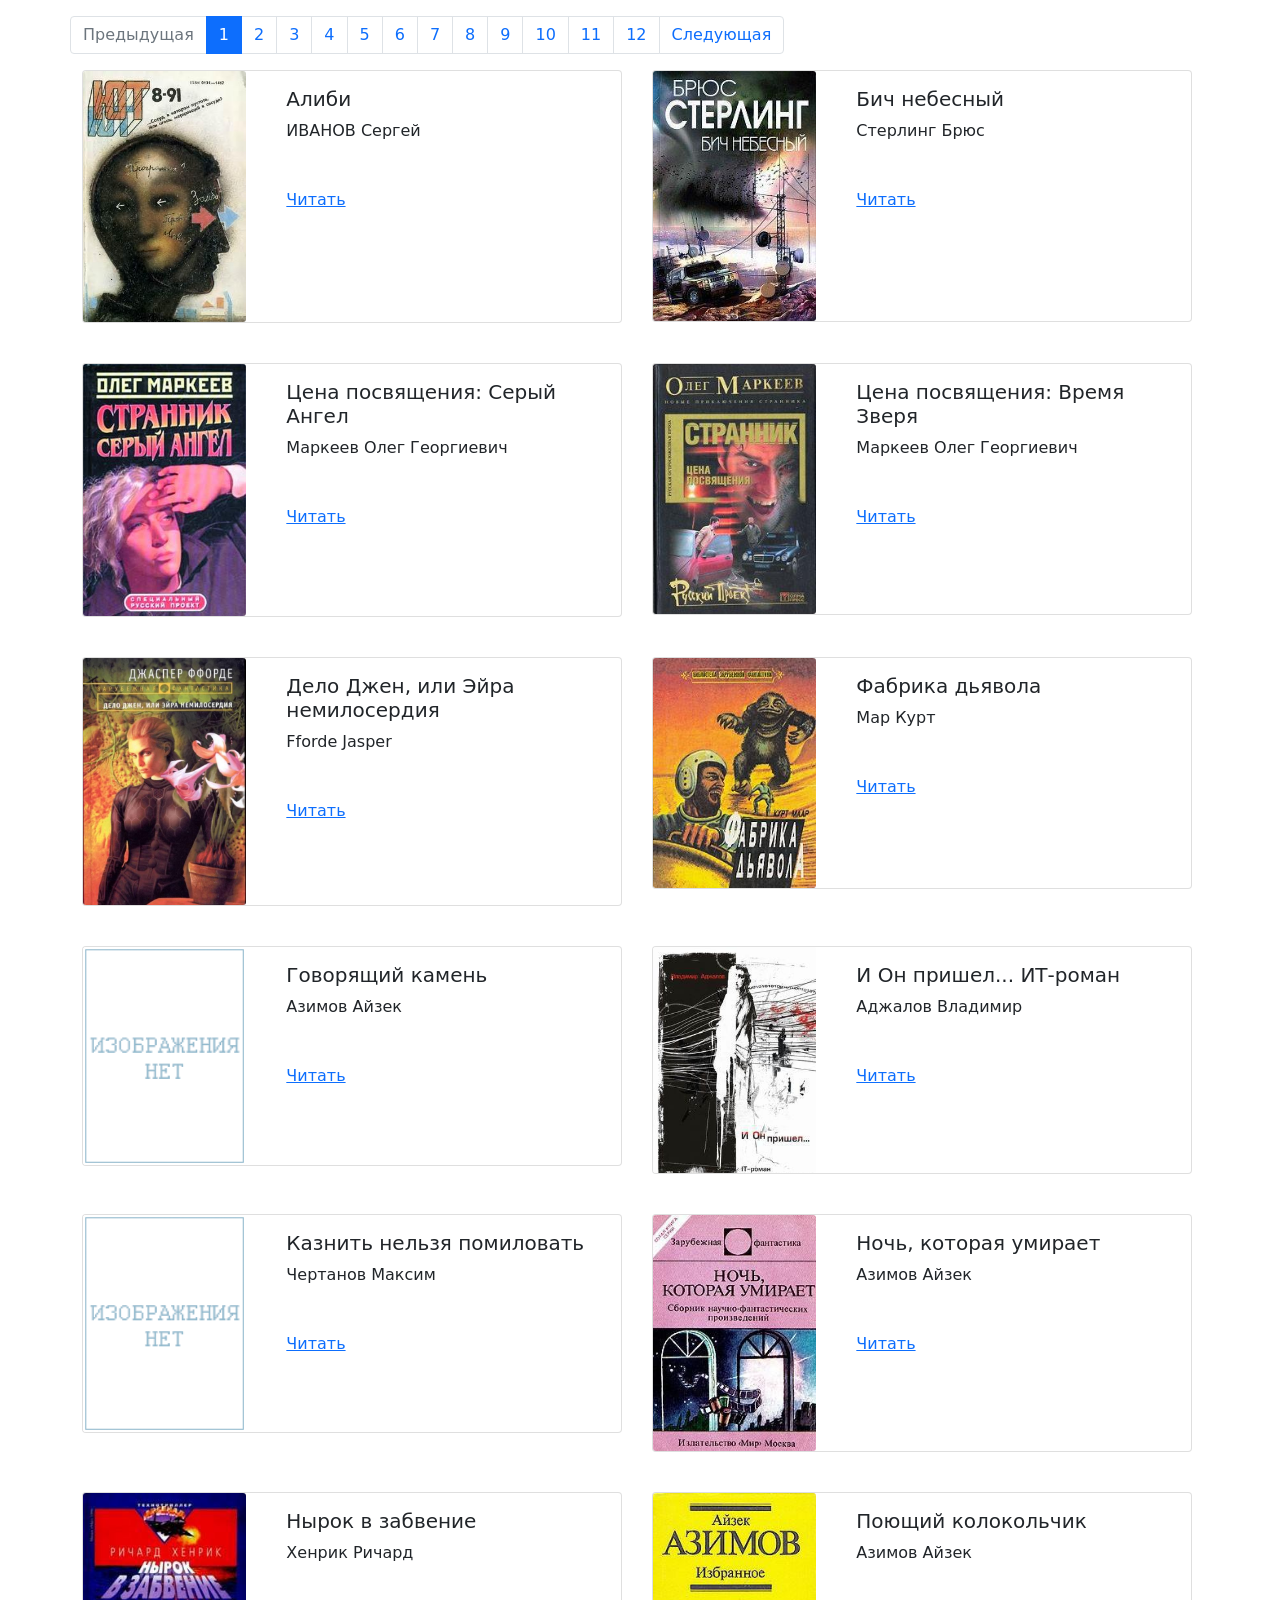
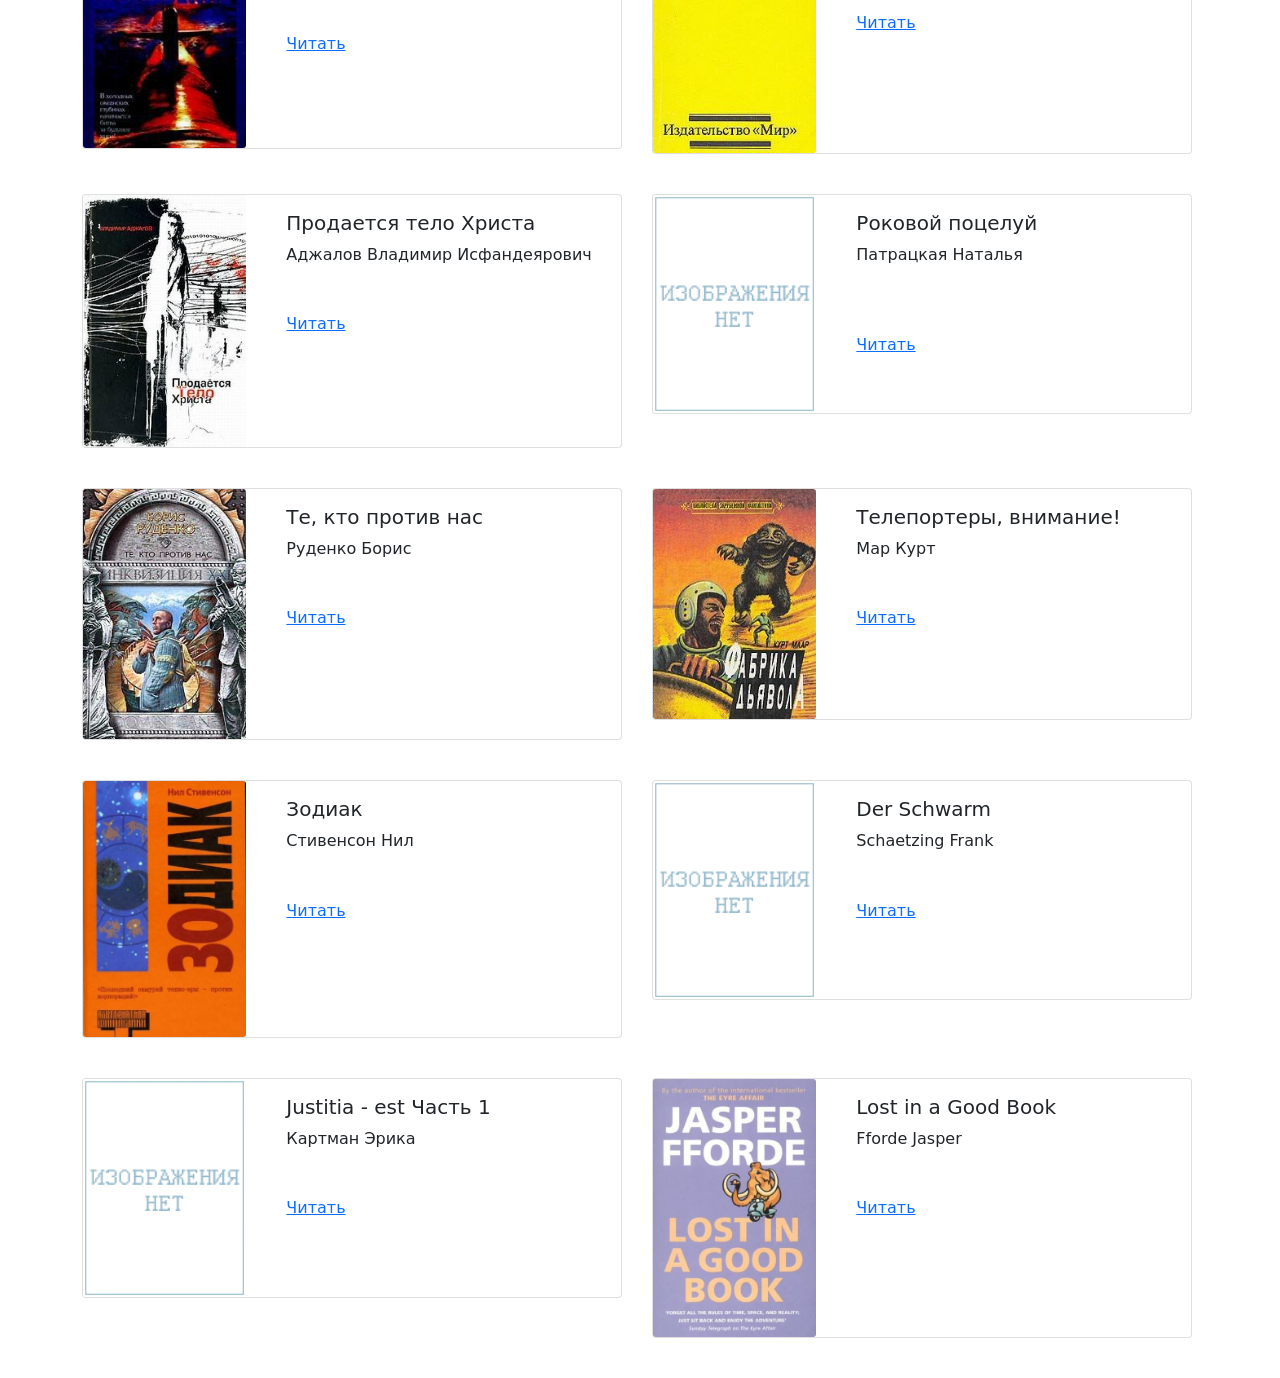
<file: pages/index1.html>
<!DOCTYPE html>
<html lang="ru">
  <head>
      <meta charset="UTF-8">
      <meta name="viewport" content="width=device-width, initial-scale=1.0">
      <title>Document</title>
      <link rel="icon" href="../static/icon.png">
      <link rel="stylesheet" href="../static/bootstrap.min.css">
  </head>
  <body>
    <div class="container">
      <div class="row justify-content-md-center mt-3">
        <ul class="pagination">
          
            <li class="page-item disabled">
              <a class="page-link" href="../pages/index0.html" tabindex="-1">
                <span aria-hidden="true">Предыдущая</span>
              </a>
            </li>
          
          
            
              <li class="page-item active" aria-current="page">
                <a class="page-link" href="../pages/index1.html">
                  1
                  <span class="sr-only"></span></a>
              </li>
            
          
            
              <li class="page-item"><a class="page-link" href="../pages/index2.html">
                2
              </a></li>
            
          
            
              <li class="page-item"><a class="page-link" href="../pages/index3.html">
                3
              </a></li>
            
          
            
              <li class="page-item"><a class="page-link" href="../pages/index4.html">
                4
              </a></li>
            
          
            
              <li class="page-item"><a class="page-link" href="../pages/index5.html">
                5
              </a></li>
            
          
            
              <li class="page-item"><a class="page-link" href="../pages/index6.html">
                6
              </a></li>
            
          
            
              <li class="page-item"><a class="page-link" href="../pages/index7.html">
                7
              </a></li>
            
          
            
              <li class="page-item"><a class="page-link" href="../pages/index8.html">
                8
              </a></li>
            
          
            
              <li class="page-item"><a class="page-link" href="../pages/index9.html">
                9
              </a></li>
            
          
            
              <li class="page-item"><a class="page-link" href="../pages/index10.html">
                10
              </a></li>
            
          
            
              <li class="page-item"><a class="page-link" href="../pages/index11.html">
                11
              </a></li>
            
          
            
              <li class="page-item"><a class="page-link" href="../pages/index12.html">
                12
              </a></li>
            
          
          
            <li class="page-item">
              <a class="page-link" href="../pages/index2.html">
                <span aria-hidden="true">Следующая</span>
              </a>
            </li>
          
        </ul>
      </div>
    </div>
    <div class="container">
      <div class="row">
        
          <div class="col-md-6 mb-4">
            <div class="card mb-3" style="max-width: 540px;">
              <div class="row no-gutters">
                <div class="col-md-4">
                  <img src="../media/image/239.jpg" class="card-img" alt="Алиби">
                </div>
                <div class="col-md-8">
                  <div class="card-body">
                    <h5 class="card-title">
                      Алиби
                    </h5>
                    <p class="card-text">
                      ИВАНОВ Сергей
                    </p>
                    <h6>
                      
                        <span class="badge badge-secondary mr-2">
                          Научная фантастика
                        </span>
                      
                        <span class="badge badge-secondary mr-2">
                          Прочие Детективы
                        </span>
                      
                    </h6>
                    <p class="card-text"><a href="../media/books/%D0%90%D0%BB%D0%B8%D0%B1%D0%B8.txt" target="_blank">Читать</a></p>
                  </div>
                </div>
              </div>
            </div>
          </div>
        
          <div class="col-md-6 mb-4">
            <div class="card mb-3" style="max-width: 540px;">
              <div class="row no-gutters">
                <div class="col-md-4">
                  <img src="../media/image/550.jpg" class="card-img" alt="Бич небесный">
                </div>
                <div class="col-md-8">
                  <div class="card-body">
                    <h5 class="card-title">
                      Бич небесный
                    </h5>
                    <p class="card-text">
                      Стерлинг Брюс
                    </p>
                    <h6>
                      
                        <span class="badge badge-secondary mr-2">
                          Научная фантастика
                        </span>
                      
                        <span class="badge badge-secondary mr-2">
                          Триллеры
                        </span>
                      
                    </h6>
                    <p class="card-text"><a href="../media/books/%D0%91%D0%B8%D1%87%20%D0%BD%D0%B5%D0%B1%D0%B5%D1%81%D0%BD%D1%8B%D0%B9.txt" target="_blank">Читать</a></p>
                  </div>
                </div>
              </div>
            </div>
          </div>
        
          <div class="col-md-6 mb-4">
            <div class="card mb-3" style="max-width: 540px;">
              <div class="row no-gutters">
                <div class="col-md-4">
                  <img src="../media/image/768.jpg" class="card-img" alt="Цена посвящения: Серый Ангел">
                </div>
                <div class="col-md-8">
                  <div class="card-body">
                    <h5 class="card-title">
                      Цена посвящения: Серый Ангел
                    </h5>
                    <p class="card-text">
                      Маркеев Олег Георгиевич
                    </p>
                    <h6>
                      
                        <span class="badge badge-secondary mr-2">
                          Боевики
                        </span>
                      
                        <span class="badge badge-secondary mr-2">
                          Научная фантастика
                        </span>
                      
                    </h6>
                    <p class="card-text"><a href="../media/books/%D0%A6%D0%B5%D0%BD%D0%B0%20%D0%BF%D0%BE%D1%81%D0%B2%D1%8F%D1%89%D0%B5%D0%BD%D0%B8%D1%8F%3A%20%D0%A1%D0%B5%D1%80%D1%8B%D0%B9%20%D0%90%D0%BD%D0%B3%D0%B5%D0%BB.txt" target="_blank">Читать</a></p>
                  </div>
                </div>
              </div>
            </div>
          </div>
        
          <div class="col-md-6 mb-4">
            <div class="card mb-3" style="max-width: 540px;">
              <div class="row no-gutters">
                <div class="col-md-4">
                  <img src="../media/image/769.jpg" class="card-img" alt="Цена посвящения: Время Зверя">
                </div>
                <div class="col-md-8">
                  <div class="card-body">
                    <h5 class="card-title">
                      Цена посвящения: Время Зверя
                    </h5>
                    <p class="card-text">
                      Маркеев Олег Георгиевич
                    </p>
                    <h6>
                      
                        <span class="badge badge-secondary mr-2">
                          Боевики
                        </span>
                      
                        <span class="badge badge-secondary mr-2">
                          Научная фантастика
                        </span>
                      
                    </h6>
                    <p class="card-text"><a href="../media/books/%D0%A6%D0%B5%D0%BD%D0%B0%20%D0%BF%D0%BE%D1%81%D0%B2%D1%8F%D1%89%D0%B5%D0%BD%D0%B8%D1%8F%3A%20%D0%92%D1%80%D0%B5%D0%BC%D1%8F%20%D0%97%D0%B2%D0%B5%D1%80%D1%8F.txt" target="_blank">Читать</a></p>
                  </div>
                </div>
              </div>
            </div>
          </div>
        
          <div class="col-md-6 mb-4">
            <div class="card mb-3" style="max-width: 540px;">
              <div class="row no-gutters">
                <div class="col-md-4">
                  <img src="../media/image/1131.jpg" class="card-img" alt="Дело Джен, или Эйра немилосердия">
                </div>
                <div class="col-md-8">
                  <div class="card-body">
                    <h5 class="card-title">
                      Дело Джен, или Эйра немилосердия
                    </h5>
                    <p class="card-text">
                      Fforde Jasper
                    </p>
                    <h6>
                      
                        <span class="badge badge-secondary mr-2">
                          Научная фантастика
                        </span>
                      
                        <span class="badge badge-secondary mr-2">
                          Прочие Детективы
                        </span>
                      
                    </h6>
                    <p class="card-text"><a href="../media/books/%D0%94%D0%B5%D0%BB%D0%BE%20%D0%94%D0%B6%D0%B5%D0%BD%2C%20%D0%B8%D0%BB%D0%B8%20%D0%AD%D0%B9%D1%80%D0%B0%20%D0%BD%D0%B5%D0%BC%D0%B8%D0%BB%D0%BE%D1%81%D0%B5%D1%80%D0%B4%D0%B8%D1%8F.txt" target="_blank">Читать</a></p>
                  </div>
                </div>
              </div>
            </div>
          </div>
        
          <div class="col-md-6 mb-4">
            <div class="card mb-3" style="max-width: 540px;">
              <div class="row no-gutters">
                <div class="col-md-4">
                  <img src="../media/image/1715.jpg" class="card-img" alt="Фабрика дьявола">
                </div>
                <div class="col-md-8">
                  <div class="card-body">
                    <h5 class="card-title">
                      Фабрика дьявола
                    </h5>
                    <p class="card-text">
                      Мар Курт
                    </p>
                    <h6>
                      
                        <span class="badge badge-secondary mr-2">
                          Научная фантастика
                        </span>
                      
                        <span class="badge badge-secondary mr-2">
                          Триллеры
                        </span>
                      
                    </h6>
                    <p class="card-text"><a href="../media/books/%D0%A4%D0%B0%D0%B1%D1%80%D0%B8%D0%BA%D0%B0%20%D0%B4%D1%8C%D1%8F%D0%B2%D0%BE%D0%BB%D0%B0.txt" target="_blank">Читать</a></p>
                  </div>
                </div>
              </div>
            </div>
          </div>
        
          <div class="col-md-6 mb-4">
            <div class="card mb-3" style="max-width: 540px;">
              <div class="row no-gutters">
                <div class="col-md-4">
                  <img src="../media/image/nopic.gif" class="card-img" alt="Говорящий камень">
                </div>
                <div class="col-md-8">
                  <div class="card-body">
                    <h5 class="card-title">
                      Говорящий камень
                    </h5>
                    <p class="card-text">
                      Азимов Айзек
                    </p>
                    <h6>
                      
                        <span class="badge badge-secondary mr-2">
                          Научная фантастика
                        </span>
                      
                        <span class="badge badge-secondary mr-2">
                          Прочие Детективы
                        </span>
                      
                    </h6>
                    <p class="card-text"><a href="../media/books/%D0%93%D0%BE%D0%B2%D0%BE%D1%80%D1%8F%D1%89%D0%B8%D0%B9%20%D0%BA%D0%B0%D0%BC%D0%B5%D0%BD%D1%8C.txt" target="_blank">Читать</a></p>
                  </div>
                </div>
              </div>
            </div>
          </div>
        
          <div class="col-md-6 mb-4">
            <div class="card mb-3" style="max-width: 540px;">
              <div class="row no-gutters">
                <div class="col-md-4">
                  <img src="../media/image/2043.jpg" class="card-img" alt="И Он пришел... ИТ-роман">
                </div>
                <div class="col-md-8">
                  <div class="card-body">
                    <h5 class="card-title">
                      И Он пришел... ИТ-роман
                    </h5>
                    <p class="card-text">
                      Аджалов Владимир
                    </p>
                    <h6>
                      
                        <span class="badge badge-secondary mr-2">
                          Научная фантастика
                        </span>
                      
                        <span class="badge badge-secondary mr-2">
                          Триллеры
                        </span>
                      
                    </h6>
                    <p class="card-text"><a href="../media/books/%D0%98%20%D0%9E%D0%BD%20%D0%BF%D1%80%D0%B8%D1%88%D0%B5%D0%BB...%20%D0%98%D0%A2-%D1%80%D0%BE%D0%BC%D0%B0%D0%BD.txt" target="_blank">Читать</a></p>
                  </div>
                </div>
              </div>
            </div>
          </div>
        
          <div class="col-md-6 mb-4">
            <div class="card mb-3" style="max-width: 540px;">
              <div class="row no-gutters">
                <div class="col-md-4">
                  <img src="../media/image/nopic.gif" class="card-img" alt="Казнить нельзя помиловать">
                </div>
                <div class="col-md-8">
                  <div class="card-body">
                    <h5 class="card-title">
                      Казнить нельзя помиловать
                    </h5>
                    <p class="card-text">
                      Чертанов Максим
                    </p>
                    <h6>
                      
                        <span class="badge badge-secondary mr-2">
                          Научная фантастика
                        </span>
                      
                        <span class="badge badge-secondary mr-2">
                          Триллеры
                        </span>
                      
                    </h6>
                    <p class="card-text"><a href="../media/books/%D0%9A%D0%B0%D0%B7%D0%BD%D0%B8%D1%82%D1%8C%20%D0%BD%D0%B5%D0%BB%D1%8C%D0%B7%D1%8F%20%D0%BF%D0%BE%D0%BC%D0%B8%D0%BB%D0%BE%D0%B2%D0%B0%D1%82%D1%8C.txt" target="_blank">Читать</a></p>
                  </div>
                </div>
              </div>
            </div>
          </div>
        
          <div class="col-md-6 mb-4">
            <div class="card mb-3" style="max-width: 540px;">
              <div class="row no-gutters">
                <div class="col-md-4">
                  <img src="../media/image/4024.jpg" class="card-img" alt="Ночь, которая умирает">
                </div>
                <div class="col-md-8">
                  <div class="card-body">
                    <h5 class="card-title">
                      Ночь, которая умирает
                    </h5>
                    <p class="card-text">
                      Азимов Айзек
                    </p>
                    <h6>
                      
                        <span class="badge badge-secondary mr-2">
                          Научная фантастика
                        </span>
                      
                        <span class="badge badge-secondary mr-2">
                          Прочие Детективы
                        </span>
                      
                    </h6>
                    <p class="card-text"><a href="../media/books/%D0%9D%D0%BE%D1%87%D1%8C%2C%20%D0%BA%D0%BE%D1%82%D0%BE%D1%80%D0%B0%D1%8F%20%D1%83%D0%BC%D0%B8%D1%80%D0%B0%D0%B5%D1%82.txt" target="_blank">Читать</a></p>
                  </div>
                </div>
              </div>
            </div>
          </div>
        
          <div class="col-md-6 mb-4">
            <div class="card mb-3" style="max-width: 540px;">
              <div class="row no-gutters">
                <div class="col-md-4">
                  <img src="../media/image/4102.jpg" class="card-img" alt="Нырок в забвение">
                </div>
                <div class="col-md-8">
                  <div class="card-body">
                    <h5 class="card-title">
                      Нырок в забвение
                    </h5>
                    <p class="card-text">
                      Хенрик Ричард
                    </p>
                    <h6>
                      
                        <span class="badge badge-secondary mr-2">
                          Научная фантастика
                        </span>
                      
                        <span class="badge badge-secondary mr-2">
                          Политические детективы
                        </span>
                      
                        <span class="badge badge-secondary mr-2">
                          Триллеры
                        </span>
                      
                    </h6>
                    <p class="card-text"><a href="../media/books/%D0%9D%D1%8B%D1%80%D0%BE%D0%BA%20%D0%B2%20%D0%B7%D0%B0%D0%B1%D0%B2%D0%B5%D0%BD%D0%B8%D0%B5.txt" target="_blank">Читать</a></p>
                  </div>
                </div>
              </div>
            </div>
          </div>
        
          <div class="col-md-6 mb-4">
            <div class="card mb-3" style="max-width: 540px;">
              <div class="row no-gutters">
                <div class="col-md-4">
                  <img src="../media/image/4876.jpg" class="card-img" alt="Поющий колокольчик">
                </div>
                <div class="col-md-8">
                  <div class="card-body">
                    <h5 class="card-title">
                      Поющий колокольчик
                    </h5>
                    <p class="card-text">
                      Азимов Айзек
                    </p>
                    <h6>
                      
                        <span class="badge badge-secondary mr-2">
                          Научная фантастика
                        </span>
                      
                        <span class="badge badge-secondary mr-2">
                          Прочие Детективы
                        </span>
                      
                    </h6>
                    <p class="card-text"><a href="../media/books/%D0%9F%D0%BE%D1%8E%D1%89%D0%B8%D0%B9%20%D0%BA%D0%BE%D0%BB%D0%BE%D0%BA%D0%BE%D0%BB%D1%8C%D1%87%D0%B8%D0%BA.txt" target="_blank">Читать</a></p>
                  </div>
                </div>
              </div>
            </div>
          </div>
        
          <div class="col-md-6 mb-4">
            <div class="card mb-3" style="max-width: 540px;">
              <div class="row no-gutters">
                <div class="col-md-4">
                  <img src="../media/image/5299.jpg" class="card-img" alt="Продается тело Христа">
                </div>
                <div class="col-md-8">
                  <div class="card-body">
                    <h5 class="card-title">
                      Продается тело Христа
                    </h5>
                    <p class="card-text">
                      Аджалов Владимир Исфандеярович
                    </p>
                    <h6>
                      
                        <span class="badge badge-secondary mr-2">
                          Научная фантастика
                        </span>
                      
                        <span class="badge badge-secondary mr-2">
                          Триллеры
                        </span>
                      
                    </h6>
                    <p class="card-text"><a href="../media/books/%D0%9F%D1%80%D0%BE%D0%B4%D0%B0%D0%B5%D1%82%D1%81%D1%8F%20%D1%82%D0%B5%D0%BB%D0%BE%20%D0%A5%D1%80%D0%B8%D1%81%D1%82%D0%B0.txt" target="_blank">Читать</a></p>
                  </div>
                </div>
              </div>
            </div>
          </div>
        
          <div class="col-md-6 mb-4">
            <div class="card mb-3" style="max-width: 540px;">
              <div class="row no-gutters">
                <div class="col-md-4">
                  <img src="../media/image/nopic.gif" class="card-img" alt="Роковой поцелуй">
                </div>
                <div class="col-md-8">
                  <div class="card-body">
                    <h5 class="card-title">
                      Роковой поцелуй
                    </h5>
                    <p class="card-text">
                      Патрацкая Наталья
                    </p>
                    <h6>
                      
                        <span class="badge badge-secondary mr-2">
                          Научная фантастика
                        </span>
                      
                        <span class="badge badge-secondary mr-2">
                          Прочие Детективы
                        </span>
                      
                        <span class="badge badge-secondary mr-2">
                          Прочие приключения
                        </span>
                      
                    </h6>
                    <p class="card-text"><a href="../media/books/%D0%A0%D0%BE%D0%BA%D0%BE%D0%B2%D0%BE%D0%B9%20%D0%BF%D0%BE%D1%86%D0%B5%D0%BB%D1%83%D0%B9.txt" target="_blank">Читать</a></p>
                  </div>
                </div>
              </div>
            </div>
          </div>
        
          <div class="col-md-6 mb-4">
            <div class="card mb-3" style="max-width: 540px;">
              <div class="row no-gutters">
                <div class="col-md-4">
                  <img src="../media/image/6758.jpg" class="card-img" alt="Те, кто против нас">
                </div>
                <div class="col-md-8">
                  <div class="card-body">
                    <h5 class="card-title">
                      Те, кто против нас
                    </h5>
                    <p class="card-text">
                      Руденко Борис
                    </p>
                    <h6>
                      
                        <span class="badge badge-secondary mr-2">
                          Научная фантастика
                        </span>
                      
                        <span class="badge badge-secondary mr-2">
                          Триллеры
                        </span>
                      
                    </h6>
                    <p class="card-text"><a href="../media/books/%D0%A2%D0%B5%2C%20%D0%BA%D1%82%D0%BE%20%D0%BF%D1%80%D0%BE%D1%82%D0%B8%D0%B2%20%D0%BD%D0%B0%D1%81.txt" target="_blank">Читать</a></p>
                  </div>
                </div>
              </div>
            </div>
          </div>
        
          <div class="col-md-6 mb-4">
            <div class="card mb-3" style="max-width: 540px;">
              <div class="row no-gutters">
                <div class="col-md-4">
                  <img src="../media/image/6766.jpg" class="card-img" alt="Телепортеры, внимание!">
                </div>
                <div class="col-md-8">
                  <div class="card-body">
                    <h5 class="card-title">
                      Телепортеры, внимание!
                    </h5>
                    <p class="card-text">
                      Мар Курт
                    </p>
                    <h6>
                      
                        <span class="badge badge-secondary mr-2">
                          Научная фантастика
                        </span>
                      
                        <span class="badge badge-secondary mr-2">
                          Триллеры
                        </span>
                      
                    </h6>
                    <p class="card-text"><a href="../media/books/%D0%A2%D0%B5%D0%BB%D0%B5%D0%BF%D0%BE%D1%80%D1%82%D0%B5%D1%80%D1%8B%2C%20%D0%B2%D0%BD%D0%B8%D0%BC%D0%B0%D0%BD%D0%B8%D0%B5%21.txt" target="_blank">Читать</a></p>
                  </div>
                </div>
              </div>
            </div>
          </div>
        
          <div class="col-md-6 mb-4">
            <div class="card mb-3" style="max-width: 540px;">
              <div class="row no-gutters">
                <div class="col-md-4">
                  <img src="../media/image/8283.jpg" class="card-img" alt="Зодиак">
                </div>
                <div class="col-md-8">
                  <div class="card-body">
                    <h5 class="card-title">
                      Зодиак
                    </h5>
                    <p class="card-text">
                      Стивенсон Нил
                    </p>
                    <h6>
                      
                        <span class="badge badge-secondary mr-2">
                          Научная фантастика
                        </span>
                      
                        <span class="badge badge-secondary mr-2">
                          Триллеры
                        </span>
                      
                    </h6>
                    <p class="card-text"><a href="../media/books/%D0%97%D0%BE%D0%B4%D0%B8%D0%B0%D0%BA.txt" target="_blank">Читать</a></p>
                  </div>
                </div>
              </div>
            </div>
          </div>
        
          <div class="col-md-6 mb-4">
            <div class="card mb-3" style="max-width: 540px;">
              <div class="row no-gutters">
                <div class="col-md-4">
                  <img src="../media/image/nopic.gif" class="card-img" alt="Der Schwarm">
                </div>
                <div class="col-md-8">
                  <div class="card-body">
                    <h5 class="card-title">
                      Der Schwarm
                    </h5>
                    <p class="card-text">
                      Schaetzing Frank
                    </p>
                    <h6>
                      
                        <span class="badge badge-secondary mr-2">
                          Научная фантастика
                        </span>
                      
                        <span class="badge badge-secondary mr-2">
                          Триллеры
                        </span>
                      
                    </h6>
                    <p class="card-text"><a href="../media/books/Der%20Schwarm.txt" target="_blank">Читать</a></p>
                  </div>
                </div>
              </div>
            </div>
          </div>
        
          <div class="col-md-6 mb-4">
            <div class="card mb-3" style="max-width: 540px;">
              <div class="row no-gutters">
                <div class="col-md-4">
                  <img src="../media/image/nopic.gif" class="card-img" alt="Justitia - est Часть 1">
                </div>
                <div class="col-md-8">
                  <div class="card-body">
                    <h5 class="card-title">
                      Justitia - est Часть 1
                    </h5>
                    <p class="card-text">
                      Картман Эрика
                    </p>
                    <h6>
                      
                        <span class="badge badge-secondary mr-2">
                          Научная фантастика
                        </span>
                      
                        <span class="badge badge-secondary mr-2">
                          Прочие Детективы
                        </span>
                      
                    </h6>
                    <p class="card-text"><a href="../media/books/Justitia%20-%20est%20%D0%A7%D0%B0%D1%81%D1%82%D1%8C%201.txt" target="_blank">Читать</a></p>
                  </div>
                </div>
              </div>
            </div>
          </div>
        
          <div class="col-md-6 mb-4">
            <div class="card mb-3" style="max-width: 540px;">
              <div class="row no-gutters">
                <div class="col-md-4">
                  <img src="../media/image/8595.jpg" class="card-img" alt="Lost in a Good Book">
                </div>
                <div class="col-md-8">
                  <div class="card-body">
                    <h5 class="card-title">
                      Lost in a Good Book
                    </h5>
                    <p class="card-text">
                      Fforde Jasper
                    </p>
                    <h6>
                      
                        <span class="badge badge-secondary mr-2">
                          Научная фантастика
                        </span>
                      
                        <span class="badge badge-secondary mr-2">
                          Прочие Детективы
                        </span>
                      
                    </h6>
                    <p class="card-text"><a href="../media/books/Lost%20in%20a%20Good%20Book.txt" target="_blank">Читать</a></p>
                  </div>
                </div>
              </div>
            </div>
          </div>
        
      </div>
    </div>
  </body>
</html>
</file>
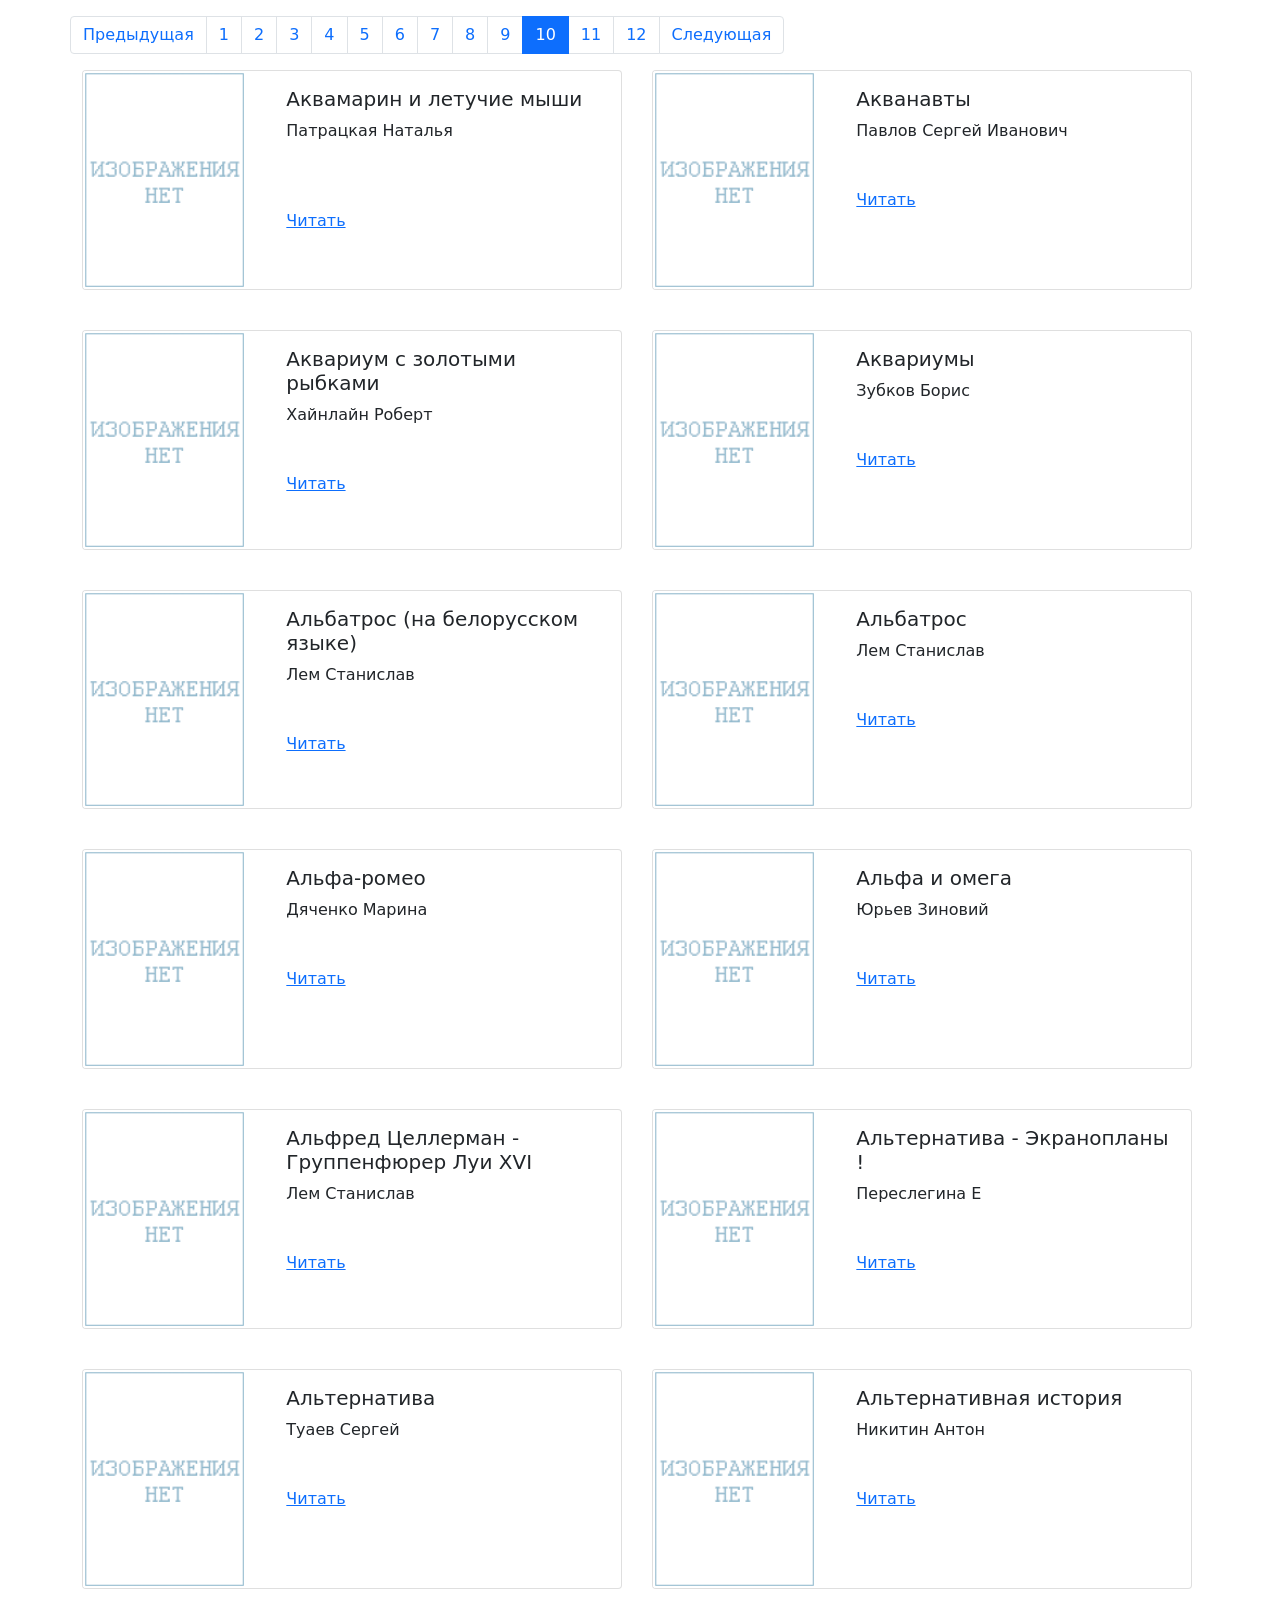
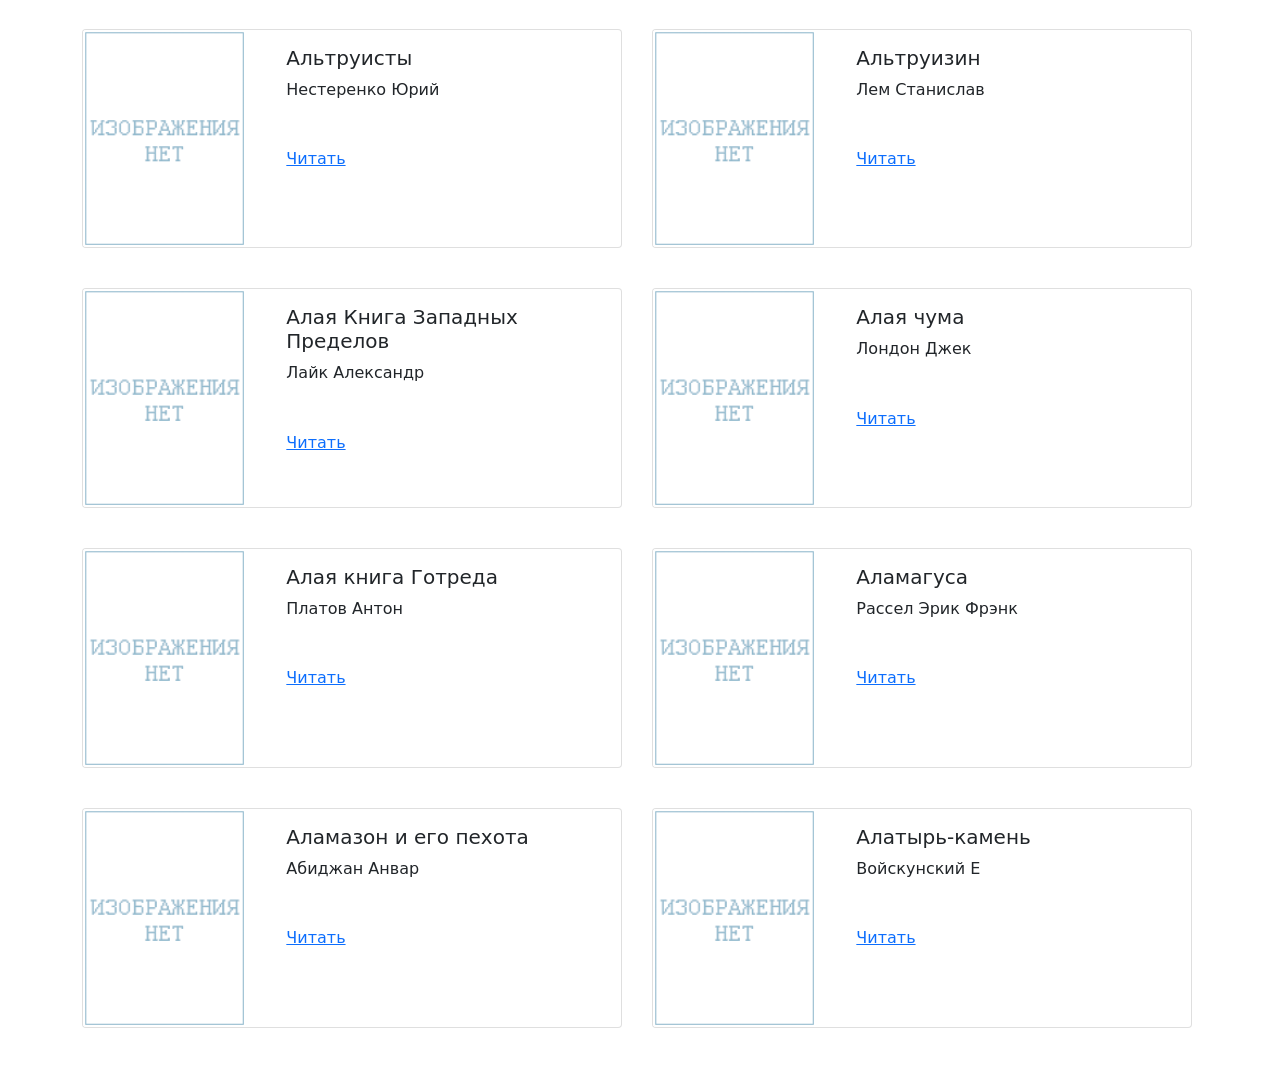
<file: pages/index10.html>
<!DOCTYPE html>
<html lang="ru">
  <head>
      <meta charset="UTF-8">
      <meta name="viewport" content="width=device-width, initial-scale=1.0">
      <title>Document</title>
      <link rel="icon" href="../static/icon.png">
      <link rel="stylesheet" href="../static/bootstrap.min.css">
  </head>
  <body>
    <div class="container">
      <div class="row justify-content-md-center mt-3">
        <ul class="pagination">
          
            <li class="page-item">
              <a class="page-link" href="../pages/index9.html">
                <span aria-hidden="true">Предыдущая</span>
              </a>
            </li>
          
          
            
              <li class="page-item"><a class="page-link" href="../pages/index1.html">
                1
              </a></li>
            
          
            
              <li class="page-item"><a class="page-link" href="../pages/index2.html">
                2
              </a></li>
            
          
            
              <li class="page-item"><a class="page-link" href="../pages/index3.html">
                3
              </a></li>
            
          
            
              <li class="page-item"><a class="page-link" href="../pages/index4.html">
                4
              </a></li>
            
          
            
              <li class="page-item"><a class="page-link" href="../pages/index5.html">
                5
              </a></li>
            
          
            
              <li class="page-item"><a class="page-link" href="../pages/index6.html">
                6
              </a></li>
            
          
            
              <li class="page-item"><a class="page-link" href="../pages/index7.html">
                7
              </a></li>
            
          
            
              <li class="page-item"><a class="page-link" href="../pages/index8.html">
                8
              </a></li>
            
          
            
              <li class="page-item"><a class="page-link" href="../pages/index9.html">
                9
              </a></li>
            
          
            
              <li class="page-item active" aria-current="page">
                <a class="page-link" href="../pages/index10.html">
                  10
                  <span class="sr-only"></span></a>
              </li>
            
          
            
              <li class="page-item"><a class="page-link" href="../pages/index11.html">
                11
              </a></li>
            
          
            
              <li class="page-item"><a class="page-link" href="../pages/index12.html">
                12
              </a></li>
            
          
          
            <li class="page-item">
              <a class="page-link" href="../pages/index11.html">
                <span aria-hidden="true">Следующая</span>
              </a>
            </li>
          
        </ul>
      </div>
    </div>
    <div class="container">
      <div class="row">
        
          <div class="col-md-6 mb-4">
            <div class="card mb-3" style="max-width: 540px;">
              <div class="row no-gutters">
                <div class="col-md-4">
                  <img src="../media/image/nopic.gif" class="card-img" alt="Аквамарин и летучие мыши">
                </div>
                <div class="col-md-8">
                  <div class="card-body">
                    <h5 class="card-title">
                      Аквамарин и летучие мыши
                    </h5>
                    <p class="card-text">
                      Патрацкая Наталья
                    </p>
                    <h6>
                      
                        <span class="badge badge-secondary mr-2">
                          Научная фантастика
                        </span>
                      
                        <span class="badge badge-secondary mr-2">
                          Прочие приключения
                        </span>
                      
                    </h6>
                    <p class="card-text"><a href="../media/books/%D0%90%D0%BA%D0%B2%D0%B0%D0%BC%D0%B0%D1%80%D0%B8%D0%BD%20%D0%B8%20%D0%BB%D0%B5%D1%82%D1%83%D1%87%D0%B8%D0%B5%20%D0%BC%D1%8B%D1%88%D0%B8.txt" target="_blank">Читать</a></p>
                  </div>
                </div>
              </div>
            </div>
          </div>
        
          <div class="col-md-6 mb-4">
            <div class="card mb-3" style="max-width: 540px;">
              <div class="row no-gutters">
                <div class="col-md-4">
                  <img src="../media/image/nopic.gif" class="card-img" alt="Акванавты">
                </div>
                <div class="col-md-8">
                  <div class="card-body">
                    <h5 class="card-title">
                      Акванавты
                    </h5>
                    <p class="card-text">
                      Павлов Сергей Иванович
                    </p>
                    <h6>
                      
                        <span class="badge badge-secondary mr-2">
                          Научная фантастика
                        </span>
                      
                    </h6>
                    <p class="card-text"><a href="../media/books/%D0%90%D0%BA%D0%B2%D0%B0%D0%BD%D0%B0%D0%B2%D1%82%D1%8B.txt" target="_blank">Читать</a></p>
                  </div>
                </div>
              </div>
            </div>
          </div>
        
          <div class="col-md-6 mb-4">
            <div class="card mb-3" style="max-width: 540px;">
              <div class="row no-gutters">
                <div class="col-md-4">
                  <img src="../media/image/nopic.gif" class="card-img" alt="Аквариум с золотыми рыбками">
                </div>
                <div class="col-md-8">
                  <div class="card-body">
                    <h5 class="card-title">
                      Аквариум с золотыми рыбками
                    </h5>
                    <p class="card-text">
                      Хайнлайн Роберт
                    </p>
                    <h6>
                      
                        <span class="badge badge-secondary mr-2">
                          Научная фантастика
                        </span>
                      
                    </h6>
                    <p class="card-text"><a href="../media/books/%D0%90%D0%BA%D0%B2%D0%B0%D1%80%D0%B8%D1%83%D0%BC%20%D1%81%20%D0%B7%D0%BE%D0%BB%D0%BE%D1%82%D1%8B%D0%BC%D0%B8%20%D1%80%D1%8B%D0%B1%D0%BA%D0%B0%D0%BC%D0%B8.txt" target="_blank">Читать</a></p>
                  </div>
                </div>
              </div>
            </div>
          </div>
        
          <div class="col-md-6 mb-4">
            <div class="card mb-3" style="max-width: 540px;">
              <div class="row no-gutters">
                <div class="col-md-4">
                  <img src="../media/image/nopic.gif" class="card-img" alt="Аквариумы">
                </div>
                <div class="col-md-8">
                  <div class="card-body">
                    <h5 class="card-title">
                      Аквариумы
                    </h5>
                    <p class="card-text">
                      Зубков Борис
                    </p>
                    <h6>
                      
                        <span class="badge badge-secondary mr-2">
                          Научная фантастика
                        </span>
                      
                    </h6>
                    <p class="card-text"><a href="../media/books/%D0%90%D0%BA%D0%B2%D0%B0%D1%80%D0%B8%D1%83%D0%BC%D1%8B.txt" target="_blank">Читать</a></p>
                  </div>
                </div>
              </div>
            </div>
          </div>
        
          <div class="col-md-6 mb-4">
            <div class="card mb-3" style="max-width: 540px;">
              <div class="row no-gutters">
                <div class="col-md-4">
                  <img src="../media/image/nopic.gif" class="card-img" alt="Альбатрос (на белорусском языке)">
                </div>
                <div class="col-md-8">
                  <div class="card-body">
                    <h5 class="card-title">
                      Альбатрос (на белорусском языке)
                    </h5>
                    <p class="card-text">
                      Лем Станислав
                    </p>
                    <h6>
                      
                        <span class="badge badge-secondary mr-2">
                          Научная фантастика
                        </span>
                      
                    </h6>
                    <p class="card-text"><a href="../media/books/%D0%90%D0%BB%D1%8C%D0%B1%D0%B0%D1%82%D1%80%D0%BE%D1%81%20%28%D0%BD%D0%B0%20%D0%B1%D0%B5%D0%BB%D0%BE%D1%80%D1%83%D1%81%D1%81%D0%BA%D0%BE%D0%BC%20%D1%8F%D0%B7%D1%8B%D0%BA%D0%B5%29.txt" target="_blank">Читать</a></p>
                  </div>
                </div>
              </div>
            </div>
          </div>
        
          <div class="col-md-6 mb-4">
            <div class="card mb-3" style="max-width: 540px;">
              <div class="row no-gutters">
                <div class="col-md-4">
                  <img src="../media/image/nopic.gif" class="card-img" alt="Альбатрос">
                </div>
                <div class="col-md-8">
                  <div class="card-body">
                    <h5 class="card-title">
                      Альбатрос
                    </h5>
                    <p class="card-text">
                      Лем Станислав
                    </p>
                    <h6>
                      
                        <span class="badge badge-secondary mr-2">
                          Научная фантастика
                        </span>
                      
                    </h6>
                    <p class="card-text"><a href="../media/books/%D0%90%D0%BB%D1%8C%D0%B1%D0%B0%D1%82%D1%80%D0%BE%D1%81.txt" target="_blank">Читать</a></p>
                  </div>
                </div>
              </div>
            </div>
          </div>
        
          <div class="col-md-6 mb-4">
            <div class="card mb-3" style="max-width: 540px;">
              <div class="row no-gutters">
                <div class="col-md-4">
                  <img src="../media/image/nopic.gif" class="card-img" alt="Альфа-ромео">
                </div>
                <div class="col-md-8">
                  <div class="card-body">
                    <h5 class="card-title">
                      Альфа-ромео
                    </h5>
                    <p class="card-text">
                      Дяченко Марина
                    </p>
                    <h6>
                      
                        <span class="badge badge-secondary mr-2">
                          Научная фантастика
                        </span>
                      
                    </h6>
                    <p class="card-text"><a href="../media/books/%D0%90%D0%BB%D1%8C%D1%84%D0%B0-%D1%80%D0%BE%D0%BC%D0%B5%D0%BE.txt" target="_blank">Читать</a></p>
                  </div>
                </div>
              </div>
            </div>
          </div>
        
          <div class="col-md-6 mb-4">
            <div class="card mb-3" style="max-width: 540px;">
              <div class="row no-gutters">
                <div class="col-md-4">
                  <img src="../media/image/nopic.gif" class="card-img" alt="Альфа и омега">
                </div>
                <div class="col-md-8">
                  <div class="card-body">
                    <h5 class="card-title">
                      Альфа и омега
                    </h5>
                    <p class="card-text">
                      Юрьев Зиновий
                    </p>
                    <h6>
                      
                        <span class="badge badge-secondary mr-2">
                          Научная фантастика
                        </span>
                      
                    </h6>
                    <p class="card-text"><a href="../media/books/%D0%90%D0%BB%D1%8C%D1%84%D0%B0%20%D0%B8%20%D0%BE%D0%BC%D0%B5%D0%B3%D0%B0.txt" target="_blank">Читать</a></p>
                  </div>
                </div>
              </div>
            </div>
          </div>
        
          <div class="col-md-6 mb-4">
            <div class="card mb-3" style="max-width: 540px;">
              <div class="row no-gutters">
                <div class="col-md-4">
                  <img src="../media/image/nopic.gif" class="card-img" alt="Альфред Целлерман - Группенфюрер Луи XVI">
                </div>
                <div class="col-md-8">
                  <div class="card-body">
                    <h5 class="card-title">
                      Альфред Целлерман - Группенфюрер Луи XVI
                    </h5>
                    <p class="card-text">
                      Лем Станислав
                    </p>
                    <h6>
                      
                        <span class="badge badge-secondary mr-2">
                          Научная фантастика
                        </span>
                      
                    </h6>
                    <p class="card-text"><a href="../media/books/%D0%90%D0%BB%D1%8C%D1%84%D1%80%D0%B5%D0%B4%20%D0%A6%D0%B5%D0%BB%D0%BB%D0%B5%D1%80%D0%BC%D0%B0%D0%BD%20-%20%D0%93%D1%80%D1%83%D0%BF%D0%BF%D0%B5%D0%BD%D1%84%D1%8E%D1%80%D0%B5%D1%80%20%D0%9B%D1%83%D0%B8%20XVI.txt" target="_blank">Читать</a></p>
                  </div>
                </div>
              </div>
            </div>
          </div>
        
          <div class="col-md-6 mb-4">
            <div class="card mb-3" style="max-width: 540px;">
              <div class="row no-gutters">
                <div class="col-md-4">
                  <img src="../media/image/nopic.gif" class="card-img" alt="Альтернатива - Экранопланы !">
                </div>
                <div class="col-md-8">
                  <div class="card-body">
                    <h5 class="card-title">
                      Альтернатива - Экранопланы !
                    </h5>
                    <p class="card-text">
                      Переслегина Е
                    </p>
                    <h6>
                      
                        <span class="badge badge-secondary mr-2">
                          Научная фантастика
                        </span>
                      
                    </h6>
                    <p class="card-text"><a href="../media/books/%D0%90%D0%BB%D1%8C%D1%82%D0%B5%D1%80%D0%BD%D0%B0%D1%82%D0%B8%D0%B2%D0%B0%20-%20%D0%AD%D0%BA%D1%80%D0%B0%D0%BD%D0%BE%D0%BF%D0%BB%D0%B0%D0%BD%D1%8B%20%21.txt" target="_blank">Читать</a></p>
                  </div>
                </div>
              </div>
            </div>
          </div>
        
          <div class="col-md-6 mb-4">
            <div class="card mb-3" style="max-width: 540px;">
              <div class="row no-gutters">
                <div class="col-md-4">
                  <img src="../media/image/nopic.gif" class="card-img" alt="Альтернатива">
                </div>
                <div class="col-md-8">
                  <div class="card-body">
                    <h5 class="card-title">
                      Альтернатива
                    </h5>
                    <p class="card-text">
                      Туаев Сергей
                    </p>
                    <h6>
                      
                        <span class="badge badge-secondary mr-2">
                          Научная фантастика
                        </span>
                      
                    </h6>
                    <p class="card-text"><a href="../media/books/%D0%90%D0%BB%D1%8C%D1%82%D0%B5%D1%80%D0%BD%D0%B0%D1%82%D0%B8%D0%B2%D0%B0.txt" target="_blank">Читать</a></p>
                  </div>
                </div>
              </div>
            </div>
          </div>
        
          <div class="col-md-6 mb-4">
            <div class="card mb-3" style="max-width: 540px;">
              <div class="row no-gutters">
                <div class="col-md-4">
                  <img src="../media/image/nopic.gif" class="card-img" alt="Альтернативная история">
                </div>
                <div class="col-md-8">
                  <div class="card-body">
                    <h5 class="card-title">
                      Альтернативная история
                    </h5>
                    <p class="card-text">
                      Никитин Антон
                    </p>
                    <h6>
                      
                        <span class="badge badge-secondary mr-2">
                          Научная фантастика
                        </span>
                      
                    </h6>
                    <p class="card-text"><a href="../media/books/%D0%90%D0%BB%D1%8C%D1%82%D0%B5%D1%80%D0%BD%D0%B0%D1%82%D0%B8%D0%B2%D0%BD%D0%B0%D1%8F%20%D0%B8%D1%81%D1%82%D0%BE%D1%80%D0%B8%D1%8F.txt" target="_blank">Читать</a></p>
                  </div>
                </div>
              </div>
            </div>
          </div>
        
          <div class="col-md-6 mb-4">
            <div class="card mb-3" style="max-width: 540px;">
              <div class="row no-gutters">
                <div class="col-md-4">
                  <img src="../media/image/nopic.gif" class="card-img" alt="Альтруисты">
                </div>
                <div class="col-md-8">
                  <div class="card-body">
                    <h5 class="card-title">
                      Альтруисты
                    </h5>
                    <p class="card-text">
                      Нестеренко Юрий
                    </p>
                    <h6>
                      
                        <span class="badge badge-secondary mr-2">
                          Научная фантастика
                        </span>
                      
                    </h6>
                    <p class="card-text"><a href="../media/books/%D0%90%D0%BB%D1%8C%D1%82%D1%80%D1%83%D0%B8%D1%81%D1%82%D1%8B.txt" target="_blank">Читать</a></p>
                  </div>
                </div>
              </div>
            </div>
          </div>
        
          <div class="col-md-6 mb-4">
            <div class="card mb-3" style="max-width: 540px;">
              <div class="row no-gutters">
                <div class="col-md-4">
                  <img src="../media/image/nopic.gif" class="card-img" alt="Альтруизин">
                </div>
                <div class="col-md-8">
                  <div class="card-body">
                    <h5 class="card-title">
                      Альтруизин
                    </h5>
                    <p class="card-text">
                      Лем Станислав
                    </p>
                    <h6>
                      
                        <span class="badge badge-secondary mr-2">
                          Научная фантастика
                        </span>
                      
                    </h6>
                    <p class="card-text"><a href="../media/books/%D0%90%D0%BB%D1%8C%D1%82%D1%80%D1%83%D0%B8%D0%B7%D0%B8%D0%BD.txt" target="_blank">Читать</a></p>
                  </div>
                </div>
              </div>
            </div>
          </div>
        
          <div class="col-md-6 mb-4">
            <div class="card mb-3" style="max-width: 540px;">
              <div class="row no-gutters">
                <div class="col-md-4">
                  <img src="../media/image/nopic.gif" class="card-img" alt="Алая Книга Западных Пределов">
                </div>
                <div class="col-md-8">
                  <div class="card-body">
                    <h5 class="card-title">
                      Алая Книга Западных Пределов
                    </h5>
                    <p class="card-text">
                      Лайк Александр
                    </p>
                    <h6>
                      
                        <span class="badge badge-secondary mr-2">
                          Научная фантастика
                        </span>
                      
                    </h6>
                    <p class="card-text"><a href="../media/books/%D0%90%D0%BB%D0%B0%D1%8F%20%D0%9A%D0%BD%D0%B8%D0%B3%D0%B0%20%D0%97%D0%B0%D0%BF%D0%B0%D0%B4%D0%BD%D1%8B%D1%85%20%D0%9F%D1%80%D0%B5%D0%B4%D0%B5%D0%BB%D0%BE%D0%B2.txt" target="_blank">Читать</a></p>
                  </div>
                </div>
              </div>
            </div>
          </div>
        
          <div class="col-md-6 mb-4">
            <div class="card mb-3" style="max-width: 540px;">
              <div class="row no-gutters">
                <div class="col-md-4">
                  <img src="../media/image/nopic.gif" class="card-img" alt="Алая чума">
                </div>
                <div class="col-md-8">
                  <div class="card-body">
                    <h5 class="card-title">
                      Алая чума
                    </h5>
                    <p class="card-text">
                      Лондон Джек
                    </p>
                    <h6>
                      
                        <span class="badge badge-secondary mr-2">
                          Научная фантастика
                        </span>
                      
                    </h6>
                    <p class="card-text"><a href="../media/books/%D0%90%D0%BB%D0%B0%D1%8F%20%D1%87%D1%83%D0%BC%D0%B0.txt" target="_blank">Читать</a></p>
                  </div>
                </div>
              </div>
            </div>
          </div>
        
          <div class="col-md-6 mb-4">
            <div class="card mb-3" style="max-width: 540px;">
              <div class="row no-gutters">
                <div class="col-md-4">
                  <img src="../media/image/nopic.gif" class="card-img" alt="Алая книга Готреда">
                </div>
                <div class="col-md-8">
                  <div class="card-body">
                    <h5 class="card-title">
                      Алая книга Готреда
                    </h5>
                    <p class="card-text">
                      Платов Антон
                    </p>
                    <h6>
                      
                        <span class="badge badge-secondary mr-2">
                          Научная фантастика
                        </span>
                      
                    </h6>
                    <p class="card-text"><a href="../media/books/%D0%90%D0%BB%D0%B0%D1%8F%20%D0%BA%D0%BD%D0%B8%D0%B3%D0%B0%20%D0%93%D0%BE%D1%82%D1%80%D0%B5%D0%B4%D0%B0.txt" target="_blank">Читать</a></p>
                  </div>
                </div>
              </div>
            </div>
          </div>
        
          <div class="col-md-6 mb-4">
            <div class="card mb-3" style="max-width: 540px;">
              <div class="row no-gutters">
                <div class="col-md-4">
                  <img src="../media/image/nopic.gif" class="card-img" alt="Аламагуса">
                </div>
                <div class="col-md-8">
                  <div class="card-body">
                    <h5 class="card-title">
                      Аламагуса
                    </h5>
                    <p class="card-text">
                      Рассел Эрик Фрэнк
                    </p>
                    <h6>
                      
                        <span class="badge badge-secondary mr-2">
                          Научная фантастика
                        </span>
                      
                    </h6>
                    <p class="card-text"><a href="../media/books/%D0%90%D0%BB%D0%B0%D0%BC%D0%B0%D0%B3%D1%83%D1%81%D0%B0.txt" target="_blank">Читать</a></p>
                  </div>
                </div>
              </div>
            </div>
          </div>
        
          <div class="col-md-6 mb-4">
            <div class="card mb-3" style="max-width: 540px;">
              <div class="row no-gutters">
                <div class="col-md-4">
                  <img src="../media/image/nopic.gif" class="card-img" alt="Аламазон и его пехота">
                </div>
                <div class="col-md-8">
                  <div class="card-body">
                    <h5 class="card-title">
                      Аламазон и его пехота
                    </h5>
                    <p class="card-text">
                      Абиджан Анвар
                    </p>
                    <h6>
                      
                        <span class="badge badge-secondary mr-2">
                          Научная фантастика
                        </span>
                      
                    </h6>
                    <p class="card-text"><a href="../media/books/%D0%90%D0%BB%D0%B0%D0%BC%D0%B0%D0%B7%D0%BE%D0%BD%20%D0%B8%20%D0%B5%D0%B3%D0%BE%20%D0%BF%D0%B5%D1%85%D0%BE%D1%82%D0%B0.txt" target="_blank">Читать</a></p>
                  </div>
                </div>
              </div>
            </div>
          </div>
        
          <div class="col-md-6 mb-4">
            <div class="card mb-3" style="max-width: 540px;">
              <div class="row no-gutters">
                <div class="col-md-4">
                  <img src="../media/image/nopic.gif" class="card-img" alt="Алатырь-камень">
                </div>
                <div class="col-md-8">
                  <div class="card-body">
                    <h5 class="card-title">
                      Алатырь-камень
                    </h5>
                    <p class="card-text">
                      Войскунский Е
                    </p>
                    <h6>
                      
                        <span class="badge badge-secondary mr-2">
                          Научная фантастика
                        </span>
                      
                    </h6>
                    <p class="card-text"><a href="../media/books/%D0%90%D0%BB%D0%B0%D1%82%D1%8B%D1%80%D1%8C-%D0%BA%D0%B0%D0%BC%D0%B5%D0%BD%D1%8C.txt" target="_blank">Читать</a></p>
                  </div>
                </div>
              </div>
            </div>
          </div>
        
      </div>
    </div>
  </body>
</html>
</file>
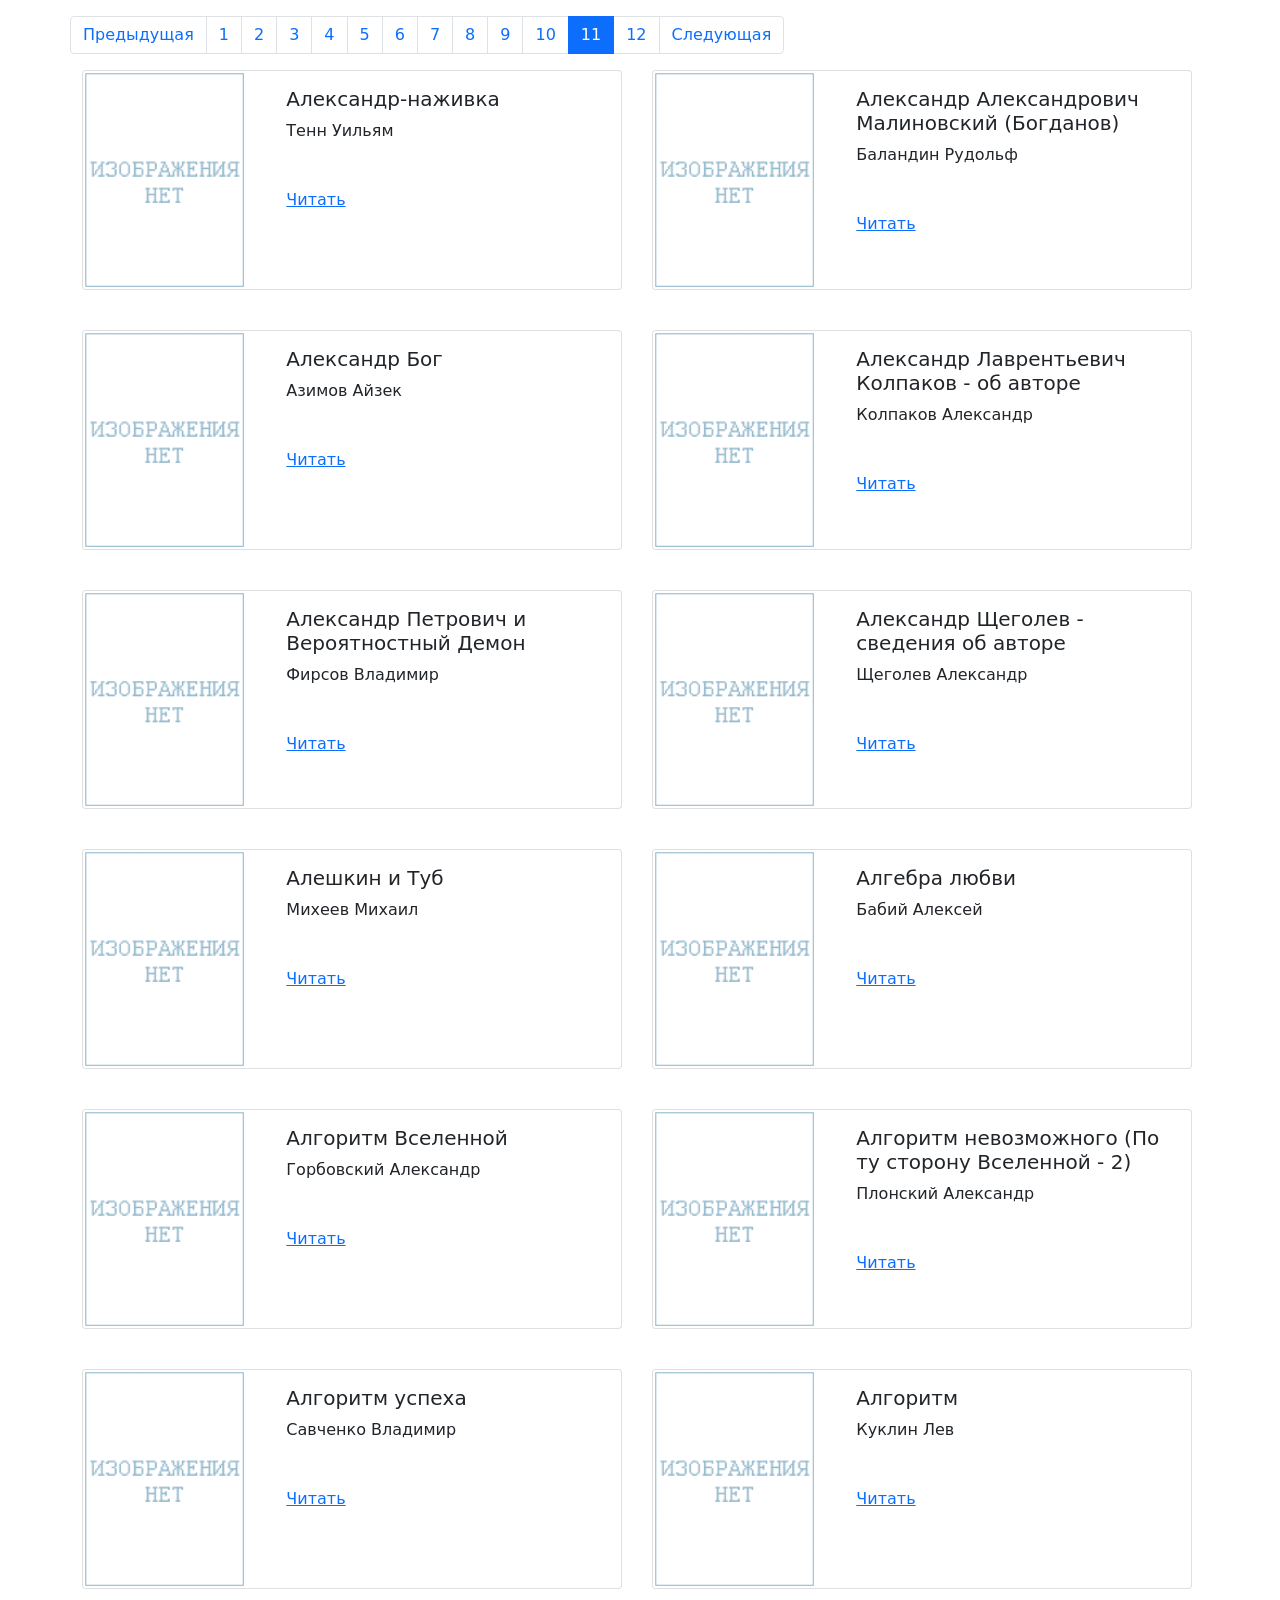
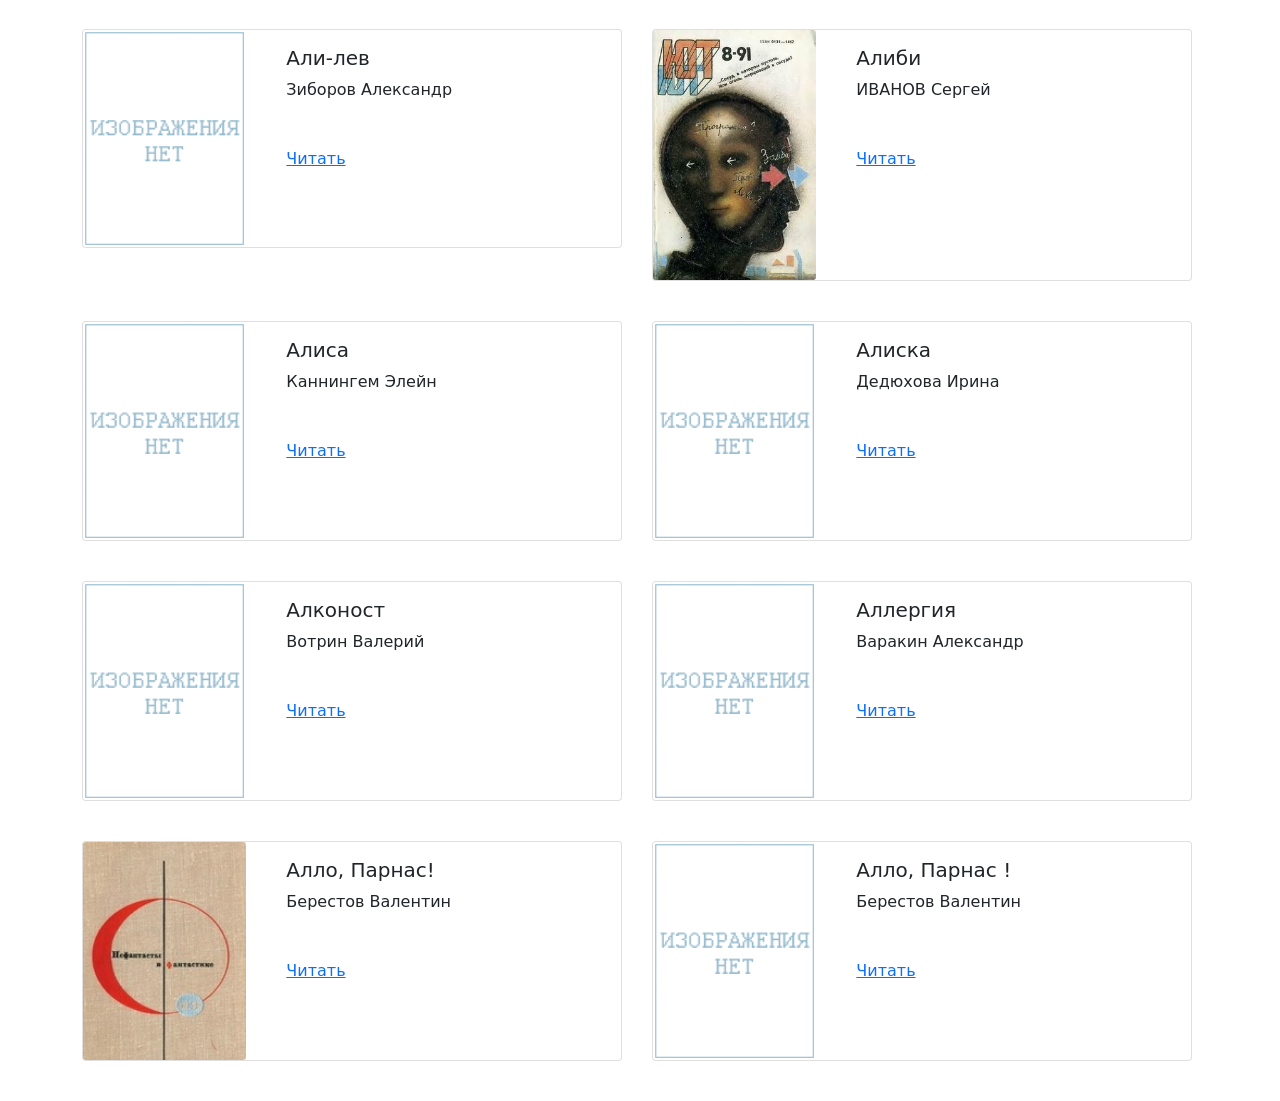
<file: pages/index11.html>
<!DOCTYPE html>
<html lang="ru">
  <head>
      <meta charset="UTF-8">
      <meta name="viewport" content="width=device-width, initial-scale=1.0">
      <title>Document</title>
      <link rel="icon" href="../static/icon.png">
      <link rel="stylesheet" href="../static/bootstrap.min.css">
  </head>
  <body>
    <div class="container">
      <div class="row justify-content-md-center mt-3">
        <ul class="pagination">
          
            <li class="page-item">
              <a class="page-link" href="../pages/index10.html">
                <span aria-hidden="true">Предыдущая</span>
              </a>
            </li>
          
          
            
              <li class="page-item"><a class="page-link" href="../pages/index1.html">
                1
              </a></li>
            
          
            
              <li class="page-item"><a class="page-link" href="../pages/index2.html">
                2
              </a></li>
            
          
            
              <li class="page-item"><a class="page-link" href="../pages/index3.html">
                3
              </a></li>
            
          
            
              <li class="page-item"><a class="page-link" href="../pages/index4.html">
                4
              </a></li>
            
          
            
              <li class="page-item"><a class="page-link" href="../pages/index5.html">
                5
              </a></li>
            
          
            
              <li class="page-item"><a class="page-link" href="../pages/index6.html">
                6
              </a></li>
            
          
            
              <li class="page-item"><a class="page-link" href="../pages/index7.html">
                7
              </a></li>
            
          
            
              <li class="page-item"><a class="page-link" href="../pages/index8.html">
                8
              </a></li>
            
          
            
              <li class="page-item"><a class="page-link" href="../pages/index9.html">
                9
              </a></li>
            
          
            
              <li class="page-item"><a class="page-link" href="../pages/index10.html">
                10
              </a></li>
            
          
            
              <li class="page-item active" aria-current="page">
                <a class="page-link" href="../pages/index11.html">
                  11
                  <span class="sr-only"></span></a>
              </li>
            
          
            
              <li class="page-item"><a class="page-link" href="../pages/index12.html">
                12
              </a></li>
            
          
          
            <li class="page-item">
              <a class="page-link" href="../pages/index12.html">
                <span aria-hidden="true">Следующая</span>
              </a>
            </li>
          
        </ul>
      </div>
    </div>
    <div class="container">
      <div class="row">
        
          <div class="col-md-6 mb-4">
            <div class="card mb-3" style="max-width: 540px;">
              <div class="row no-gutters">
                <div class="col-md-4">
                  <img src="../media/image/nopic.gif" class="card-img" alt="Александр-наживка">
                </div>
                <div class="col-md-8">
                  <div class="card-body">
                    <h5 class="card-title">
                      Александр-наживка
                    </h5>
                    <p class="card-text">
                      Тенн Уильям
                    </p>
                    <h6>
                      
                        <span class="badge badge-secondary mr-2">
                          Научная фантастика
                        </span>
                      
                    </h6>
                    <p class="card-text"><a href="../media/books/%D0%90%D0%BB%D0%B5%D0%BA%D1%81%D0%B0%D0%BD%D0%B4%D1%80-%D0%BD%D0%B0%D0%B6%D0%B8%D0%B2%D0%BA%D0%B0.txt" target="_blank">Читать</a></p>
                  </div>
                </div>
              </div>
            </div>
          </div>
        
          <div class="col-md-6 mb-4">
            <div class="card mb-3" style="max-width: 540px;">
              <div class="row no-gutters">
                <div class="col-md-4">
                  <img src="../media/image/nopic.gif" class="card-img" alt="Александр Александрович Малиновский (Богданов)">
                </div>
                <div class="col-md-8">
                  <div class="card-body">
                    <h5 class="card-title">
                      Александр Александрович Малиновский (Богданов)
                    </h5>
                    <p class="card-text">
                      Баландин Рудольф
                    </p>
                    <h6>
                      
                        <span class="badge badge-secondary mr-2">
                          Научная фантастика
                        </span>
                      
                    </h6>
                    <p class="card-text"><a href="../media/books/%D0%90%D0%BB%D0%B5%D0%BA%D1%81%D0%B0%D0%BD%D0%B4%D1%80%20%D0%90%D0%BB%D0%B5%D0%BA%D1%81%D0%B0%D0%BD%D0%B4%D1%80%D0%BE%D0%B2%D0%B8%D1%87%20%D0%9C%D0%B0%D0%BB%D0%B8%D0%BD%D0%BE%D0%B2%D1%81%D0%BA%D0%B8%D0%B9%20%28%D0%91%D0%BE%D0%B3%D0%B4%D0%B0%D0%BD%D0%BE%D0%B2%29.txt" target="_blank">Читать</a></p>
                  </div>
                </div>
              </div>
            </div>
          </div>
        
          <div class="col-md-6 mb-4">
            <div class="card mb-3" style="max-width: 540px;">
              <div class="row no-gutters">
                <div class="col-md-4">
                  <img src="../media/image/nopic.gif" class="card-img" alt="Александр Бог">
                </div>
                <div class="col-md-8">
                  <div class="card-body">
                    <h5 class="card-title">
                      Александр Бог
                    </h5>
                    <p class="card-text">
                      Азимов Айзек
                    </p>
                    <h6>
                      
                        <span class="badge badge-secondary mr-2">
                          Научная фантастика
                        </span>
                      
                    </h6>
                    <p class="card-text"><a href="../media/books/%D0%90%D0%BB%D0%B5%D0%BA%D1%81%D0%B0%D0%BD%D0%B4%D1%80%20%D0%91%D0%BE%D0%B3.txt" target="_blank">Читать</a></p>
                  </div>
                </div>
              </div>
            </div>
          </div>
        
          <div class="col-md-6 mb-4">
            <div class="card mb-3" style="max-width: 540px;">
              <div class="row no-gutters">
                <div class="col-md-4">
                  <img src="../media/image/nopic.gif" class="card-img" alt="Александр Лаврентьевич Колпаков - об авторе">
                </div>
                <div class="col-md-8">
                  <div class="card-body">
                    <h5 class="card-title">
                      Александр Лаврентьевич Колпаков - об авторе
                    </h5>
                    <p class="card-text">
                      Колпаков Александр
                    </p>
                    <h6>
                      
                        <span class="badge badge-secondary mr-2">
                          Научная фантастика
                        </span>
                      
                    </h6>
                    <p class="card-text"><a href="../media/books/%D0%90%D0%BB%D0%B5%D0%BA%D1%81%D0%B0%D0%BD%D0%B4%D1%80%20%D0%9B%D0%B0%D0%B2%D1%80%D0%B5%D0%BD%D1%82%D1%8C%D0%B5%D0%B2%D0%B8%D1%87%20%D0%9A%D0%BE%D0%BB%D0%BF%D0%B0%D0%BA%D0%BE%D0%B2%20-%20%D0%BE%D0%B1%20%D0%B0%D0%B2%D1%82%D0%BE%D1%80%D0%B5.txt" target="_blank">Читать</a></p>
                  </div>
                </div>
              </div>
            </div>
          </div>
        
          <div class="col-md-6 mb-4">
            <div class="card mb-3" style="max-width: 540px;">
              <div class="row no-gutters">
                <div class="col-md-4">
                  <img src="../media/image/nopic.gif" class="card-img" alt="Александр Петрович и Вероятностный Демон">
                </div>
                <div class="col-md-8">
                  <div class="card-body">
                    <h5 class="card-title">
                      Александр Петрович и Вероятностный Демон
                    </h5>
                    <p class="card-text">
                      Фирсов Владимир
                    </p>
                    <h6>
                      
                        <span class="badge badge-secondary mr-2">
                          Научная фантастика
                        </span>
                      
                    </h6>
                    <p class="card-text"><a href="../media/books/%D0%90%D0%BB%D0%B5%D0%BA%D1%81%D0%B0%D0%BD%D0%B4%D1%80%20%D0%9F%D0%B5%D1%82%D1%80%D0%BE%D0%B2%D0%B8%D1%87%20%D0%B8%20%D0%92%D0%B5%D1%80%D0%BE%D1%8F%D1%82%D0%BD%D0%BE%D1%81%D1%82%D0%BD%D1%8B%D0%B9%20%D0%94%D0%B5%D0%BC%D0%BE%D0%BD.txt" target="_blank">Читать</a></p>
                  </div>
                </div>
              </div>
            </div>
          </div>
        
          <div class="col-md-6 mb-4">
            <div class="card mb-3" style="max-width: 540px;">
              <div class="row no-gutters">
                <div class="col-md-4">
                  <img src="../media/image/nopic.gif" class="card-img" alt="Александр Щеголев - сведения об авторе">
                </div>
                <div class="col-md-8">
                  <div class="card-body">
                    <h5 class="card-title">
                      Александр Щеголев - сведения об авторе
                    </h5>
                    <p class="card-text">
                      Щеголев Александр
                    </p>
                    <h6>
                      
                        <span class="badge badge-secondary mr-2">
                          Научная фантастика
                        </span>
                      
                    </h6>
                    <p class="card-text"><a href="../media/books/%D0%90%D0%BB%D0%B5%D0%BA%D1%81%D0%B0%D0%BD%D0%B4%D1%80%20%D0%A9%D0%B5%D0%B3%D0%BE%D0%BB%D0%B5%D0%B2%20-%20%D1%81%D0%B2%D0%B5%D0%B4%D0%B5%D0%BD%D0%B8%D1%8F%20%D0%BE%D0%B1%20%D0%B0%D0%B2%D1%82%D0%BE%D1%80%D0%B5.txt" target="_blank">Читать</a></p>
                  </div>
                </div>
              </div>
            </div>
          </div>
        
          <div class="col-md-6 mb-4">
            <div class="card mb-3" style="max-width: 540px;">
              <div class="row no-gutters">
                <div class="col-md-4">
                  <img src="../media/image/nopic.gif" class="card-img" alt="Алешкин и Туб">
                </div>
                <div class="col-md-8">
                  <div class="card-body">
                    <h5 class="card-title">
                      Алешкин и Туб
                    </h5>
                    <p class="card-text">
                      Михеев Михаил
                    </p>
                    <h6>
                      
                        <span class="badge badge-secondary mr-2">
                          Научная фантастика
                        </span>
                      
                    </h6>
                    <p class="card-text"><a href="../media/books/%D0%90%D0%BB%D0%B5%D1%88%D0%BA%D0%B8%D0%BD%20%D0%B8%20%D0%A2%D1%83%D0%B1.txt" target="_blank">Читать</a></p>
                  </div>
                </div>
              </div>
            </div>
          </div>
        
          <div class="col-md-6 mb-4">
            <div class="card mb-3" style="max-width: 540px;">
              <div class="row no-gutters">
                <div class="col-md-4">
                  <img src="../media/image/nopic.gif" class="card-img" alt="Алгебра любви">
                </div>
                <div class="col-md-8">
                  <div class="card-body">
                    <h5 class="card-title">
                      Алгебра любви
                    </h5>
                    <p class="card-text">
                      Бабий Алексей
                    </p>
                    <h6>
                      
                        <span class="badge badge-secondary mr-2">
                          Научная фантастика
                        </span>
                      
                    </h6>
                    <p class="card-text"><a href="../media/books/%D0%90%D0%BB%D0%B3%D0%B5%D0%B1%D1%80%D0%B0%20%D0%BB%D1%8E%D0%B1%D0%B2%D0%B8.txt" target="_blank">Читать</a></p>
                  </div>
                </div>
              </div>
            </div>
          </div>
        
          <div class="col-md-6 mb-4">
            <div class="card mb-3" style="max-width: 540px;">
              <div class="row no-gutters">
                <div class="col-md-4">
                  <img src="../media/image/nopic.gif" class="card-img" alt="Алгоритм Вселенной">
                </div>
                <div class="col-md-8">
                  <div class="card-body">
                    <h5 class="card-title">
                      Алгоритм Вселенной
                    </h5>
                    <p class="card-text">
                      Горбовский Александр
                    </p>
                    <h6>
                      
                        <span class="badge badge-secondary mr-2">
                          Научная фантастика
                        </span>
                      
                    </h6>
                    <p class="card-text"><a href="../media/books/%D0%90%D0%BB%D0%B3%D0%BE%D1%80%D0%B8%D1%82%D0%BC%20%D0%92%D1%81%D0%B5%D0%BB%D0%B5%D0%BD%D0%BD%D0%BE%D0%B9.txt" target="_blank">Читать</a></p>
                  </div>
                </div>
              </div>
            </div>
          </div>
        
          <div class="col-md-6 mb-4">
            <div class="card mb-3" style="max-width: 540px;">
              <div class="row no-gutters">
                <div class="col-md-4">
                  <img src="../media/image/nopic.gif" class="card-img" alt="Алгоритм невозможного (По ту сторону Вселенной - 2)">
                </div>
                <div class="col-md-8">
                  <div class="card-body">
                    <h5 class="card-title">
                      Алгоритм невозможного (По ту сторону Вселенной - 2)
                    </h5>
                    <p class="card-text">
                      Плонский Александр
                    </p>
                    <h6>
                      
                        <span class="badge badge-secondary mr-2">
                          Научная фантастика
                        </span>
                      
                    </h6>
                    <p class="card-text"><a href="../media/books/%D0%90%D0%BB%D0%B3%D0%BE%D1%80%D0%B8%D1%82%D0%BC%20%D0%BD%D0%B5%D0%B2%D0%BE%D0%B7%D0%BC%D0%BE%D0%B6%D0%BD%D0%BE%D0%B3%D0%BE%20%28%D0%9F%D0%BE%20%D1%82%D1%83%20%D1%81%D1%82%D0%BE%D1%80%D0%BE%D0%BD%D1%83%20%D0%92%D1%81%D0%B5%D0%BB%D0%B5%D0%BD%D0%BD%D0%BE%D0%B9%20-%202%29.txt" target="_blank">Читать</a></p>
                  </div>
                </div>
              </div>
            </div>
          </div>
        
          <div class="col-md-6 mb-4">
            <div class="card mb-3" style="max-width: 540px;">
              <div class="row no-gutters">
                <div class="col-md-4">
                  <img src="../media/image/nopic.gif" class="card-img" alt="Алгоритм успеха">
                </div>
                <div class="col-md-8">
                  <div class="card-body">
                    <h5 class="card-title">
                      Алгоритм успеха
                    </h5>
                    <p class="card-text">
                      Савченко Владимир
                    </p>
                    <h6>
                      
                        <span class="badge badge-secondary mr-2">
                          Научная фантастика
                        </span>
                      
                    </h6>
                    <p class="card-text"><a href="../media/books/%D0%90%D0%BB%D0%B3%D0%BE%D1%80%D0%B8%D1%82%D0%BC%20%D1%83%D1%81%D0%BF%D0%B5%D1%85%D0%B0.txt" target="_blank">Читать</a></p>
                  </div>
                </div>
              </div>
            </div>
          </div>
        
          <div class="col-md-6 mb-4">
            <div class="card mb-3" style="max-width: 540px;">
              <div class="row no-gutters">
                <div class="col-md-4">
                  <img src="../media/image/nopic.gif" class="card-img" alt="Алгоритм">
                </div>
                <div class="col-md-8">
                  <div class="card-body">
                    <h5 class="card-title">
                      Алгоритм
                    </h5>
                    <p class="card-text">
                      Куклин Лев
                    </p>
                    <h6>
                      
                        <span class="badge badge-secondary mr-2">
                          Научная фантастика
                        </span>
                      
                    </h6>
                    <p class="card-text"><a href="../media/books/%D0%90%D0%BB%D0%B3%D0%BE%D1%80%D0%B8%D1%82%D0%BC.txt" target="_blank">Читать</a></p>
                  </div>
                </div>
              </div>
            </div>
          </div>
        
          <div class="col-md-6 mb-4">
            <div class="card mb-3" style="max-width: 540px;">
              <div class="row no-gutters">
                <div class="col-md-4">
                  <img src="../media/image/nopic.gif" class="card-img" alt="Али-лев">
                </div>
                <div class="col-md-8">
                  <div class="card-body">
                    <h5 class="card-title">
                      Али-лев
                    </h5>
                    <p class="card-text">
                      Зиборов Александр
                    </p>
                    <h6>
                      
                        <span class="badge badge-secondary mr-2">
                          Научная фантастика
                        </span>
                      
                    </h6>
                    <p class="card-text"><a href="../media/books/%D0%90%D0%BB%D0%B8-%D0%BB%D0%B5%D0%B2.txt" target="_blank">Читать</a></p>
                  </div>
                </div>
              </div>
            </div>
          </div>
        
          <div class="col-md-6 mb-4">
            <div class="card mb-3" style="max-width: 540px;">
              <div class="row no-gutters">
                <div class="col-md-4">
                  <img src="../media/image/19155.jpg" class="card-img" alt="Алиби">
                </div>
                <div class="col-md-8">
                  <div class="card-body">
                    <h5 class="card-title">
                      Алиби
                    </h5>
                    <p class="card-text">
                      ИВАНОВ Сергей
                    </p>
                    <h6>
                      
                        <span class="badge badge-secondary mr-2">
                          Научная фантастика
                        </span>
                      
                        <span class="badge badge-secondary mr-2">
                          Прочие Детективы
                        </span>
                      
                    </h6>
                    <p class="card-text"><a href="../media/books/%D0%90%D0%BB%D0%B8%D0%B1%D0%B8.txt" target="_blank">Читать</a></p>
                  </div>
                </div>
              </div>
            </div>
          </div>
        
          <div class="col-md-6 mb-4">
            <div class="card mb-3" style="max-width: 540px;">
              <div class="row no-gutters">
                <div class="col-md-4">
                  <img src="../media/image/nopic.gif" class="card-img" alt="Алиса">
                </div>
                <div class="col-md-8">
                  <div class="card-body">
                    <h5 class="card-title">
                      Алиса
                    </h5>
                    <p class="card-text">
                      Каннингем Элейн
                    </p>
                    <h6>
                      
                        <span class="badge badge-secondary mr-2">
                          Научная фантастика
                        </span>
                      
                    </h6>
                    <p class="card-text"><a href="../media/books/%D0%90%D0%BB%D0%B8%D1%81%D0%B0.txt" target="_blank">Читать</a></p>
                  </div>
                </div>
              </div>
            </div>
          </div>
        
          <div class="col-md-6 mb-4">
            <div class="card mb-3" style="max-width: 540px;">
              <div class="row no-gutters">
                <div class="col-md-4">
                  <img src="../media/image/nopic.gif" class="card-img" alt="Алиска">
                </div>
                <div class="col-md-8">
                  <div class="card-body">
                    <h5 class="card-title">
                      Алиска
                    </h5>
                    <p class="card-text">
                      Дедюхова Ирина
                    </p>
                    <h6>
                      
                        <span class="badge badge-secondary mr-2">
                          Научная фантастика
                        </span>
                      
                    </h6>
                    <p class="card-text"><a href="../media/books/%D0%90%D0%BB%D0%B8%D1%81%D0%BA%D0%B0.txt" target="_blank">Читать</a></p>
                  </div>
                </div>
              </div>
            </div>
          </div>
        
          <div class="col-md-6 mb-4">
            <div class="card mb-3" style="max-width: 540px;">
              <div class="row no-gutters">
                <div class="col-md-4">
                  <img src="../media/image/nopic.gif" class="card-img" alt="Алконост">
                </div>
                <div class="col-md-8">
                  <div class="card-body">
                    <h5 class="card-title">
                      Алконост
                    </h5>
                    <p class="card-text">
                      Вотрин Валерий
                    </p>
                    <h6>
                      
                        <span class="badge badge-secondary mr-2">
                          Научная фантастика
                        </span>
                      
                    </h6>
                    <p class="card-text"><a href="../media/books/%D0%90%D0%BB%D0%BA%D0%BE%D0%BD%D0%BE%D1%81%D1%82.txt" target="_blank">Читать</a></p>
                  </div>
                </div>
              </div>
            </div>
          </div>
        
          <div class="col-md-6 mb-4">
            <div class="card mb-3" style="max-width: 540px;">
              <div class="row no-gutters">
                <div class="col-md-4">
                  <img src="../media/image/nopic.gif" class="card-img" alt="Аллергия">
                </div>
                <div class="col-md-8">
                  <div class="card-body">
                    <h5 class="card-title">
                      Аллергия
                    </h5>
                    <p class="card-text">
                      Варакин Александр
                    </p>
                    <h6>
                      
                        <span class="badge badge-secondary mr-2">
                          Научная фантастика
                        </span>
                      
                    </h6>
                    <p class="card-text"><a href="../media/books/%D0%90%D0%BB%D0%BB%D0%B5%D1%80%D0%B3%D0%B8%D1%8F.txt" target="_blank">Читать</a></p>
                  </div>
                </div>
              </div>
            </div>
          </div>
        
          <div class="col-md-6 mb-4">
            <div class="card mb-3" style="max-width: 540px;">
              <div class="row no-gutters">
                <div class="col-md-4">
                  <img src="../media/image/19161.jpg" class="card-img" alt="Алло, Парнас!">
                </div>
                <div class="col-md-8">
                  <div class="card-body">
                    <h5 class="card-title">
                      Алло, Парнас!
                    </h5>
                    <p class="card-text">
                      Берестов Валентин
                    </p>
                    <h6>
                      
                        <span class="badge badge-secondary mr-2">
                          Научная фантастика
                        </span>
                      
                    </h6>
                    <p class="card-text"><a href="../media/books/%D0%90%D0%BB%D0%BB%D0%BE%2C%20%D0%9F%D0%B0%D1%80%D0%BD%D0%B0%D1%81%21.txt" target="_blank">Читать</a></p>
                  </div>
                </div>
              </div>
            </div>
          </div>
        
          <div class="col-md-6 mb-4">
            <div class="card mb-3" style="max-width: 540px;">
              <div class="row no-gutters">
                <div class="col-md-4">
                  <img src="../media/image/nopic.gif" class="card-img" alt="Алло, Парнас !">
                </div>
                <div class="col-md-8">
                  <div class="card-body">
                    <h5 class="card-title">
                      Алло, Парнас !
                    </h5>
                    <p class="card-text">
                      Берестов Валентин
                    </p>
                    <h6>
                      
                        <span class="badge badge-secondary mr-2">
                          Научная фантастика
                        </span>
                      
                    </h6>
                    <p class="card-text"><a href="../media/books/%D0%90%D0%BB%D0%BB%D0%BE%2C%20%D0%9F%D0%B0%D1%80%D0%BD%D0%B0%D1%81%20%21.txt" target="_blank">Читать</a></p>
                  </div>
                </div>
              </div>
            </div>
          </div>
        
      </div>
    </div>
  </body>
</html>
</file>
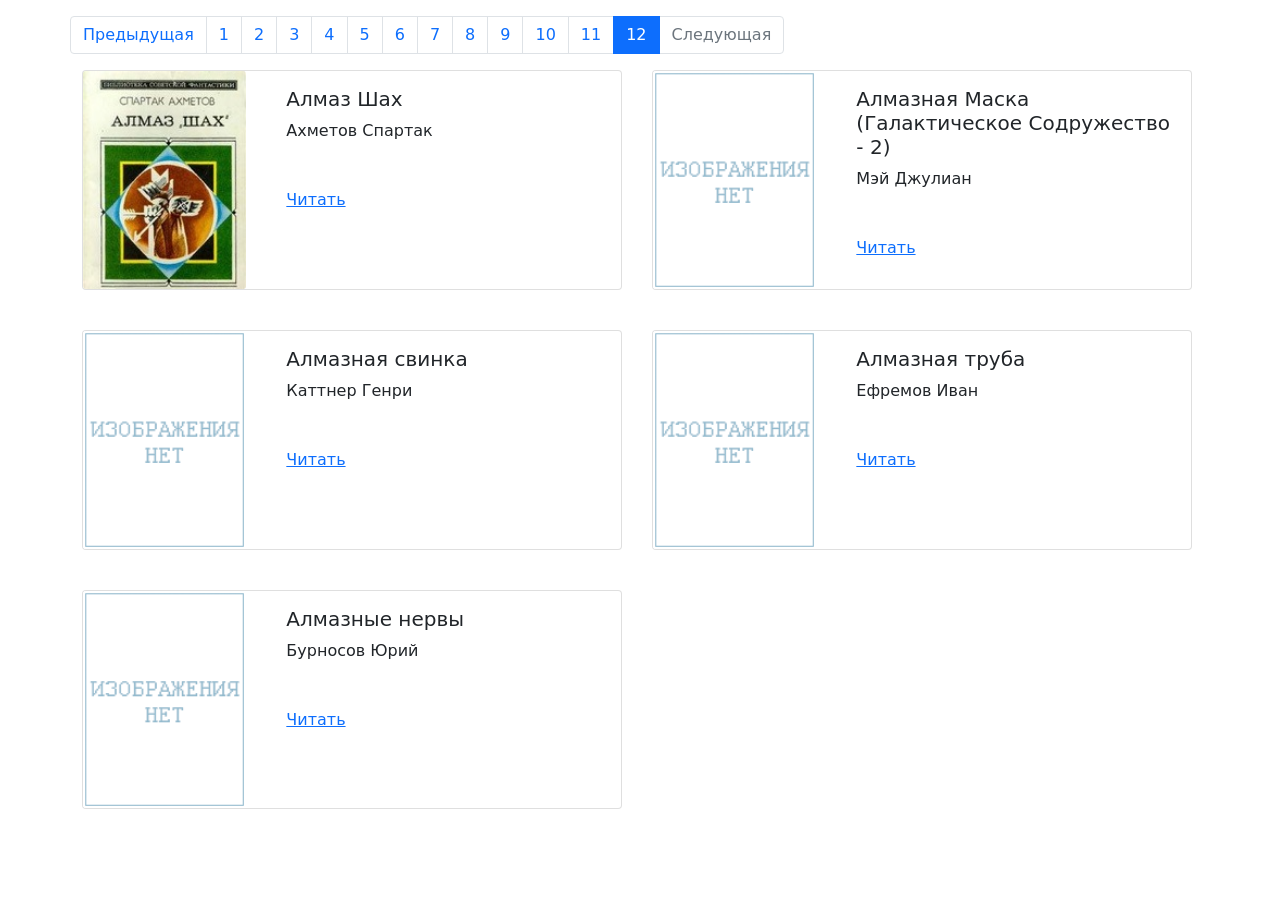
<file: pages/index12.html>
<!DOCTYPE html>
<html lang="ru">
  <head>
      <meta charset="UTF-8">
      <meta name="viewport" content="width=device-width, initial-scale=1.0">
      <title>Document</title>
      <link rel="icon" href="../static/icon.png">
      <link rel="stylesheet" href="../static/bootstrap.min.css">
  </head>
  <body>
    <div class="container">
      <div class="row justify-content-md-center mt-3">
        <ul class="pagination">
          
            <li class="page-item">
              <a class="page-link" href="../pages/index11.html">
                <span aria-hidden="true">Предыдущая</span>
              </a>
            </li>
          
          
            
              <li class="page-item"><a class="page-link" href="../pages/index1.html">
                1
              </a></li>
            
          
            
              <li class="page-item"><a class="page-link" href="../pages/index2.html">
                2
              </a></li>
            
          
            
              <li class="page-item"><a class="page-link" href="../pages/index3.html">
                3
              </a></li>
            
          
            
              <li class="page-item"><a class="page-link" href="../pages/index4.html">
                4
              </a></li>
            
          
            
              <li class="page-item"><a class="page-link" href="../pages/index5.html">
                5
              </a></li>
            
          
            
              <li class="page-item"><a class="page-link" href="../pages/index6.html">
                6
              </a></li>
            
          
            
              <li class="page-item"><a class="page-link" href="../pages/index7.html">
                7
              </a></li>
            
          
            
              <li class="page-item"><a class="page-link" href="../pages/index8.html">
                8
              </a></li>
            
          
            
              <li class="page-item"><a class="page-link" href="../pages/index9.html">
                9
              </a></li>
            
          
            
              <li class="page-item"><a class="page-link" href="../pages/index10.html">
                10
              </a></li>
            
          
            
              <li class="page-item"><a class="page-link" href="../pages/index11.html">
                11
              </a></li>
            
          
            
              <li class="page-item active" aria-current="page">
                <a class="page-link" href="../pages/index12.html">
                  12
                  <span class="sr-only"></span></a>
              </li>
            
          
          
            <li class="page-item disabled">
              <a class="page-link" href="../pages/index13.html" tabindex="-1">
                <span aria-hidden="true">Следующая</span>
              </a>
            </li>
          
        </ul>
      </div>
    </div>
    <div class="container">
      <div class="row">
        
          <div class="col-md-6 mb-4">
            <div class="card mb-3" style="max-width: 540px;">
              <div class="row no-gutters">
                <div class="col-md-4">
                  <img src="../media/image/19163.jpg" class="card-img" alt="Алмаз Шах">
                </div>
                <div class="col-md-8">
                  <div class="card-body">
                    <h5 class="card-title">
                      Алмаз Шах
                    </h5>
                    <p class="card-text">
                      Ахметов Спартак
                    </p>
                    <h6>
                      
                        <span class="badge badge-secondary mr-2">
                          Научная фантастика
                        </span>
                      
                    </h6>
                    <p class="card-text"><a href="../media/books/%D0%90%D0%BB%D0%BC%D0%B0%D0%B7%20%D0%A8%D0%B0%D1%85.txt" target="_blank">Читать</a></p>
                  </div>
                </div>
              </div>
            </div>
          </div>
        
          <div class="col-md-6 mb-4">
            <div class="card mb-3" style="max-width: 540px;">
              <div class="row no-gutters">
                <div class="col-md-4">
                  <img src="../media/image/nopic.gif" class="card-img" alt="Алмазная Маска (Галактическое Содружество - 2)">
                </div>
                <div class="col-md-8">
                  <div class="card-body">
                    <h5 class="card-title">
                      Алмазная Маска (Галактическое Содружество - 2)
                    </h5>
                    <p class="card-text">
                      Мэй Джулиан
                    </p>
                    <h6>
                      
                        <span class="badge badge-secondary mr-2">
                          Научная фантастика
                        </span>
                      
                    </h6>
                    <p class="card-text"><a href="../media/books/%D0%90%D0%BB%D0%BC%D0%B0%D0%B7%D0%BD%D0%B0%D1%8F%20%D0%9C%D0%B0%D1%81%D0%BA%D0%B0%20%28%D0%93%D0%B0%D0%BB%D0%B0%D0%BA%D1%82%D0%B8%D1%87%D0%B5%D1%81%D0%BA%D0%BE%D0%B5%20%D0%A1%D0%BE%D0%B4%D1%80%D1%83%D0%B6%D0%B5%D1%81%D1%82%D0%B2%D0%BE%20-%202%29.txt" target="_blank">Читать</a></p>
                  </div>
                </div>
              </div>
            </div>
          </div>
        
          <div class="col-md-6 mb-4">
            <div class="card mb-3" style="max-width: 540px;">
              <div class="row no-gutters">
                <div class="col-md-4">
                  <img src="../media/image/nopic.gif" class="card-img" alt="Алмазная свинка">
                </div>
                <div class="col-md-8">
                  <div class="card-body">
                    <h5 class="card-title">
                      Алмазная свинка
                    </h5>
                    <p class="card-text">
                      Каттнер Генри
                    </p>
                    <h6>
                      
                        <span class="badge badge-secondary mr-2">
                          Научная фантастика
                        </span>
                      
                    </h6>
                    <p class="card-text"><a href="../media/books/%D0%90%D0%BB%D0%BC%D0%B0%D0%B7%D0%BD%D0%B0%D1%8F%20%D1%81%D0%B2%D0%B8%D0%BD%D0%BA%D0%B0.txt" target="_blank">Читать</a></p>
                  </div>
                </div>
              </div>
            </div>
          </div>
        
          <div class="col-md-6 mb-4">
            <div class="card mb-3" style="max-width: 540px;">
              <div class="row no-gutters">
                <div class="col-md-4">
                  <img src="../media/image/nopic.gif" class="card-img" alt="Алмазная труба">
                </div>
                <div class="col-md-8">
                  <div class="card-body">
                    <h5 class="card-title">
                      Алмазная труба
                    </h5>
                    <p class="card-text">
                      Ефремов Иван
                    </p>
                    <h6>
                      
                        <span class="badge badge-secondary mr-2">
                          Научная фантастика
                        </span>
                      
                    </h6>
                    <p class="card-text"><a href="../media/books/%D0%90%D0%BB%D0%BC%D0%B0%D0%B7%D0%BD%D0%B0%D1%8F%20%D1%82%D1%80%D1%83%D0%B1%D0%B0.txt" target="_blank">Читать</a></p>
                  </div>
                </div>
              </div>
            </div>
          </div>
        
          <div class="col-md-6 mb-4">
            <div class="card mb-3" style="max-width: 540px;">
              <div class="row no-gutters">
                <div class="col-md-4">
                  <img src="../media/image/nopic.gif" class="card-img" alt="Алмазные нервы">
                </div>
                <div class="col-md-8">
                  <div class="card-body">
                    <h5 class="card-title">
                      Алмазные нервы
                    </h5>
                    <p class="card-text">
                      Бурносов Юрий
                    </p>
                    <h6>
                      
                        <span class="badge badge-secondary mr-2">
                          Научная фантастика
                        </span>
                      
                    </h6>
                    <p class="card-text"><a href="../media/books/%D0%90%D0%BB%D0%BC%D0%B0%D0%B7%D0%BD%D1%8B%D0%B5%20%D0%BD%D0%B5%D1%80%D0%B2%D1%8B.txt" target="_blank">Читать</a></p>
                  </div>
                </div>
              </div>
            </div>
          </div>
        
      </div>
    </div>
  </body>
</html>
</file>
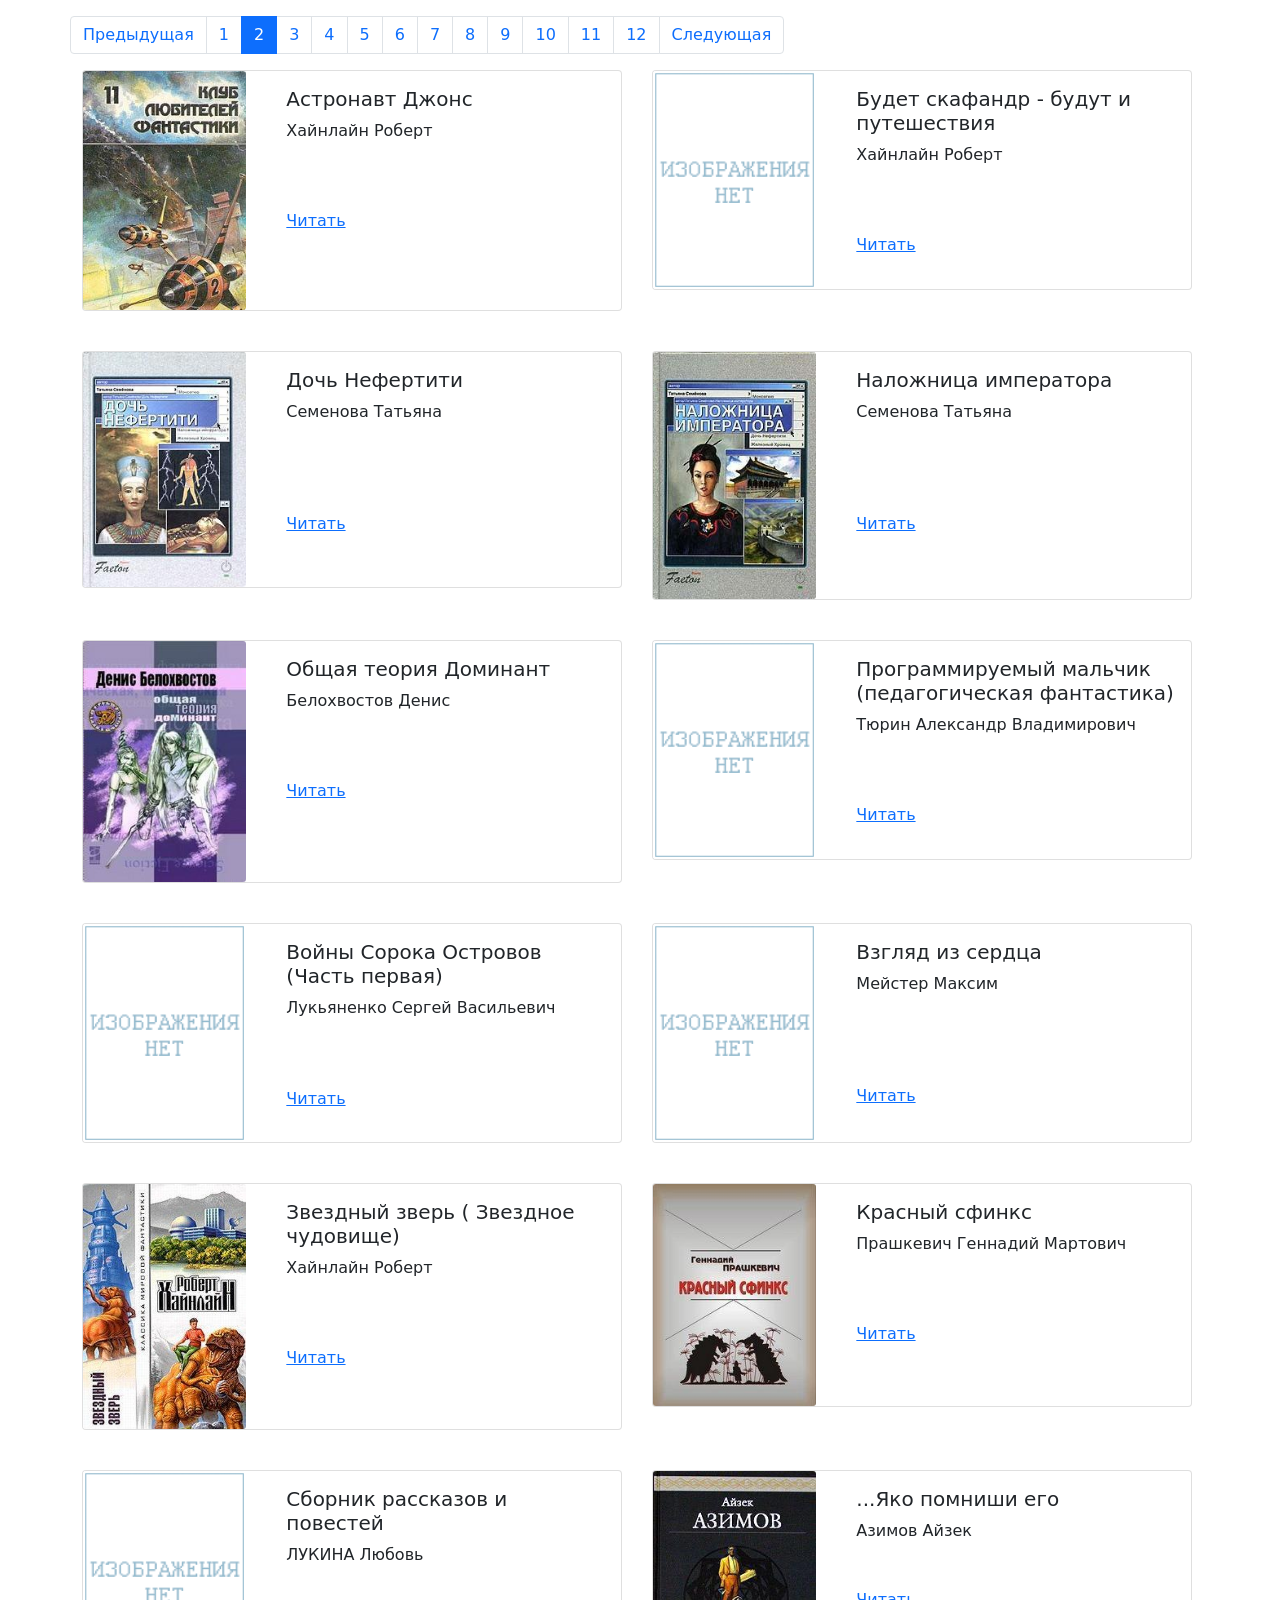
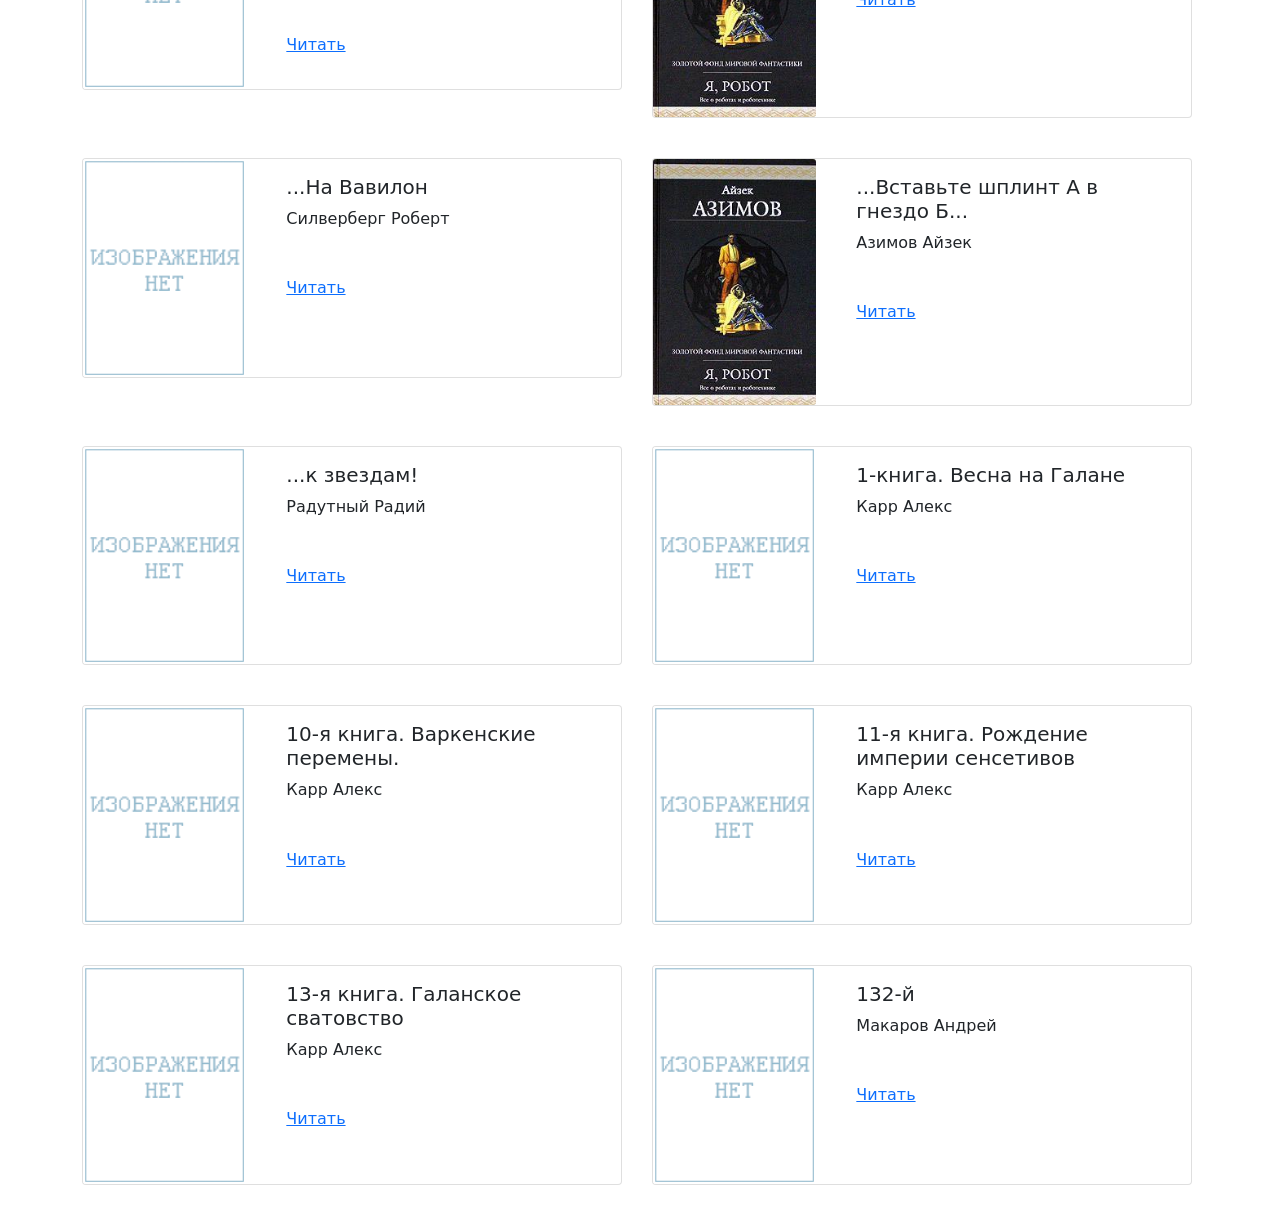
<file: pages/index2.html>
<!DOCTYPE html>
<html lang="ru">
  <head>
      <meta charset="UTF-8">
      <meta name="viewport" content="width=device-width, initial-scale=1.0">
      <title>Document</title>
      <link rel="icon" href="../static/icon.png">
      <link rel="stylesheet" href="../static/bootstrap.min.css">
  </head>
  <body>
    <div class="container">
      <div class="row justify-content-md-center mt-3">
        <ul class="pagination">
          
            <li class="page-item">
              <a class="page-link" href="../pages/index1.html">
                <span aria-hidden="true">Предыдущая</span>
              </a>
            </li>
          
          
            
              <li class="page-item"><a class="page-link" href="../pages/index1.html">
                1
              </a></li>
            
          
            
              <li class="page-item active" aria-current="page">
                <a class="page-link" href="../pages/index2.html">
                  2
                  <span class="sr-only"></span></a>
              </li>
            
          
            
              <li class="page-item"><a class="page-link" href="../pages/index3.html">
                3
              </a></li>
            
          
            
              <li class="page-item"><a class="page-link" href="../pages/index4.html">
                4
              </a></li>
            
          
            
              <li class="page-item"><a class="page-link" href="../pages/index5.html">
                5
              </a></li>
            
          
            
              <li class="page-item"><a class="page-link" href="../pages/index6.html">
                6
              </a></li>
            
          
            
              <li class="page-item"><a class="page-link" href="../pages/index7.html">
                7
              </a></li>
            
          
            
              <li class="page-item"><a class="page-link" href="../pages/index8.html">
                8
              </a></li>
            
          
            
              <li class="page-item"><a class="page-link" href="../pages/index9.html">
                9
              </a></li>
            
          
            
              <li class="page-item"><a class="page-link" href="../pages/index10.html">
                10
              </a></li>
            
          
            
              <li class="page-item"><a class="page-link" href="../pages/index11.html">
                11
              </a></li>
            
          
            
              <li class="page-item"><a class="page-link" href="../pages/index12.html">
                12
              </a></li>
            
          
          
            <li class="page-item">
              <a class="page-link" href="../pages/index3.html">
                <span aria-hidden="true">Следующая</span>
              </a>
            </li>
          
        </ul>
      </div>
    </div>
    <div class="container">
      <div class="row">
        
          <div class="col-md-6 mb-4">
            <div class="card mb-3" style="max-width: 540px;">
              <div class="row no-gutters">
                <div class="col-md-4">
                  <img src="../media/image/8902.jpg" class="card-img" alt="Астронавт Джонс">
                </div>
                <div class="col-md-8">
                  <div class="card-body">
                    <h5 class="card-title">
                      Астронавт Джонс
                    </h5>
                    <p class="card-text">
                      Хайнлайн Роберт
                    </p>
                    <h6>
                      
                        <span class="badge badge-secondary mr-2">
                          Детская фантастика
                        </span>
                      
                        <span class="badge badge-secondary mr-2">
                          Научная фантастика
                        </span>
                      
                    </h6>
                    <p class="card-text"><a href="../media/books/%D0%90%D1%81%D1%82%D1%80%D0%BE%D0%BD%D0%B0%D0%B2%D1%82%20%D0%94%D0%B6%D0%BE%D0%BD%D1%81.txt" target="_blank">Читать</a></p>
                  </div>
                </div>
              </div>
            </div>
          </div>
        
          <div class="col-md-6 mb-4">
            <div class="card mb-3" style="max-width: 540px;">
              <div class="row no-gutters">
                <div class="col-md-4">
                  <img src="../media/image/nopic.gif" class="card-img" alt="Будет скафандр - будут и путешествия">
                </div>
                <div class="col-md-8">
                  <div class="card-body">
                    <h5 class="card-title">
                      Будет скафандр - будут и путешествия
                    </h5>
                    <p class="card-text">
                      Хайнлайн Роберт
                    </p>
                    <h6>
                      
                        <span class="badge badge-secondary mr-2">
                          Детская фантастика
                        </span>
                      
                        <span class="badge badge-secondary mr-2">
                          Научная фантастика
                        </span>
                      
                    </h6>
                    <p class="card-text"><a href="../media/books/%D0%91%D1%83%D0%B4%D0%B5%D1%82%20%D1%81%D0%BA%D0%B0%D1%84%D0%B0%D0%BD%D0%B4%D1%80%20-%20%D0%B1%D1%83%D0%B4%D1%83%D1%82%20%D0%B8%20%D0%BF%D1%83%D1%82%D0%B5%D1%88%D0%B5%D1%81%D1%82%D0%B2%D0%B8%D1%8F.txt" target="_blank">Читать</a></p>
                  </div>
                </div>
              </div>
            </div>
          </div>
        
          <div class="col-md-6 mb-4">
            <div class="card mb-3" style="max-width: 540px;">
              <div class="row no-gutters">
                <div class="col-md-4">
                  <img src="../media/image/9402.jpg" class="card-img" alt="Дочь Нефертити">
                </div>
                <div class="col-md-8">
                  <div class="card-body">
                    <h5 class="card-title">
                      Дочь Нефертити
                    </h5>
                    <p class="card-text">
                      Семенова Татьяна
                    </p>
                    <h6>
                      
                        <span class="badge badge-secondary mr-2">
                          Детская образовательная литература
                        </span>
                      
                        <span class="badge badge-secondary mr-2">
                          Детская фантастика
                        </span>
                      
                        <span class="badge badge-secondary mr-2">
                          Научная фантастика
                        </span>
                      
                    </h6>
                    <p class="card-text"><a href="../media/books/%D0%94%D0%BE%D1%87%D1%8C%20%D0%9D%D0%B5%D1%84%D0%B5%D1%80%D1%82%D0%B8%D1%82%D0%B8.txt" target="_blank">Читать</a></p>
                  </div>
                </div>
              </div>
            </div>
          </div>
        
          <div class="col-md-6 mb-4">
            <div class="card mb-3" style="max-width: 540px;">
              <div class="row no-gutters">
                <div class="col-md-4">
                  <img src="../media/image/10768.jpg" class="card-img" alt="Наложница императора">
                </div>
                <div class="col-md-8">
                  <div class="card-body">
                    <h5 class="card-title">
                      Наложница императора
                    </h5>
                    <p class="card-text">
                      Семенова Татьяна
                    </p>
                    <h6>
                      
                        <span class="badge badge-secondary mr-2">
                          Детская образовательная литература
                        </span>
                      
                        <span class="badge badge-secondary mr-2">
                          Детская фантастика
                        </span>
                      
                        <span class="badge badge-secondary mr-2">
                          Научная фантастика
                        </span>
                      
                    </h6>
                    <p class="card-text"><a href="../media/books/%D0%9D%D0%B0%D0%BB%D0%BE%D0%B6%D0%BD%D0%B8%D1%86%D0%B0%20%D0%B8%D0%BC%D0%BF%D0%B5%D1%80%D0%B0%D1%82%D0%BE%D1%80%D0%B0.txt" target="_blank">Читать</a></p>
                  </div>
                </div>
              </div>
            </div>
          </div>
        
          <div class="col-md-6 mb-4">
            <div class="card mb-3" style="max-width: 540px;">
              <div class="row no-gutters">
                <div class="col-md-4">
                  <img src="../media/image/10923.jpg" class="card-img" alt="Общая теория Доминант">
                </div>
                <div class="col-md-8">
                  <div class="card-body">
                    <h5 class="card-title">
                      Общая теория Доминант
                    </h5>
                    <p class="card-text">
                      Белохвостов Денис
                    </p>
                    <h6>
                      
                        <span class="badge badge-secondary mr-2">
                          Детская фантастика
                        </span>
                      
                        <span class="badge badge-secondary mr-2">
                          Научная фантастика
                        </span>
                      
                    </h6>
                    <p class="card-text"><a href="../media/books/%D0%9E%D0%B1%D1%89%D0%B0%D1%8F%20%D1%82%D0%B5%D0%BE%D1%80%D0%B8%D1%8F%20%D0%94%D0%BE%D0%BC%D0%B8%D0%BD%D0%B0%D0%BD%D1%82.txt" target="_blank">Читать</a></p>
                  </div>
                </div>
              </div>
            </div>
          </div>
        
          <div class="col-md-6 mb-4">
            <div class="card mb-3" style="max-width: 540px;">
              <div class="row no-gutters">
                <div class="col-md-4">
                  <img src="../media/image/nopic.gif" class="card-img" alt="Программируемый мальчик (педагогическая фантастика)">
                </div>
                <div class="col-md-8">
                  <div class="card-body">
                    <h5 class="card-title">
                      Программируемый мальчик (педагогическая фантастика)
                    </h5>
                    <p class="card-text">
                      Тюрин Александр Владимирович
                    </p>
                    <h6>
                      
                        <span class="badge badge-secondary mr-2">
                          Детская фантастика
                        </span>
                      
                        <span class="badge badge-secondary mr-2">
                          Киберпанк
                        </span>
                      
                        <span class="badge badge-secondary mr-2">
                          Научная фантастика
                        </span>
                      
                    </h6>
                    <p class="card-text"><a href="../media/books/%D0%9F%D1%80%D0%BE%D0%B3%D1%80%D0%B0%D0%BC%D0%BC%D0%B8%D1%80%D1%83%D0%B5%D0%BC%D1%8B%D0%B9%20%D0%BC%D0%B0%D0%BB%D1%8C%D1%87%D0%B8%D0%BA%20%28%D0%BF%D0%B5%D0%B4%D0%B0%D0%B3%D0%BE%D0%B3%D0%B8%D1%87%D0%B5%D1%81%D0%BA%D0%B0%D1%8F%20%D1%84%D0%B0%D0%BD%D1%82%D0%B0%D1%81%D1%82%D0%B8%D0%BA%D0%B0%29.txt" target="_blank">Читать</a></p>
                  </div>
                </div>
              </div>
            </div>
          </div>
        
          <div class="col-md-6 mb-4">
            <div class="card mb-3" style="max-width: 540px;">
              <div class="row no-gutters">
                <div class="col-md-4">
                  <img src="../media/image/nopic.gif" class="card-img" alt="Войны Сорока Островов (Часть первая)">
                </div>
                <div class="col-md-8">
                  <div class="card-body">
                    <h5 class="card-title">
                      Войны Сорока Островов (Часть первая)
                    </h5>
                    <p class="card-text">
                      Лукьяненко Сергей Васильевич
                    </p>
                    <h6>
                      
                        <span class="badge badge-secondary mr-2">
                          Детская фантастика
                        </span>
                      
                        <span class="badge badge-secondary mr-2">
                          Научная фантастика
                        </span>
                      
                    </h6>
                    <p class="card-text"><a href="../media/books/%D0%92%D0%BE%D0%B9%D0%BD%D1%8B%20%D0%A1%D0%BE%D1%80%D0%BE%D0%BA%D0%B0%20%D0%9E%D1%81%D1%82%D1%80%D0%BE%D0%B2%D0%BE%D0%B2%20%28%D0%A7%D0%B0%D1%81%D1%82%D1%8C%20%D0%BF%D0%B5%D1%80%D0%B2%D0%B0%D1%8F%29.txt" target="_blank">Читать</a></p>
                  </div>
                </div>
              </div>
            </div>
          </div>
        
          <div class="col-md-6 mb-4">
            <div class="card mb-3" style="max-width: 540px;">
              <div class="row no-gutters">
                <div class="col-md-4">
                  <img src="../media/image/nopic.gif" class="card-img" alt="Взгляд из сердца">
                </div>
                <div class="col-md-8">
                  <div class="card-body">
                    <h5 class="card-title">
                      Взгляд из сердца
                    </h5>
                    <p class="card-text">
                      Мейстер Максим
                    </p>
                    <h6>
                      
                        <span class="badge badge-secondary mr-2">
                          Детская проза
                        </span>
                      
                        <span class="badge badge-secondary mr-2">
                          Детская фантастика
                        </span>
                      
                        <span class="badge badge-secondary mr-2">
                          Научная фантастика
                        </span>
                      
                        <span class="badge badge-secondary mr-2">
                          Прочая детская литература
                        </span>
                      
                        <span class="badge badge-secondary mr-2">
                          Эзотерика
                        </span>
                      
                    </h6>
                    <p class="card-text"><a href="../media/books/%D0%92%D0%B7%D0%B3%D0%BB%D1%8F%D0%B4%20%D0%B8%D0%B7%20%D1%81%D0%B5%D1%80%D0%B4%D1%86%D0%B0.txt" target="_blank">Читать</a></p>
                  </div>
                </div>
              </div>
            </div>
          </div>
        
          <div class="col-md-6 mb-4">
            <div class="card mb-3" style="max-width: 540px;">
              <div class="row no-gutters">
                <div class="col-md-4">
                  <img src="../media/image/13038.jpg" class="card-img" alt="Звездный зверь ( Звездное чудовище)">
                </div>
                <div class="col-md-8">
                  <div class="card-body">
                    <h5 class="card-title">
                      Звездный зверь ( Звездное чудовище)
                    </h5>
                    <p class="card-text">
                      Хайнлайн Роберт
                    </p>
                    <h6>
                      
                        <span class="badge badge-secondary mr-2">
                          Детская фантастика
                        </span>
                      
                        <span class="badge badge-secondary mr-2">
                          Научная фантастика
                        </span>
                      
                    </h6>
                    <p class="card-text"><a href="../media/books/%D0%97%D0%B2%D0%B5%D0%B7%D0%B4%D0%BD%D1%8B%D0%B9%20%D0%B7%D0%B2%D0%B5%D1%80%D1%8C%20%28%20%D0%97%D0%B2%D0%B5%D0%B7%D0%B4%D0%BD%D0%BE%D0%B5%20%D1%87%D1%83%D0%B4%D0%BE%D0%B2%D0%B8%D1%89%D0%B5%29.txt" target="_blank">Читать</a></p>
                  </div>
                </div>
              </div>
            </div>
          </div>
        
          <div class="col-md-6 mb-4">
            <div class="card mb-3" style="max-width: 540px;">
              <div class="row no-gutters">
                <div class="col-md-4">
                  <img src="../media/image/14480.jpg" class="card-img" alt="Красный сфинкс">
                </div>
                <div class="col-md-8">
                  <div class="card-body">
                    <h5 class="card-title">
                      Красный сфинкс
                    </h5>
                    <p class="card-text">
                      Прашкевич Геннадий Мартович
                    </p>
                    <h6>
                      
                        <span class="badge badge-secondary mr-2">
                          Научная фантастика
                        </span>
                      
                        <span class="badge badge-secondary mr-2">
                          Прочая документальная литература
                        </span>
                      
                    </h6>
                    <p class="card-text"><a href="../media/books/%D0%9A%D1%80%D0%B0%D1%81%D0%BD%D1%8B%D0%B9%20%D1%81%D1%84%D0%B8%D0%BD%D0%BA%D1%81.txt" target="_blank">Читать</a></p>
                  </div>
                </div>
              </div>
            </div>
          </div>
        
          <div class="col-md-6 mb-4">
            <div class="card mb-3" style="max-width: 540px;">
              <div class="row no-gutters">
                <div class="col-md-4">
                  <img src="../media/image/nopic.gif" class="card-img" alt="Сборник рассказов и повестей">
                </div>
                <div class="col-md-8">
                  <div class="card-body">
                    <h5 class="card-title">
                      Сборник рассказов и повестей
                    </h5>
                    <p class="card-text">
                      ЛУКИНА Любовь
                    </p>
                    <h6>
                      
                        <span class="badge badge-secondary mr-2">
                          Научная фантастика
                        </span>
                      
                        <span class="badge badge-secondary mr-2">
                          Публицистика
                        </span>
                      
                        <span class="badge badge-secondary mr-2">
                          Юмористическая фантастика
                        </span>
                      
                    </h6>
                    <p class="card-text"><a href="../media/books/%D0%A1%D0%B1%D0%BE%D1%80%D0%BD%D0%B8%D0%BA%20%D1%80%D0%B0%D1%81%D1%81%D0%BA%D0%B0%D0%B7%D0%BE%D0%B2%20%D0%B8%20%D0%BF%D0%BE%D0%B2%D0%B5%D1%81%D1%82%D0%B5%D0%B9.txt" target="_blank">Читать</a></p>
                  </div>
                </div>
              </div>
            </div>
          </div>
        
          <div class="col-md-6 mb-4">
            <div class="card mb-3" style="max-width: 540px;">
              <div class="row no-gutters">
                <div class="col-md-4">
                  <img src="../media/image/18919.jpg" class="card-img" alt="...Яко помниши его">
                </div>
                <div class="col-md-8">
                  <div class="card-body">
                    <h5 class="card-title">
                      ...Яко помниши его
                    </h5>
                    <p class="card-text">
                      Азимов Айзек
                    </p>
                    <h6>
                      
                        <span class="badge badge-secondary mr-2">
                          Научная фантастика
                        </span>
                      
                    </h6>
                    <p class="card-text"><a href="../media/books/...%D0%AF%D0%BA%D0%BE%20%D0%BF%D0%BE%D0%BC%D0%BD%D0%B8%D1%88%D0%B8%20%D0%B5%D0%B3%D0%BE.txt" target="_blank">Читать</a></p>
                  </div>
                </div>
              </div>
            </div>
          </div>
        
          <div class="col-md-6 mb-4">
            <div class="card mb-3" style="max-width: 540px;">
              <div class="row no-gutters">
                <div class="col-md-4">
                  <img src="../media/image/nopic.gif" class="card-img" alt="...На Вавилон">
                </div>
                <div class="col-md-8">
                  <div class="card-body">
                    <h5 class="card-title">
                      ...На Вавилон
                    </h5>
                    <p class="card-text">
                      Силверберг Роберт
                    </p>
                    <h6>
                      
                        <span class="badge badge-secondary mr-2">
                          Научная фантастика
                        </span>
                      
                    </h6>
                    <p class="card-text"><a href="../media/books/...%D0%9D%D0%B0%20%D0%92%D0%B0%D0%B2%D0%B8%D0%BB%D0%BE%D0%BD.txt" target="_blank">Читать</a></p>
                  </div>
                </div>
              </div>
            </div>
          </div>
        
          <div class="col-md-6 mb-4">
            <div class="card mb-3" style="max-width: 540px;">
              <div class="row no-gutters">
                <div class="col-md-4">
                  <img src="../media/image/18921.jpg" class="card-img" alt="...Вставьте шплинт А в гнездо Б...">
                </div>
                <div class="col-md-8">
                  <div class="card-body">
                    <h5 class="card-title">
                      ...Вставьте шплинт А в гнездо Б...
                    </h5>
                    <p class="card-text">
                      Азимов Айзек
                    </p>
                    <h6>
                      
                        <span class="badge badge-secondary mr-2">
                          Научная фантастика
                        </span>
                      
                    </h6>
                    <p class="card-text"><a href="../media/books/...%D0%92%D1%81%D1%82%D0%B0%D0%B2%D1%8C%D1%82%D0%B5%20%D1%88%D0%BF%D0%BB%D0%B8%D0%BD%D1%82%20%D0%90%20%D0%B2%20%D0%B3%D0%BD%D0%B5%D0%B7%D0%B4%D0%BE%20%D0%91....txt" target="_blank">Читать</a></p>
                  </div>
                </div>
              </div>
            </div>
          </div>
        
          <div class="col-md-6 mb-4">
            <div class="card mb-3" style="max-width: 540px;">
              <div class="row no-gutters">
                <div class="col-md-4">
                  <img src="../media/image/nopic.gif" class="card-img" alt="...к звездам!">
                </div>
                <div class="col-md-8">
                  <div class="card-body">
                    <h5 class="card-title">
                      ...к звездам!
                    </h5>
                    <p class="card-text">
                      Радутный Радий
                    </p>
                    <h6>
                      
                        <span class="badge badge-secondary mr-2">
                          Научная фантастика
                        </span>
                      
                    </h6>
                    <p class="card-text"><a href="../media/books/...%D0%BA%20%D0%B7%D0%B2%D0%B5%D0%B7%D0%B4%D0%B0%D0%BC%21.txt" target="_blank">Читать</a></p>
                  </div>
                </div>
              </div>
            </div>
          </div>
        
          <div class="col-md-6 mb-4">
            <div class="card mb-3" style="max-width: 540px;">
              <div class="row no-gutters">
                <div class="col-md-4">
                  <img src="../media/image/nopic.gif" class="card-img" alt="1-книга. Весна на Галане">
                </div>
                <div class="col-md-8">
                  <div class="card-body">
                    <h5 class="card-title">
                      1-книга. Весна на Галане
                    </h5>
                    <p class="card-text">
                      Карр Алекс
                    </p>
                    <h6>
                      
                        <span class="badge badge-secondary mr-2">
                          Научная фантастика
                        </span>
                      
                    </h6>
                    <p class="card-text"><a href="../media/books/1-%D0%BA%D0%BD%D0%B8%D0%B3%D0%B0.%20%D0%92%D0%B5%D1%81%D0%BD%D0%B0%20%D0%BD%D0%B0%20%D0%93%D0%B0%D0%BB%D0%B0%D0%BD%D0%B5.txt" target="_blank">Читать</a></p>
                  </div>
                </div>
              </div>
            </div>
          </div>
        
          <div class="col-md-6 mb-4">
            <div class="card mb-3" style="max-width: 540px;">
              <div class="row no-gutters">
                <div class="col-md-4">
                  <img src="../media/image/nopic.gif" class="card-img" alt="10-я книга. Варкенские перемены.">
                </div>
                <div class="col-md-8">
                  <div class="card-body">
                    <h5 class="card-title">
                      10-я книга. Варкенские перемены.
                    </h5>
                    <p class="card-text">
                      Карр Алекс
                    </p>
                    <h6>
                      
                        <span class="badge badge-secondary mr-2">
                          Научная фантастика
                        </span>
                      
                    </h6>
                    <p class="card-text"><a href="../media/books/10-%D1%8F%20%D0%BA%D0%BD%D0%B8%D0%B3%D0%B0.%20%D0%92%D0%B0%D1%80%D0%BA%D0%B5%D0%BD%D1%81%D0%BA%D0%B8%D0%B5%20%D0%BF%D0%B5%D1%80%D0%B5%D0%BC%D0%B5%D0%BD%D1%8B..txt" target="_blank">Читать</a></p>
                  </div>
                </div>
              </div>
            </div>
          </div>
        
          <div class="col-md-6 mb-4">
            <div class="card mb-3" style="max-width: 540px;">
              <div class="row no-gutters">
                <div class="col-md-4">
                  <img src="../media/image/nopic.gif" class="card-img" alt="11-я книга. Рождение империи сенсетивов">
                </div>
                <div class="col-md-8">
                  <div class="card-body">
                    <h5 class="card-title">
                      11-я книга. Рождение империи сенсетивов
                    </h5>
                    <p class="card-text">
                      Карр Алекс
                    </p>
                    <h6>
                      
                        <span class="badge badge-secondary mr-2">
                          Научная фантастика
                        </span>
                      
                    </h6>
                    <p class="card-text"><a href="../media/books/11-%D1%8F%20%D0%BA%D0%BD%D0%B8%D0%B3%D0%B0.%20%D0%A0%D0%BE%D0%B6%D0%B4%D0%B5%D0%BD%D0%B8%D0%B5%20%D0%B8%D0%BC%D0%BF%D0%B5%D1%80%D0%B8%D0%B8%20%D1%81%D0%B5%D0%BD%D1%81%D0%B5%D1%82%D0%B8%D0%B2%D0%BE%D0%B2.txt" target="_blank">Читать</a></p>
                  </div>
                </div>
              </div>
            </div>
          </div>
        
          <div class="col-md-6 mb-4">
            <div class="card mb-3" style="max-width: 540px;">
              <div class="row no-gutters">
                <div class="col-md-4">
                  <img src="../media/image/nopic.gif" class="card-img" alt="13-я книга. Галанское сватовство">
                </div>
                <div class="col-md-8">
                  <div class="card-body">
                    <h5 class="card-title">
                      13-я книга. Галанское сватовство
                    </h5>
                    <p class="card-text">
                      Карр Алекс
                    </p>
                    <h6>
                      
                        <span class="badge badge-secondary mr-2">
                          Научная фантастика
                        </span>
                      
                    </h6>
                    <p class="card-text"><a href="../media/books/13-%D1%8F%20%D0%BA%D0%BD%D0%B8%D0%B3%D0%B0.%20%D0%93%D0%B0%D0%BB%D0%B0%D0%BD%D1%81%D0%BA%D0%BE%D0%B5%20%D1%81%D0%B2%D0%B0%D1%82%D0%BE%D0%B2%D1%81%D1%82%D0%B2%D0%BE.txt" target="_blank">Читать</a></p>
                  </div>
                </div>
              </div>
            </div>
          </div>
        
          <div class="col-md-6 mb-4">
            <div class="card mb-3" style="max-width: 540px;">
              <div class="row no-gutters">
                <div class="col-md-4">
                  <img src="../media/image/nopic.gif" class="card-img" alt="132-й">
                </div>
                <div class="col-md-8">
                  <div class="card-body">
                    <h5 class="card-title">
                      132-й
                    </h5>
                    <p class="card-text">
                      Макаров Андрей
                    </p>
                    <h6>
                      
                        <span class="badge badge-secondary mr-2">
                          Научная фантастика
                        </span>
                      
                    </h6>
                    <p class="card-text"><a href="../media/books/132-%D0%B9.txt" target="_blank">Читать</a></p>
                  </div>
                </div>
              </div>
            </div>
          </div>
        
      </div>
    </div>
  </body>
</html>
</file>
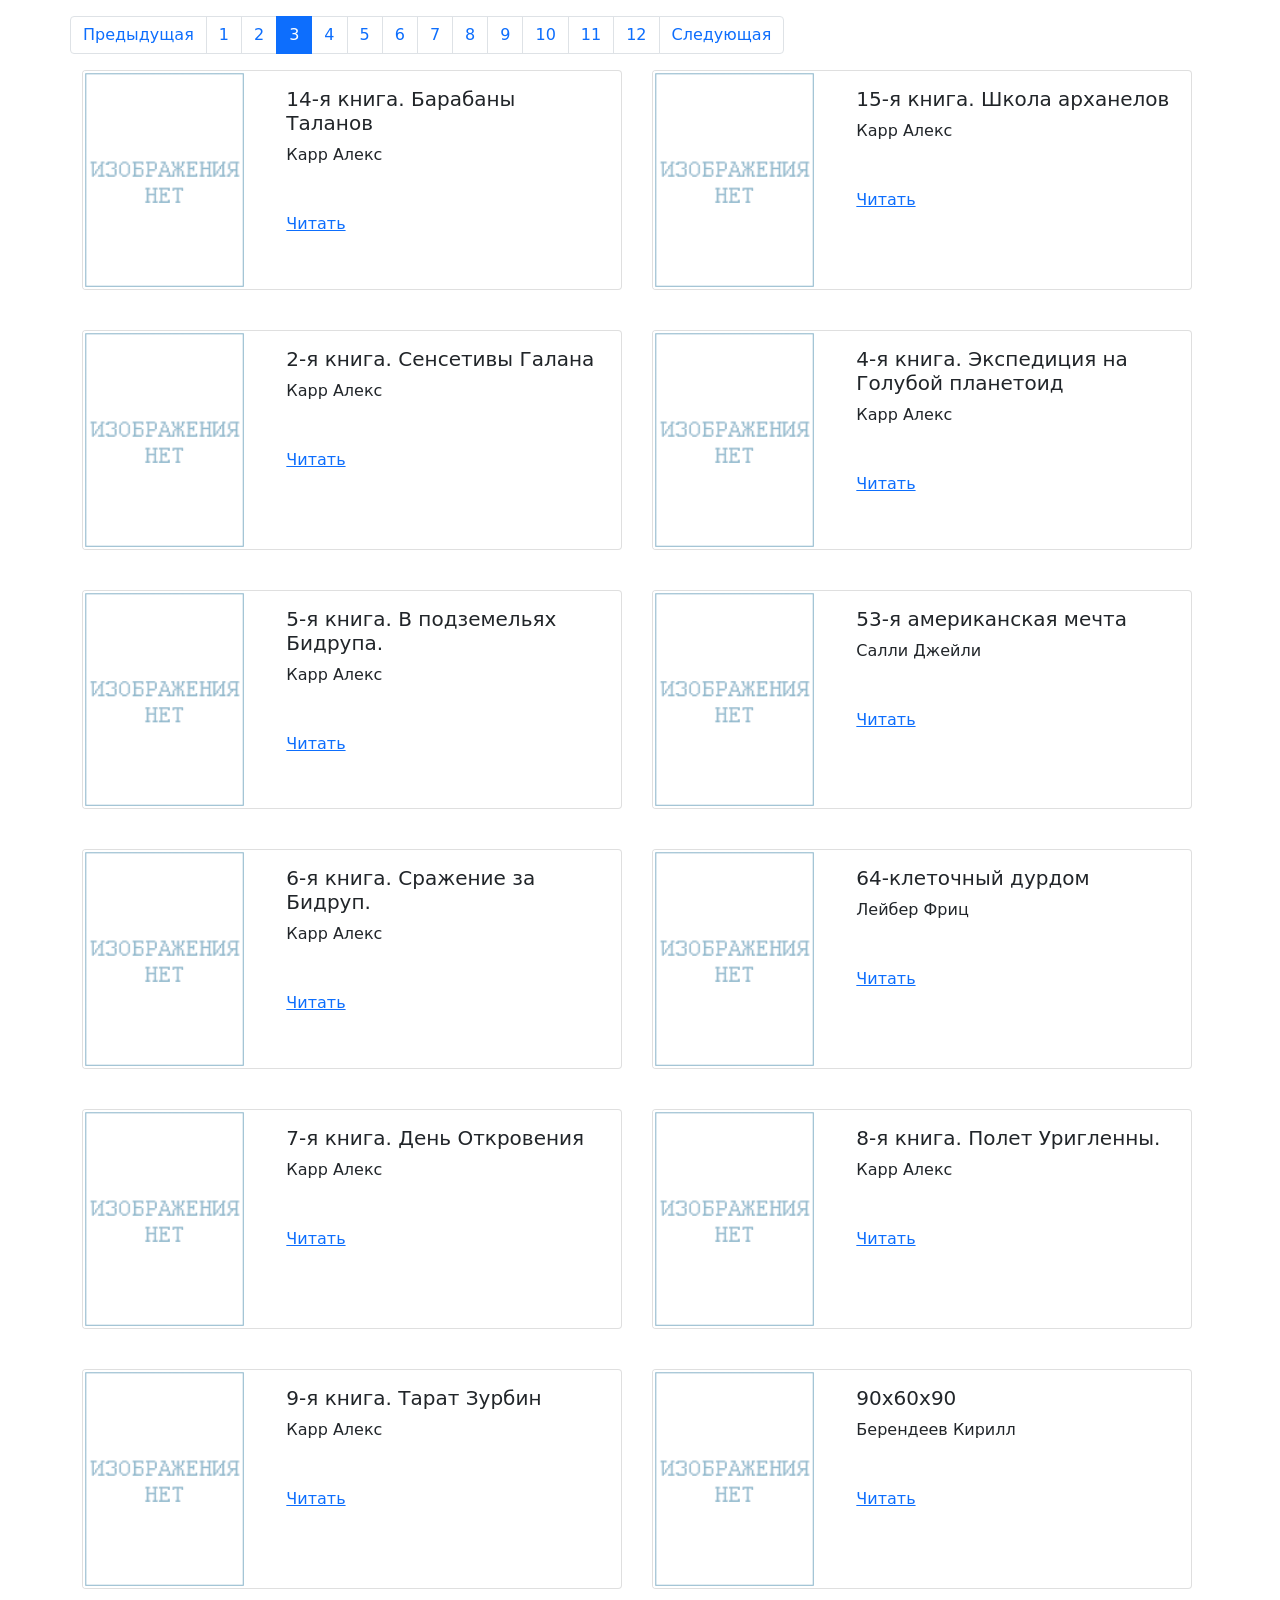
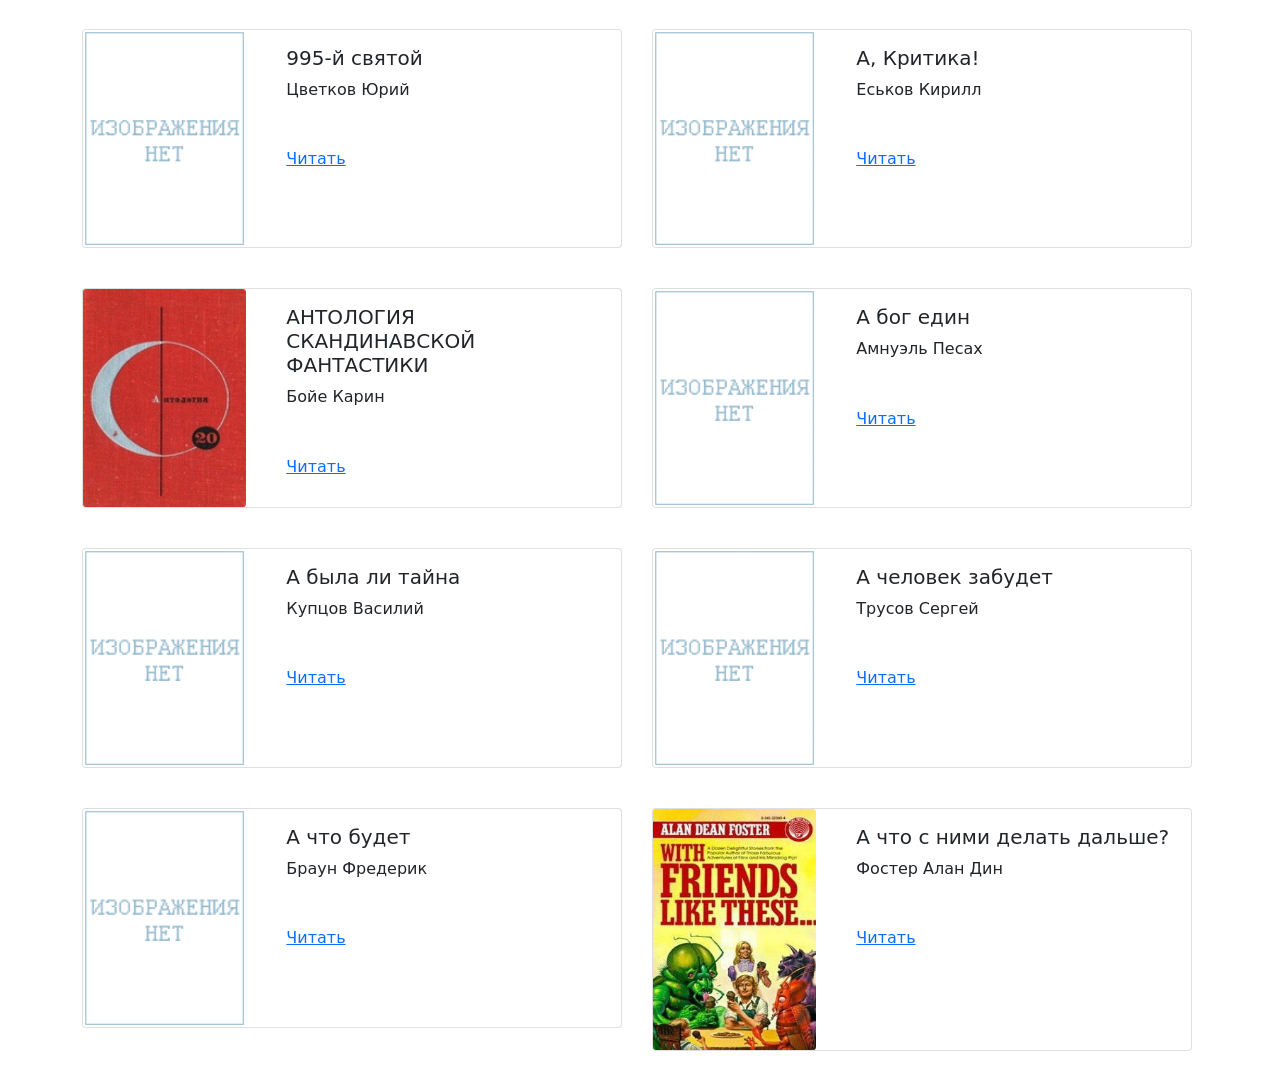
<file: pages/index3.html>
<!DOCTYPE html>
<html lang="ru">
  <head>
      <meta charset="UTF-8">
      <meta name="viewport" content="width=device-width, initial-scale=1.0">
      <title>Document</title>
      <link rel="icon" href="../static/icon.png">
      <link rel="stylesheet" href="../static/bootstrap.min.css">
  </head>
  <body>
    <div class="container">
      <div class="row justify-content-md-center mt-3">
        <ul class="pagination">
          
            <li class="page-item">
              <a class="page-link" href="../pages/index2.html">
                <span aria-hidden="true">Предыдущая</span>
              </a>
            </li>
          
          
            
              <li class="page-item"><a class="page-link" href="../pages/index1.html">
                1
              </a></li>
            
          
            
              <li class="page-item"><a class="page-link" href="../pages/index2.html">
                2
              </a></li>
            
          
            
              <li class="page-item active" aria-current="page">
                <a class="page-link" href="../pages/index3.html">
                  3
                  <span class="sr-only"></span></a>
              </li>
            
          
            
              <li class="page-item"><a class="page-link" href="../pages/index4.html">
                4
              </a></li>
            
          
            
              <li class="page-item"><a class="page-link" href="../pages/index5.html">
                5
              </a></li>
            
          
            
              <li class="page-item"><a class="page-link" href="../pages/index6.html">
                6
              </a></li>
            
          
            
              <li class="page-item"><a class="page-link" href="../pages/index7.html">
                7
              </a></li>
            
          
            
              <li class="page-item"><a class="page-link" href="../pages/index8.html">
                8
              </a></li>
            
          
            
              <li class="page-item"><a class="page-link" href="../pages/index9.html">
                9
              </a></li>
            
          
            
              <li class="page-item"><a class="page-link" href="../pages/index10.html">
                10
              </a></li>
            
          
            
              <li class="page-item"><a class="page-link" href="../pages/index11.html">
                11
              </a></li>
            
          
            
              <li class="page-item"><a class="page-link" href="../pages/index12.html">
                12
              </a></li>
            
          
          
            <li class="page-item">
              <a class="page-link" href="../pages/index4.html">
                <span aria-hidden="true">Следующая</span>
              </a>
            </li>
          
        </ul>
      </div>
    </div>
    <div class="container">
      <div class="row">
        
          <div class="col-md-6 mb-4">
            <div class="card mb-3" style="max-width: 540px;">
              <div class="row no-gutters">
                <div class="col-md-4">
                  <img src="../media/image/nopic.gif" class="card-img" alt="14-я книга. Барабаны Таланов">
                </div>
                <div class="col-md-8">
                  <div class="card-body">
                    <h5 class="card-title">
                      14-я книга. Барабаны Таланов
                    </h5>
                    <p class="card-text">
                      Карр Алекс
                    </p>
                    <h6>
                      
                        <span class="badge badge-secondary mr-2">
                          Научная фантастика
                        </span>
                      
                    </h6>
                    <p class="card-text"><a href="../media/books/14-%D1%8F%20%D0%BA%D0%BD%D0%B8%D0%B3%D0%B0.%20%D0%91%D0%B0%D1%80%D0%B0%D0%B1%D0%B0%D0%BD%D1%8B%20%D0%A2%D0%B0%D0%BB%D0%B0%D0%BD%D0%BE%D0%B2.txt" target="_blank">Читать</a></p>
                  </div>
                </div>
              </div>
            </div>
          </div>
        
          <div class="col-md-6 mb-4">
            <div class="card mb-3" style="max-width: 540px;">
              <div class="row no-gutters">
                <div class="col-md-4">
                  <img src="../media/image/nopic.gif" class="card-img" alt="15-я книга. Школа арханелов">
                </div>
                <div class="col-md-8">
                  <div class="card-body">
                    <h5 class="card-title">
                      15-я книга. Школа арханелов
                    </h5>
                    <p class="card-text">
                      Карр Алекс
                    </p>
                    <h6>
                      
                        <span class="badge badge-secondary mr-2">
                          Научная фантастика
                        </span>
                      
                    </h6>
                    <p class="card-text"><a href="../media/books/15-%D1%8F%20%D0%BA%D0%BD%D0%B8%D0%B3%D0%B0.%20%D0%A8%D0%BA%D0%BE%D0%BB%D0%B0%20%D0%B0%D1%80%D1%85%D0%B0%D0%BD%D0%B5%D0%BB%D0%BE%D0%B2.txt" target="_blank">Читать</a></p>
                  </div>
                </div>
              </div>
            </div>
          </div>
        
          <div class="col-md-6 mb-4">
            <div class="card mb-3" style="max-width: 540px;">
              <div class="row no-gutters">
                <div class="col-md-4">
                  <img src="../media/image/nopic.gif" class="card-img" alt="2-я книга. Сенсетивы Галана">
                </div>
                <div class="col-md-8">
                  <div class="card-body">
                    <h5 class="card-title">
                      2-я книга. Сенсетивы Галана
                    </h5>
                    <p class="card-text">
                      Карр Алекс
                    </p>
                    <h6>
                      
                        <span class="badge badge-secondary mr-2">
                          Научная фантастика
                        </span>
                      
                    </h6>
                    <p class="card-text"><a href="../media/books/2-%D1%8F%20%D0%BA%D0%BD%D0%B8%D0%B3%D0%B0.%20%D0%A1%D0%B5%D0%BD%D1%81%D0%B5%D1%82%D0%B8%D0%B2%D1%8B%20%D0%93%D0%B0%D0%BB%D0%B0%D0%BD%D0%B0.txt" target="_blank">Читать</a></p>
                  </div>
                </div>
              </div>
            </div>
          </div>
        
          <div class="col-md-6 mb-4">
            <div class="card mb-3" style="max-width: 540px;">
              <div class="row no-gutters">
                <div class="col-md-4">
                  <img src="../media/image/nopic.gif" class="card-img" alt="4-я книга. Экспедиция на Голубой планетоид">
                </div>
                <div class="col-md-8">
                  <div class="card-body">
                    <h5 class="card-title">
                      4-я книга. Экспедиция на Голубой планетоид
                    </h5>
                    <p class="card-text">
                      Карр Алекс
                    </p>
                    <h6>
                      
                        <span class="badge badge-secondary mr-2">
                          Научная фантастика
                        </span>
                      
                    </h6>
                    <p class="card-text"><a href="../media/books/4-%D1%8F%20%D0%BA%D0%BD%D0%B8%D0%B3%D0%B0.%20%D0%AD%D0%BA%D1%81%D0%BF%D0%B5%D0%B4%D0%B8%D1%86%D0%B8%D1%8F%20%D0%BD%D0%B0%20%D0%93%D0%BE%D0%BB%D1%83%D0%B1%D0%BE%D0%B9%20%D0%BF%D0%BB%D0%B0%D0%BD%D0%B5%D1%82%D0%BE%D0%B8%D0%B4.txt" target="_blank">Читать</a></p>
                  </div>
                </div>
              </div>
            </div>
          </div>
        
          <div class="col-md-6 mb-4">
            <div class="card mb-3" style="max-width: 540px;">
              <div class="row no-gutters">
                <div class="col-md-4">
                  <img src="../media/image/nopic.gif" class="card-img" alt="5-я книга. В подземельях Бидрупа.">
                </div>
                <div class="col-md-8">
                  <div class="card-body">
                    <h5 class="card-title">
                      5-я книга. В подземельях Бидрупа.
                    </h5>
                    <p class="card-text">
                      Карр Алекс
                    </p>
                    <h6>
                      
                        <span class="badge badge-secondary mr-2">
                          Научная фантастика
                        </span>
                      
                    </h6>
                    <p class="card-text"><a href="../media/books/5-%D1%8F%20%D0%BA%D0%BD%D0%B8%D0%B3%D0%B0.%20%D0%92%20%D0%BF%D0%BE%D0%B4%D0%B7%D0%B5%D0%BC%D0%B5%D0%BB%D1%8C%D1%8F%D1%85%20%D0%91%D0%B8%D0%B4%D1%80%D1%83%D0%BF%D0%B0..txt" target="_blank">Читать</a></p>
                  </div>
                </div>
              </div>
            </div>
          </div>
        
          <div class="col-md-6 mb-4">
            <div class="card mb-3" style="max-width: 540px;">
              <div class="row no-gutters">
                <div class="col-md-4">
                  <img src="../media/image/nopic.gif" class="card-img" alt="53-я американская мечта">
                </div>
                <div class="col-md-8">
                  <div class="card-body">
                    <h5 class="card-title">
                      53-я американская мечта
                    </h5>
                    <p class="card-text">
                      Салли Джейли
                    </p>
                    <h6>
                      
                        <span class="badge badge-secondary mr-2">
                          Научная фантастика
                        </span>
                      
                    </h6>
                    <p class="card-text"><a href="../media/books/53-%D1%8F%20%D0%B0%D0%BC%D0%B5%D1%80%D0%B8%D0%BA%D0%B0%D0%BD%D1%81%D0%BA%D0%B0%D1%8F%20%D0%BC%D0%B5%D1%87%D1%82%D0%B0.txt" target="_blank">Читать</a></p>
                  </div>
                </div>
              </div>
            </div>
          </div>
        
          <div class="col-md-6 mb-4">
            <div class="card mb-3" style="max-width: 540px;">
              <div class="row no-gutters">
                <div class="col-md-4">
                  <img src="../media/image/nopic.gif" class="card-img" alt="6-я книга. Сражение за Бидруп.">
                </div>
                <div class="col-md-8">
                  <div class="card-body">
                    <h5 class="card-title">
                      6-я книга. Сражение за Бидруп.
                    </h5>
                    <p class="card-text">
                      Карр Алекс
                    </p>
                    <h6>
                      
                        <span class="badge badge-secondary mr-2">
                          Научная фантастика
                        </span>
                      
                    </h6>
                    <p class="card-text"><a href="../media/books/6-%D1%8F%20%D0%BA%D0%BD%D0%B8%D0%B3%D0%B0.%20%D0%A1%D1%80%D0%B0%D0%B6%D0%B5%D0%BD%D0%B8%D0%B5%20%D0%B7%D0%B0%20%D0%91%D0%B8%D0%B4%D1%80%D1%83%D0%BF..txt" target="_blank">Читать</a></p>
                  </div>
                </div>
              </div>
            </div>
          </div>
        
          <div class="col-md-6 mb-4">
            <div class="card mb-3" style="max-width: 540px;">
              <div class="row no-gutters">
                <div class="col-md-4">
                  <img src="../media/image/nopic.gif" class="card-img" alt="64-клеточный дурдом">
                </div>
                <div class="col-md-8">
                  <div class="card-body">
                    <h5 class="card-title">
                      64-клеточный дурдом
                    </h5>
                    <p class="card-text">
                      Лейбер Фриц
                    </p>
                    <h6>
                      
                        <span class="badge badge-secondary mr-2">
                          Научная фантастика
                        </span>
                      
                    </h6>
                    <p class="card-text"><a href="../media/books/64-%D0%BA%D0%BB%D0%B5%D1%82%D0%BE%D1%87%D0%BD%D1%8B%D0%B9%20%D0%B4%D1%83%D1%80%D0%B4%D0%BE%D0%BC.txt" target="_blank">Читать</a></p>
                  </div>
                </div>
              </div>
            </div>
          </div>
        
          <div class="col-md-6 mb-4">
            <div class="card mb-3" style="max-width: 540px;">
              <div class="row no-gutters">
                <div class="col-md-4">
                  <img src="../media/image/nopic.gif" class="card-img" alt="7-я книга. День Откровения">
                </div>
                <div class="col-md-8">
                  <div class="card-body">
                    <h5 class="card-title">
                      7-я книга. День Откровения
                    </h5>
                    <p class="card-text">
                      Карр Алекс
                    </p>
                    <h6>
                      
                        <span class="badge badge-secondary mr-2">
                          Научная фантастика
                        </span>
                      
                    </h6>
                    <p class="card-text"><a href="../media/books/7-%D1%8F%20%D0%BA%D0%BD%D0%B8%D0%B3%D0%B0.%20%D0%94%D0%B5%D0%BD%D1%8C%20%D0%9E%D1%82%D0%BA%D1%80%D0%BE%D0%B2%D0%B5%D0%BD%D0%B8%D1%8F.txt" target="_blank">Читать</a></p>
                  </div>
                </div>
              </div>
            </div>
          </div>
        
          <div class="col-md-6 mb-4">
            <div class="card mb-3" style="max-width: 540px;">
              <div class="row no-gutters">
                <div class="col-md-4">
                  <img src="../media/image/nopic.gif" class="card-img" alt="8-я книга. Полет Уригленны.">
                </div>
                <div class="col-md-8">
                  <div class="card-body">
                    <h5 class="card-title">
                      8-я книга. Полет Уригленны.
                    </h5>
                    <p class="card-text">
                      Карр Алекс
                    </p>
                    <h6>
                      
                        <span class="badge badge-secondary mr-2">
                          Научная фантастика
                        </span>
                      
                    </h6>
                    <p class="card-text"><a href="../media/books/8-%D1%8F%20%D0%BA%D0%BD%D0%B8%D0%B3%D0%B0.%20%D0%9F%D0%BE%D0%BB%D0%B5%D1%82%20%D0%A3%D1%80%D0%B8%D0%B3%D0%BB%D0%B5%D0%BD%D0%BD%D1%8B..txt" target="_blank">Читать</a></p>
                  </div>
                </div>
              </div>
            </div>
          </div>
        
          <div class="col-md-6 mb-4">
            <div class="card mb-3" style="max-width: 540px;">
              <div class="row no-gutters">
                <div class="col-md-4">
                  <img src="../media/image/nopic.gif" class="card-img" alt="9-я книга. Тарат Зурбин">
                </div>
                <div class="col-md-8">
                  <div class="card-body">
                    <h5 class="card-title">
                      9-я книга. Тарат Зурбин
                    </h5>
                    <p class="card-text">
                      Карр Алекс
                    </p>
                    <h6>
                      
                        <span class="badge badge-secondary mr-2">
                          Научная фантастика
                        </span>
                      
                    </h6>
                    <p class="card-text"><a href="../media/books/9-%D1%8F%20%D0%BA%D0%BD%D0%B8%D0%B3%D0%B0.%20%D0%A2%D0%B0%D1%80%D0%B0%D1%82%20%D0%97%D1%83%D1%80%D0%B1%D0%B8%D0%BD.txt" target="_blank">Читать</a></p>
                  </div>
                </div>
              </div>
            </div>
          </div>
        
          <div class="col-md-6 mb-4">
            <div class="card mb-3" style="max-width: 540px;">
              <div class="row no-gutters">
                <div class="col-md-4">
                  <img src="../media/image/nopic.gif" class="card-img" alt="90х60х90">
                </div>
                <div class="col-md-8">
                  <div class="card-body">
                    <h5 class="card-title">
                      90х60х90
                    </h5>
                    <p class="card-text">
                      Берендеев Кирилл
                    </p>
                    <h6>
                      
                        <span class="badge badge-secondary mr-2">
                          Научная фантастика
                        </span>
                      
                    </h6>
                    <p class="card-text"><a href="../media/books/90%D1%8560%D1%8590.txt" target="_blank">Читать</a></p>
                  </div>
                </div>
              </div>
            </div>
          </div>
        
          <div class="col-md-6 mb-4">
            <div class="card mb-3" style="max-width: 540px;">
              <div class="row no-gutters">
                <div class="col-md-4">
                  <img src="../media/image/nopic.gif" class="card-img" alt="995-й святой">
                </div>
                <div class="col-md-8">
                  <div class="card-body">
                    <h5 class="card-title">
                      995-й святой
                    </h5>
                    <p class="card-text">
                      Цветков Юрий
                    </p>
                    <h6>
                      
                        <span class="badge badge-secondary mr-2">
                          Научная фантастика
                        </span>
                      
                    </h6>
                    <p class="card-text"><a href="../media/books/995-%D0%B9%20%D1%81%D0%B2%D1%8F%D1%82%D0%BE%D0%B9.txt" target="_blank">Читать</a></p>
                  </div>
                </div>
              </div>
            </div>
          </div>
        
          <div class="col-md-6 mb-4">
            <div class="card mb-3" style="max-width: 540px;">
              <div class="row no-gutters">
                <div class="col-md-4">
                  <img src="../media/image/nopic.gif" class="card-img" alt="А, Критика!">
                </div>
                <div class="col-md-8">
                  <div class="card-body">
                    <h5 class="card-title">
                      А, Критика!
                    </h5>
                    <p class="card-text">
                      Еськов Кирилл
                    </p>
                    <h6>
                      
                        <span class="badge badge-secondary mr-2">
                          Научная фантастика
                        </span>
                      
                    </h6>
                    <p class="card-text"><a href="../media/books/%D0%90%2C%20%D0%9A%D1%80%D0%B8%D1%82%D0%B8%D0%BA%D0%B0%21.txt" target="_blank">Читать</a></p>
                  </div>
                </div>
              </div>
            </div>
          </div>
        
          <div class="col-md-6 mb-4">
            <div class="card mb-3" style="max-width: 540px;">
              <div class="row no-gutters">
                <div class="col-md-4">
                  <img src="../media/image/18949.jpg" class="card-img" alt="АНТОЛОГИЯ СКАНДИНАВСКОЙ ФАНТАСТИКИ">
                </div>
                <div class="col-md-8">
                  <div class="card-body">
                    <h5 class="card-title">
                      АНТОЛОГИЯ СКАНДИНАВСКОЙ ФАНТАСТИКИ
                    </h5>
                    <p class="card-text">
                      Бойе Карин
                    </p>
                    <h6>
                      
                        <span class="badge badge-secondary mr-2">
                          Научная фантастика
                        </span>
                      
                    </h6>
                    <p class="card-text"><a href="../media/books/%D0%90%D0%9D%D0%A2%D0%9E%D0%9B%D0%9E%D0%93%D0%98%D0%AF%20%D0%A1%D0%9A%D0%90%D0%9D%D0%94%D0%98%D0%9D%D0%90%D0%92%D0%A1%D0%9A%D0%9E%D0%99%20%D0%A4%D0%90%D0%9D%D0%A2%D0%90%D0%A1%D0%A2%D0%98%D0%9A%D0%98.txt" target="_blank">Читать</a></p>
                  </div>
                </div>
              </div>
            </div>
          </div>
        
          <div class="col-md-6 mb-4">
            <div class="card mb-3" style="max-width: 540px;">
              <div class="row no-gutters">
                <div class="col-md-4">
                  <img src="../media/image/nopic.gif" class="card-img" alt="А бог един">
                </div>
                <div class="col-md-8">
                  <div class="card-body">
                    <h5 class="card-title">
                      А бог един
                    </h5>
                    <p class="card-text">
                      Амнуэль Песах
                    </p>
                    <h6>
                      
                        <span class="badge badge-secondary mr-2">
                          Научная фантастика
                        </span>
                      
                    </h6>
                    <p class="card-text"><a href="../media/books/%D0%90%20%D0%B1%D0%BE%D0%B3%20%D0%B5%D0%B4%D0%B8%D0%BD.txt" target="_blank">Читать</a></p>
                  </div>
                </div>
              </div>
            </div>
          </div>
        
          <div class="col-md-6 mb-4">
            <div class="card mb-3" style="max-width: 540px;">
              <div class="row no-gutters">
                <div class="col-md-4">
                  <img src="../media/image/nopic.gif" class="card-img" alt="А была ли тайна">
                </div>
                <div class="col-md-8">
                  <div class="card-body">
                    <h5 class="card-title">
                      А была ли тайна
                    </h5>
                    <p class="card-text">
                      Купцов Василий
                    </p>
                    <h6>
                      
                        <span class="badge badge-secondary mr-2">
                          Научная фантастика
                        </span>
                      
                    </h6>
                    <p class="card-text"><a href="../media/books/%D0%90%20%D0%B1%D1%8B%D0%BB%D0%B0%20%D0%BB%D0%B8%20%D1%82%D0%B0%D0%B9%D0%BD%D0%B0.txt" target="_blank">Читать</a></p>
                  </div>
                </div>
              </div>
            </div>
          </div>
        
          <div class="col-md-6 mb-4">
            <div class="card mb-3" style="max-width: 540px;">
              <div class="row no-gutters">
                <div class="col-md-4">
                  <img src="../media/image/nopic.gif" class="card-img" alt="А человек забудет">
                </div>
                <div class="col-md-8">
                  <div class="card-body">
                    <h5 class="card-title">
                      А человек забудет
                    </h5>
                    <p class="card-text">
                      Трусов Сергей
                    </p>
                    <h6>
                      
                        <span class="badge badge-secondary mr-2">
                          Научная фантастика
                        </span>
                      
                    </h6>
                    <p class="card-text"><a href="../media/books/%D0%90%20%D1%87%D0%B5%D0%BB%D0%BE%D0%B2%D0%B5%D0%BA%20%D0%B7%D0%B0%D0%B1%D1%83%D0%B4%D0%B5%D1%82.txt" target="_blank">Читать</a></p>
                  </div>
                </div>
              </div>
            </div>
          </div>
        
          <div class="col-md-6 mb-4">
            <div class="card mb-3" style="max-width: 540px;">
              <div class="row no-gutters">
                <div class="col-md-4">
                  <img src="../media/image/nopic.gif" class="card-img" alt="А что будет">
                </div>
                <div class="col-md-8">
                  <div class="card-body">
                    <h5 class="card-title">
                      А что будет
                    </h5>
                    <p class="card-text">
                      Браун Фредерик
                    </p>
                    <h6>
                      
                        <span class="badge badge-secondary mr-2">
                          Научная фантастика
                        </span>
                      
                    </h6>
                    <p class="card-text"><a href="../media/books/%D0%90%20%D1%87%D1%82%D0%BE%20%D0%B1%D1%83%D0%B4%D0%B5%D1%82.txt" target="_blank">Читать</a></p>
                  </div>
                </div>
              </div>
            </div>
          </div>
        
          <div class="col-md-6 mb-4">
            <div class="card mb-3" style="max-width: 540px;">
              <div class="row no-gutters">
                <div class="col-md-4">
                  <img src="../media/image/18956.jpg" class="card-img" alt="А что с ними делать дальше?">
                </div>
                <div class="col-md-8">
                  <div class="card-body">
                    <h5 class="card-title">
                      А что с ними делать дальше?
                    </h5>
                    <p class="card-text">
                      Фостер Алан Дин
                    </p>
                    <h6>
                      
                        <span class="badge badge-secondary mr-2">
                          Научная фантастика
                        </span>
                      
                    </h6>
                    <p class="card-text"><a href="../media/books/%D0%90%20%D1%87%D1%82%D0%BE%20%D1%81%20%D0%BD%D0%B8%D0%BC%D0%B8%20%D0%B4%D0%B5%D0%BB%D0%B0%D1%82%D1%8C%20%D0%B4%D0%B0%D0%BB%D1%8C%D1%88%D0%B5%3F.txt" target="_blank">Читать</a></p>
                  </div>
                </div>
              </div>
            </div>
          </div>
        
      </div>
    </div>
  </body>
</html>
</file>
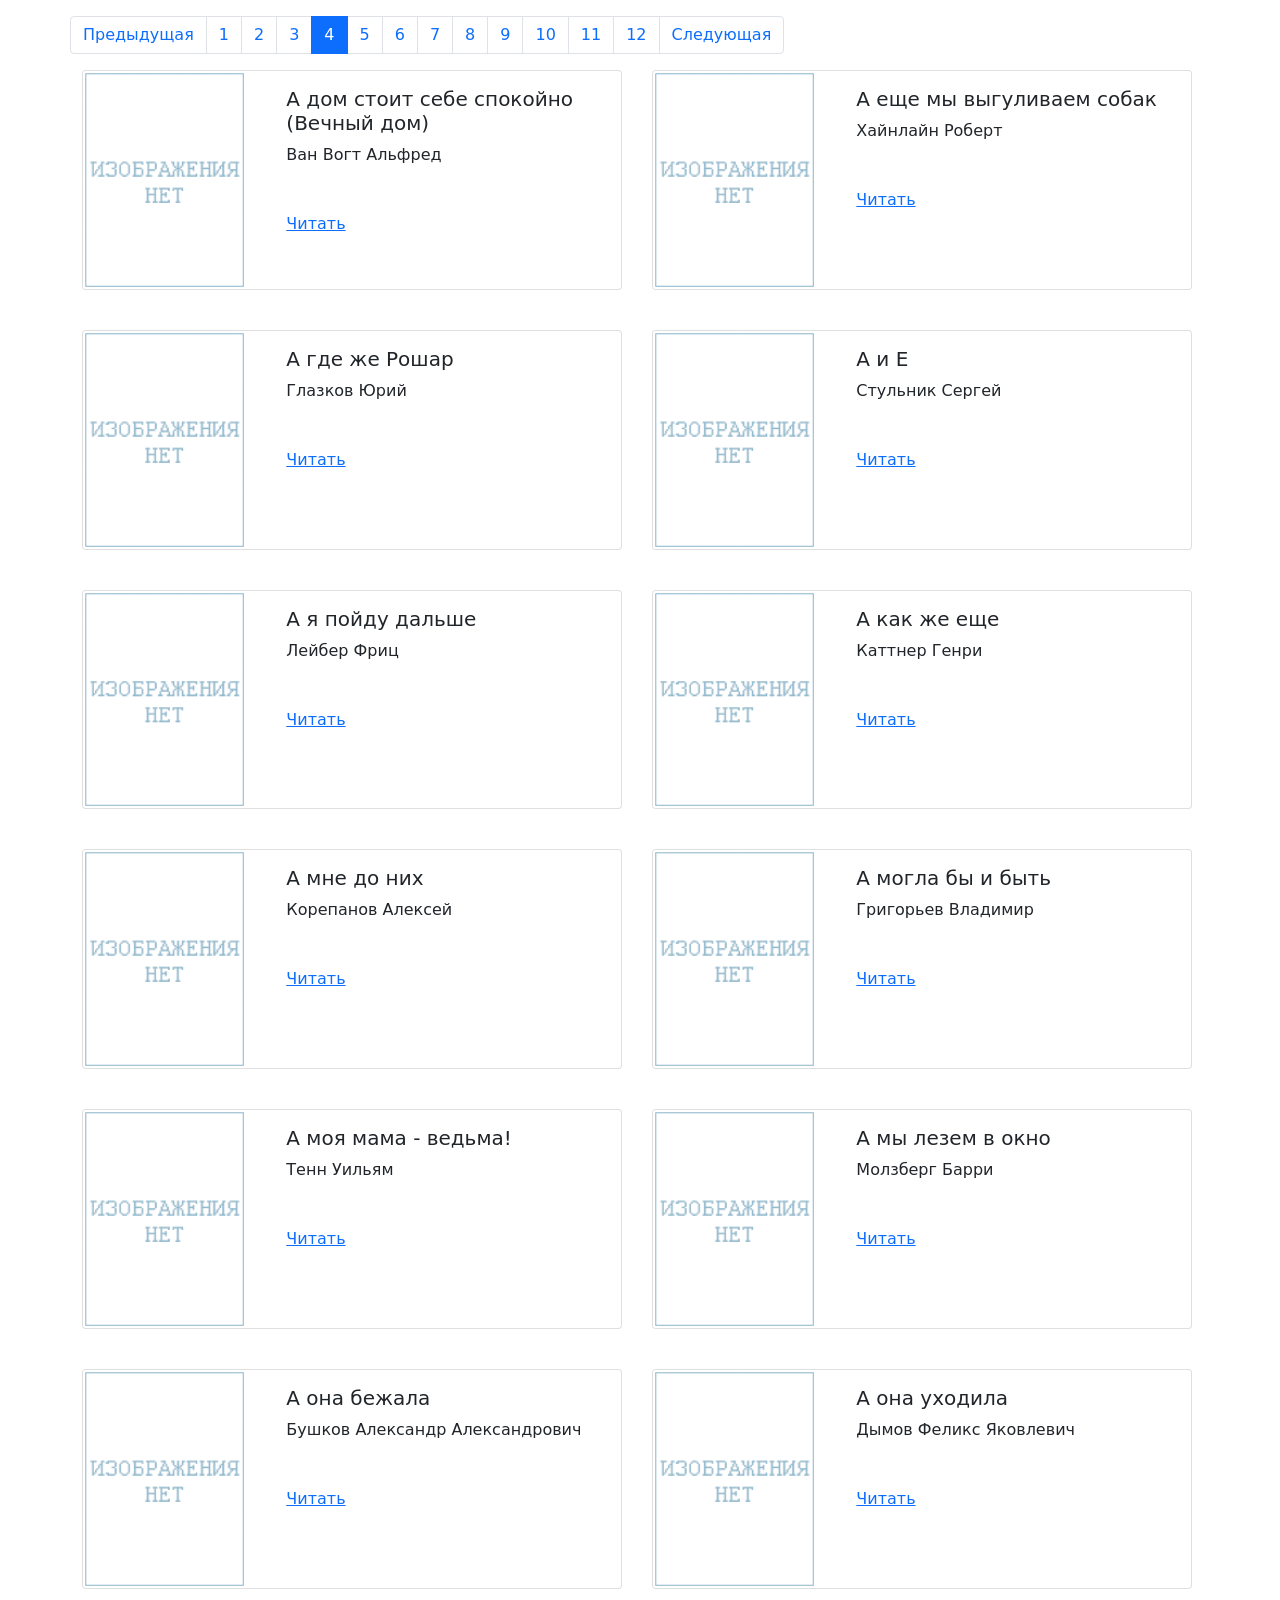
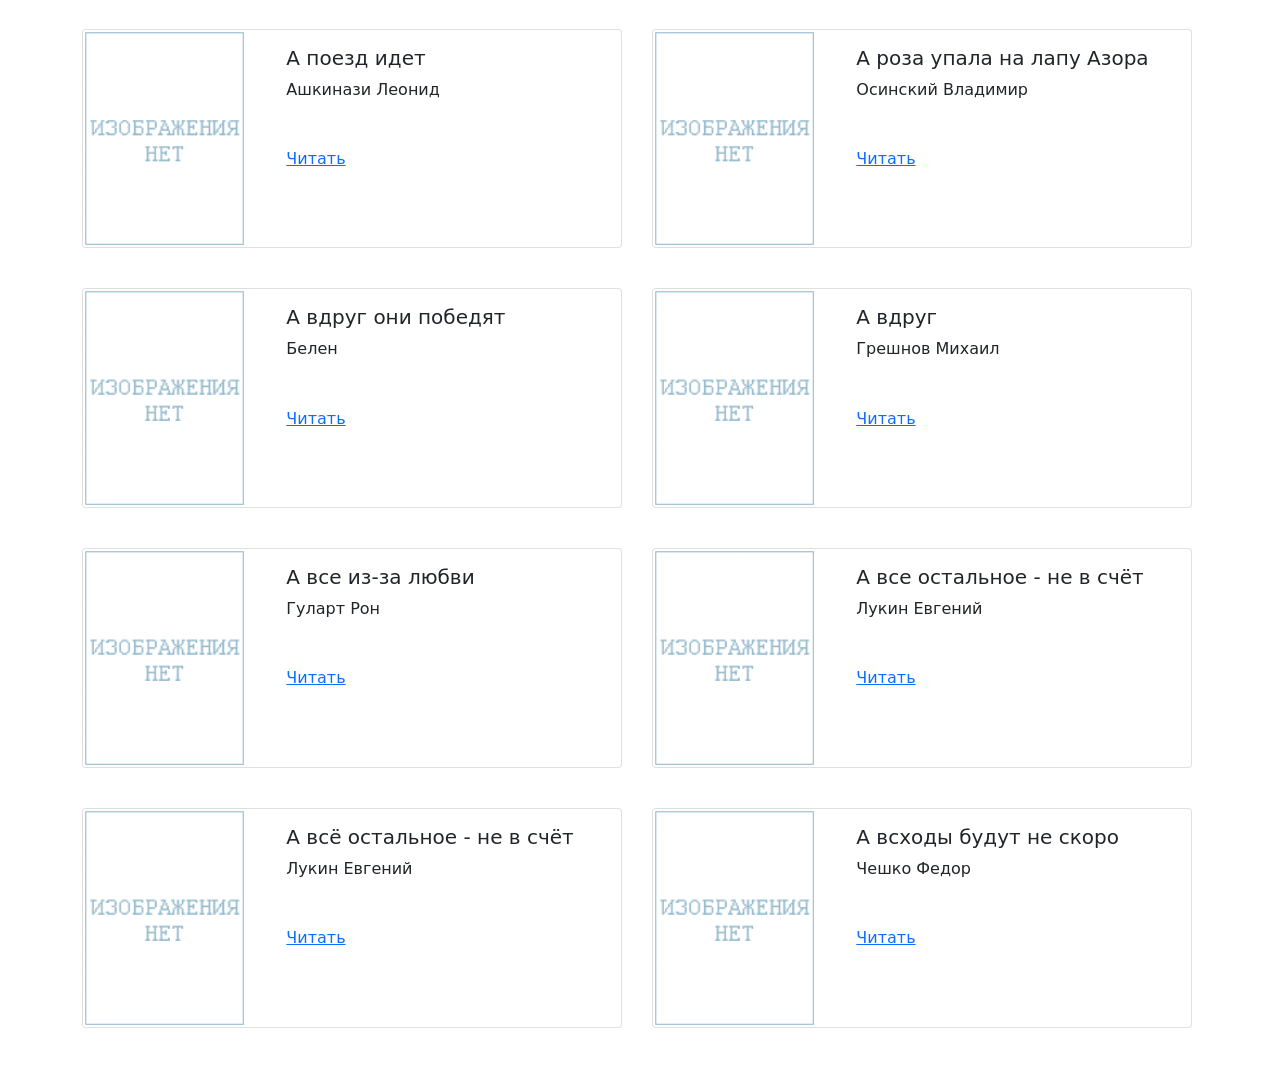
<file: pages/index4.html>
<!DOCTYPE html>
<html lang="ru">
  <head>
      <meta charset="UTF-8">
      <meta name="viewport" content="width=device-width, initial-scale=1.0">
      <title>Document</title>
      <link rel="icon" href="../static/icon.png">
      <link rel="stylesheet" href="../static/bootstrap.min.css">
  </head>
  <body>
    <div class="container">
      <div class="row justify-content-md-center mt-3">
        <ul class="pagination">
          
            <li class="page-item">
              <a class="page-link" href="../pages/index3.html">
                <span aria-hidden="true">Предыдущая</span>
              </a>
            </li>
          
          
            
              <li class="page-item"><a class="page-link" href="../pages/index1.html">
                1
              </a></li>
            
          
            
              <li class="page-item"><a class="page-link" href="../pages/index2.html">
                2
              </a></li>
            
          
            
              <li class="page-item"><a class="page-link" href="../pages/index3.html">
                3
              </a></li>
            
          
            
              <li class="page-item active" aria-current="page">
                <a class="page-link" href="../pages/index4.html">
                  4
                  <span class="sr-only"></span></a>
              </li>
            
          
            
              <li class="page-item"><a class="page-link" href="../pages/index5.html">
                5
              </a></li>
            
          
            
              <li class="page-item"><a class="page-link" href="../pages/index6.html">
                6
              </a></li>
            
          
            
              <li class="page-item"><a class="page-link" href="../pages/index7.html">
                7
              </a></li>
            
          
            
              <li class="page-item"><a class="page-link" href="../pages/index8.html">
                8
              </a></li>
            
          
            
              <li class="page-item"><a class="page-link" href="../pages/index9.html">
                9
              </a></li>
            
          
            
              <li class="page-item"><a class="page-link" href="../pages/index10.html">
                10
              </a></li>
            
          
            
              <li class="page-item"><a class="page-link" href="../pages/index11.html">
                11
              </a></li>
            
          
            
              <li class="page-item"><a class="page-link" href="../pages/index12.html">
                12
              </a></li>
            
          
          
            <li class="page-item">
              <a class="page-link" href="../pages/index5.html">
                <span aria-hidden="true">Следующая</span>
              </a>
            </li>
          
        </ul>
      </div>
    </div>
    <div class="container">
      <div class="row">
        
          <div class="col-md-6 mb-4">
            <div class="card mb-3" style="max-width: 540px;">
              <div class="row no-gutters">
                <div class="col-md-4">
                  <img src="../media/image/nopic.gif" class="card-img" alt="А дом стоит себе спокойно (Вечный дом)">
                </div>
                <div class="col-md-8">
                  <div class="card-body">
                    <h5 class="card-title">
                      А дом стоит себе спокойно (Вечный дом)
                    </h5>
                    <p class="card-text">
                      Ван Вогт Альфред
                    </p>
                    <h6>
                      
                        <span class="badge badge-secondary mr-2">
                          Научная фантастика
                        </span>
                      
                    </h6>
                    <p class="card-text"><a href="../media/books/%D0%90%20%D0%B4%D0%BE%D0%BC%20%D1%81%D1%82%D0%BE%D0%B8%D1%82%20%D1%81%D0%B5%D0%B1%D0%B5%20%D1%81%D0%BF%D0%BE%D0%BA%D0%BE%D0%B9%D0%BD%D0%BE%20%28%D0%92%D0%B5%D1%87%D0%BD%D1%8B%D0%B9%20%D0%B4%D0%BE%D0%BC%29.txt" target="_blank">Читать</a></p>
                  </div>
                </div>
              </div>
            </div>
          </div>
        
          <div class="col-md-6 mb-4">
            <div class="card mb-3" style="max-width: 540px;">
              <div class="row no-gutters">
                <div class="col-md-4">
                  <img src="../media/image/nopic.gif" class="card-img" alt="А еще мы выгуливаем собак">
                </div>
                <div class="col-md-8">
                  <div class="card-body">
                    <h5 class="card-title">
                      А еще мы выгуливаем собак
                    </h5>
                    <p class="card-text">
                      Хайнлайн Роберт
                    </p>
                    <h6>
                      
                        <span class="badge badge-secondary mr-2">
                          Научная фантастика
                        </span>
                      
                    </h6>
                    <p class="card-text"><a href="../media/books/%D0%90%20%D0%B5%D1%89%D0%B5%20%D0%BC%D1%8B%20%D0%B2%D1%8B%D0%B3%D1%83%D0%BB%D0%B8%D0%B2%D0%B0%D0%B5%D0%BC%20%D1%81%D0%BE%D0%B1%D0%B0%D0%BA.txt" target="_blank">Читать</a></p>
                  </div>
                </div>
              </div>
            </div>
          </div>
        
          <div class="col-md-6 mb-4">
            <div class="card mb-3" style="max-width: 540px;">
              <div class="row no-gutters">
                <div class="col-md-4">
                  <img src="../media/image/nopic.gif" class="card-img" alt="А где же Рошар">
                </div>
                <div class="col-md-8">
                  <div class="card-body">
                    <h5 class="card-title">
                      А где же Рошар
                    </h5>
                    <p class="card-text">
                      Глазков Юрий
                    </p>
                    <h6>
                      
                        <span class="badge badge-secondary mr-2">
                          Научная фантастика
                        </span>
                      
                    </h6>
                    <p class="card-text"><a href="../media/books/%D0%90%20%D0%B3%D0%B4%D0%B5%20%D0%B6%D0%B5%20%D0%A0%D0%BE%D1%88%D0%B0%D1%80.txt" target="_blank">Читать</a></p>
                  </div>
                </div>
              </div>
            </div>
          </div>
        
          <div class="col-md-6 mb-4">
            <div class="card mb-3" style="max-width: 540px;">
              <div class="row no-gutters">
                <div class="col-md-4">
                  <img src="../media/image/nopic.gif" class="card-img" alt="А и Е">
                </div>
                <div class="col-md-8">
                  <div class="card-body">
                    <h5 class="card-title">
                      А и Е
                    </h5>
                    <p class="card-text">
                      Стульник Сергей
                    </p>
                    <h6>
                      
                        <span class="badge badge-secondary mr-2">
                          Научная фантастика
                        </span>
                      
                    </h6>
                    <p class="card-text"><a href="../media/books/%D0%90%20%D0%B8%20%D0%95.txt" target="_blank">Читать</a></p>
                  </div>
                </div>
              </div>
            </div>
          </div>
        
          <div class="col-md-6 mb-4">
            <div class="card mb-3" style="max-width: 540px;">
              <div class="row no-gutters">
                <div class="col-md-4">
                  <img src="../media/image/nopic.gif" class="card-img" alt="А я пойду дальше">
                </div>
                <div class="col-md-8">
                  <div class="card-body">
                    <h5 class="card-title">
                      А я пойду дальше
                    </h5>
                    <p class="card-text">
                      Лейбер Фриц
                    </p>
                    <h6>
                      
                        <span class="badge badge-secondary mr-2">
                          Научная фантастика
                        </span>
                      
                    </h6>
                    <p class="card-text"><a href="../media/books/%D0%90%20%D1%8F%20%D0%BF%D0%BE%D0%B9%D0%B4%D1%83%20%D0%B4%D0%B0%D0%BB%D1%8C%D1%88%D0%B5.txt" target="_blank">Читать</a></p>
                  </div>
                </div>
              </div>
            </div>
          </div>
        
          <div class="col-md-6 mb-4">
            <div class="card mb-3" style="max-width: 540px;">
              <div class="row no-gutters">
                <div class="col-md-4">
                  <img src="../media/image/nopic.gif" class="card-img" alt="А как же еще">
                </div>
                <div class="col-md-8">
                  <div class="card-body">
                    <h5 class="card-title">
                      А как же еще
                    </h5>
                    <p class="card-text">
                      Каттнер Генри
                    </p>
                    <h6>
                      
                        <span class="badge badge-secondary mr-2">
                          Научная фантастика
                        </span>
                      
                    </h6>
                    <p class="card-text"><a href="../media/books/%D0%90%20%D0%BA%D0%B0%D0%BA%20%D0%B6%D0%B5%20%D0%B5%D1%89%D0%B5.txt" target="_blank">Читать</a></p>
                  </div>
                </div>
              </div>
            </div>
          </div>
        
          <div class="col-md-6 mb-4">
            <div class="card mb-3" style="max-width: 540px;">
              <div class="row no-gutters">
                <div class="col-md-4">
                  <img src="../media/image/nopic.gif" class="card-img" alt="А мне до них">
                </div>
                <div class="col-md-8">
                  <div class="card-body">
                    <h5 class="card-title">
                      А мне до них
                    </h5>
                    <p class="card-text">
                      Корепанов Алексей
                    </p>
                    <h6>
                      
                        <span class="badge badge-secondary mr-2">
                          Научная фантастика
                        </span>
                      
                    </h6>
                    <p class="card-text"><a href="../media/books/%D0%90%20%D0%BC%D0%BD%D0%B5%20%D0%B4%D0%BE%20%D0%BD%D0%B8%D1%85.txt" target="_blank">Читать</a></p>
                  </div>
                </div>
              </div>
            </div>
          </div>
        
          <div class="col-md-6 mb-4">
            <div class="card mb-3" style="max-width: 540px;">
              <div class="row no-gutters">
                <div class="col-md-4">
                  <img src="../media/image/nopic.gif" class="card-img" alt="А могла бы и быть">
                </div>
                <div class="col-md-8">
                  <div class="card-body">
                    <h5 class="card-title">
                      А могла бы и быть
                    </h5>
                    <p class="card-text">
                      Григорьев Владимир
                    </p>
                    <h6>
                      
                        <span class="badge badge-secondary mr-2">
                          Научная фантастика
                        </span>
                      
                    </h6>
                    <p class="card-text"><a href="../media/books/%D0%90%20%D0%BC%D0%BE%D0%B3%D0%BB%D0%B0%20%D0%B1%D1%8B%20%D0%B8%20%D0%B1%D1%8B%D1%82%D1%8C.txt" target="_blank">Читать</a></p>
                  </div>
                </div>
              </div>
            </div>
          </div>
        
          <div class="col-md-6 mb-4">
            <div class="card mb-3" style="max-width: 540px;">
              <div class="row no-gutters">
                <div class="col-md-4">
                  <img src="../media/image/nopic.gif" class="card-img" alt="А моя мама - ведьма!">
                </div>
                <div class="col-md-8">
                  <div class="card-body">
                    <h5 class="card-title">
                      А моя мама - ведьма!
                    </h5>
                    <p class="card-text">
                      Тенн Уильям
                    </p>
                    <h6>
                      
                        <span class="badge badge-secondary mr-2">
                          Научная фантастика
                        </span>
                      
                    </h6>
                    <p class="card-text"><a href="../media/books/%D0%90%20%D0%BC%D0%BE%D1%8F%20%D0%BC%D0%B0%D0%BC%D0%B0%20-%20%D0%B2%D0%B5%D0%B4%D1%8C%D0%BC%D0%B0%21.txt" target="_blank">Читать</a></p>
                  </div>
                </div>
              </div>
            </div>
          </div>
        
          <div class="col-md-6 mb-4">
            <div class="card mb-3" style="max-width: 540px;">
              <div class="row no-gutters">
                <div class="col-md-4">
                  <img src="../media/image/nopic.gif" class="card-img" alt="А мы лезем в окно">
                </div>
                <div class="col-md-8">
                  <div class="card-body">
                    <h5 class="card-title">
                      А мы лезем в окно
                    </h5>
                    <p class="card-text">
                      Молзберг Барри
                    </p>
                    <h6>
                      
                        <span class="badge badge-secondary mr-2">
                          Научная фантастика
                        </span>
                      
                    </h6>
                    <p class="card-text"><a href="../media/books/%D0%90%20%D0%BC%D1%8B%20%D0%BB%D0%B5%D0%B7%D0%B5%D0%BC%20%D0%B2%20%D0%BE%D0%BA%D0%BD%D0%BE.txt" target="_blank">Читать</a></p>
                  </div>
                </div>
              </div>
            </div>
          </div>
        
          <div class="col-md-6 mb-4">
            <div class="card mb-3" style="max-width: 540px;">
              <div class="row no-gutters">
                <div class="col-md-4">
                  <img src="../media/image/nopic.gif" class="card-img" alt="А она бежала">
                </div>
                <div class="col-md-8">
                  <div class="card-body">
                    <h5 class="card-title">
                      А она бежала
                    </h5>
                    <p class="card-text">
                      Бушков Александр Александрович
                    </p>
                    <h6>
                      
                        <span class="badge badge-secondary mr-2">
                          Научная фантастика
                        </span>
                      
                    </h6>
                    <p class="card-text"><a href="../media/books/%D0%90%20%D0%BE%D0%BD%D0%B0%20%D0%B1%D0%B5%D0%B6%D0%B0%D0%BB%D0%B0.txt" target="_blank">Читать</a></p>
                  </div>
                </div>
              </div>
            </div>
          </div>
        
          <div class="col-md-6 mb-4">
            <div class="card mb-3" style="max-width: 540px;">
              <div class="row no-gutters">
                <div class="col-md-4">
                  <img src="../media/image/nopic.gif" class="card-img" alt="А она уходила">
                </div>
                <div class="col-md-8">
                  <div class="card-body">
                    <h5 class="card-title">
                      А она уходила
                    </h5>
                    <p class="card-text">
                      Дымов Феликс Яковлевич
                    </p>
                    <h6>
                      
                        <span class="badge badge-secondary mr-2">
                          Научная фантастика
                        </span>
                      
                    </h6>
                    <p class="card-text"><a href="../media/books/%D0%90%20%D0%BE%D0%BD%D0%B0%20%D1%83%D1%85%D0%BE%D0%B4%D0%B8%D0%BB%D0%B0.txt" target="_blank">Читать</a></p>
                  </div>
                </div>
              </div>
            </div>
          </div>
        
          <div class="col-md-6 mb-4">
            <div class="card mb-3" style="max-width: 540px;">
              <div class="row no-gutters">
                <div class="col-md-4">
                  <img src="../media/image/nopic.gif" class="card-img" alt="А поезд идет">
                </div>
                <div class="col-md-8">
                  <div class="card-body">
                    <h5 class="card-title">
                      А поезд идет
                    </h5>
                    <p class="card-text">
                      Ашкинази Леонид
                    </p>
                    <h6>
                      
                        <span class="badge badge-secondary mr-2">
                          Научная фантастика
                        </span>
                      
                    </h6>
                    <p class="card-text"><a href="../media/books/%D0%90%20%D0%BF%D0%BE%D0%B5%D0%B7%D0%B4%20%D0%B8%D0%B4%D0%B5%D1%82.txt" target="_blank">Читать</a></p>
                  </div>
                </div>
              </div>
            </div>
          </div>
        
          <div class="col-md-6 mb-4">
            <div class="card mb-3" style="max-width: 540px;">
              <div class="row no-gutters">
                <div class="col-md-4">
                  <img src="../media/image/nopic.gif" class="card-img" alt="А роза упала на лапу Азора">
                </div>
                <div class="col-md-8">
                  <div class="card-body">
                    <h5 class="card-title">
                      А роза упала на лапу Азора
                    </h5>
                    <p class="card-text">
                      Осинский Владимир
                    </p>
                    <h6>
                      
                        <span class="badge badge-secondary mr-2">
                          Научная фантастика
                        </span>
                      
                    </h6>
                    <p class="card-text"><a href="../media/books/%D0%90%20%D1%80%D0%BE%D0%B7%D0%B0%20%D1%83%D0%BF%D0%B0%D0%BB%D0%B0%20%D0%BD%D0%B0%20%D0%BB%D0%B0%D0%BF%D1%83%20%D0%90%D0%B7%D0%BE%D1%80%D0%B0.txt" target="_blank">Читать</a></p>
                  </div>
                </div>
              </div>
            </div>
          </div>
        
          <div class="col-md-6 mb-4">
            <div class="card mb-3" style="max-width: 540px;">
              <div class="row no-gutters">
                <div class="col-md-4">
                  <img src="../media/image/nopic.gif" class="card-img" alt="А вдруг они победят">
                </div>
                <div class="col-md-8">
                  <div class="card-body">
                    <h5 class="card-title">
                      А вдруг они победят
                    </h5>
                    <p class="card-text">
                      Белен
                    </p>
                    <h6>
                      
                        <span class="badge badge-secondary mr-2">
                          Научная фантастика
                        </span>
                      
                    </h6>
                    <p class="card-text"><a href="../media/books/%D0%90%20%D0%B2%D0%B4%D1%80%D1%83%D0%B3%20%D0%BE%D0%BD%D0%B8%20%D0%BF%D0%BE%D0%B1%D0%B5%D0%B4%D1%8F%D1%82.txt" target="_blank">Читать</a></p>
                  </div>
                </div>
              </div>
            </div>
          </div>
        
          <div class="col-md-6 mb-4">
            <div class="card mb-3" style="max-width: 540px;">
              <div class="row no-gutters">
                <div class="col-md-4">
                  <img src="../media/image/nopic.gif" class="card-img" alt="А вдруг">
                </div>
                <div class="col-md-8">
                  <div class="card-body">
                    <h5 class="card-title">
                      А вдруг
                    </h5>
                    <p class="card-text">
                      Грешнов Михаил
                    </p>
                    <h6>
                      
                        <span class="badge badge-secondary mr-2">
                          Научная фантастика
                        </span>
                      
                    </h6>
                    <p class="card-text"><a href="../media/books/%D0%90%20%D0%B2%D0%B4%D1%80%D1%83%D0%B3.txt" target="_blank">Читать</a></p>
                  </div>
                </div>
              </div>
            </div>
          </div>
        
          <div class="col-md-6 mb-4">
            <div class="card mb-3" style="max-width: 540px;">
              <div class="row no-gutters">
                <div class="col-md-4">
                  <img src="../media/image/nopic.gif" class="card-img" alt="А все из-за любви">
                </div>
                <div class="col-md-8">
                  <div class="card-body">
                    <h5 class="card-title">
                      А все из-за любви
                    </h5>
                    <p class="card-text">
                      Гуларт Рон
                    </p>
                    <h6>
                      
                        <span class="badge badge-secondary mr-2">
                          Научная фантастика
                        </span>
                      
                    </h6>
                    <p class="card-text"><a href="../media/books/%D0%90%20%D0%B2%D1%81%D0%B5%20%D0%B8%D0%B7-%D0%B7%D0%B0%20%D0%BB%D1%8E%D0%B1%D0%B2%D0%B8.txt" target="_blank">Читать</a></p>
                  </div>
                </div>
              </div>
            </div>
          </div>
        
          <div class="col-md-6 mb-4">
            <div class="card mb-3" style="max-width: 540px;">
              <div class="row no-gutters">
                <div class="col-md-4">
                  <img src="../media/image/nopic.gif" class="card-img" alt="А все остальное - не в счёт">
                </div>
                <div class="col-md-8">
                  <div class="card-body">
                    <h5 class="card-title">
                      А все остальное - не в счёт
                    </h5>
                    <p class="card-text">
                      Лукин Евгений
                    </p>
                    <h6>
                      
                        <span class="badge badge-secondary mr-2">
                          Научная фантастика
                        </span>
                      
                    </h6>
                    <p class="card-text"><a href="../media/books/%D0%90%20%D0%B2%D1%81%D0%B5%20%D0%BE%D1%81%D1%82%D0%B0%D0%BB%D1%8C%D0%BD%D0%BE%D0%B5%20-%20%D0%BD%D0%B5%20%D0%B2%20%D1%81%D1%87%D1%91%D1%82.txt" target="_blank">Читать</a></p>
                  </div>
                </div>
              </div>
            </div>
          </div>
        
          <div class="col-md-6 mb-4">
            <div class="card mb-3" style="max-width: 540px;">
              <div class="row no-gutters">
                <div class="col-md-4">
                  <img src="../media/image/nopic.gif" class="card-img" alt="А всё остальное - не в счёт">
                </div>
                <div class="col-md-8">
                  <div class="card-body">
                    <h5 class="card-title">
                      А всё остальное - не в счёт
                    </h5>
                    <p class="card-text">
                      Лукин Евгений
                    </p>
                    <h6>
                      
                        <span class="badge badge-secondary mr-2">
                          Научная фантастика
                        </span>
                      
                    </h6>
                    <p class="card-text"><a href="../media/books/%D0%90%20%D0%B2%D1%81%D1%91%20%D0%BE%D1%81%D1%82%D0%B0%D0%BB%D1%8C%D0%BD%D0%BE%D0%B5%20-%20%D0%BD%D0%B5%20%D0%B2%20%D1%81%D1%87%D1%91%D1%82.txt" target="_blank">Читать</a></p>
                  </div>
                </div>
              </div>
            </div>
          </div>
        
          <div class="col-md-6 mb-4">
            <div class="card mb-3" style="max-width: 540px;">
              <div class="row no-gutters">
                <div class="col-md-4">
                  <img src="../media/image/nopic.gif" class="card-img" alt="А всходы будут не скоро">
                </div>
                <div class="col-md-8">
                  <div class="card-body">
                    <h5 class="card-title">
                      А всходы будут не скоро
                    </h5>
                    <p class="card-text">
                      Чешко Федор
                    </p>
                    <h6>
                      
                        <span class="badge badge-secondary mr-2">
                          Научная фантастика
                        </span>
                      
                    </h6>
                    <p class="card-text"><a href="../media/books/%D0%90%20%D0%B2%D1%81%D1%85%D0%BE%D0%B4%D1%8B%20%D0%B1%D1%83%D0%B4%D1%83%D1%82%20%D0%BD%D0%B5%20%D1%81%D0%BA%D0%BE%D1%80%D0%BE.txt" target="_blank">Читать</a></p>
                  </div>
                </div>
              </div>
            </div>
          </div>
        
      </div>
    </div>
  </body>
</html>
</file>
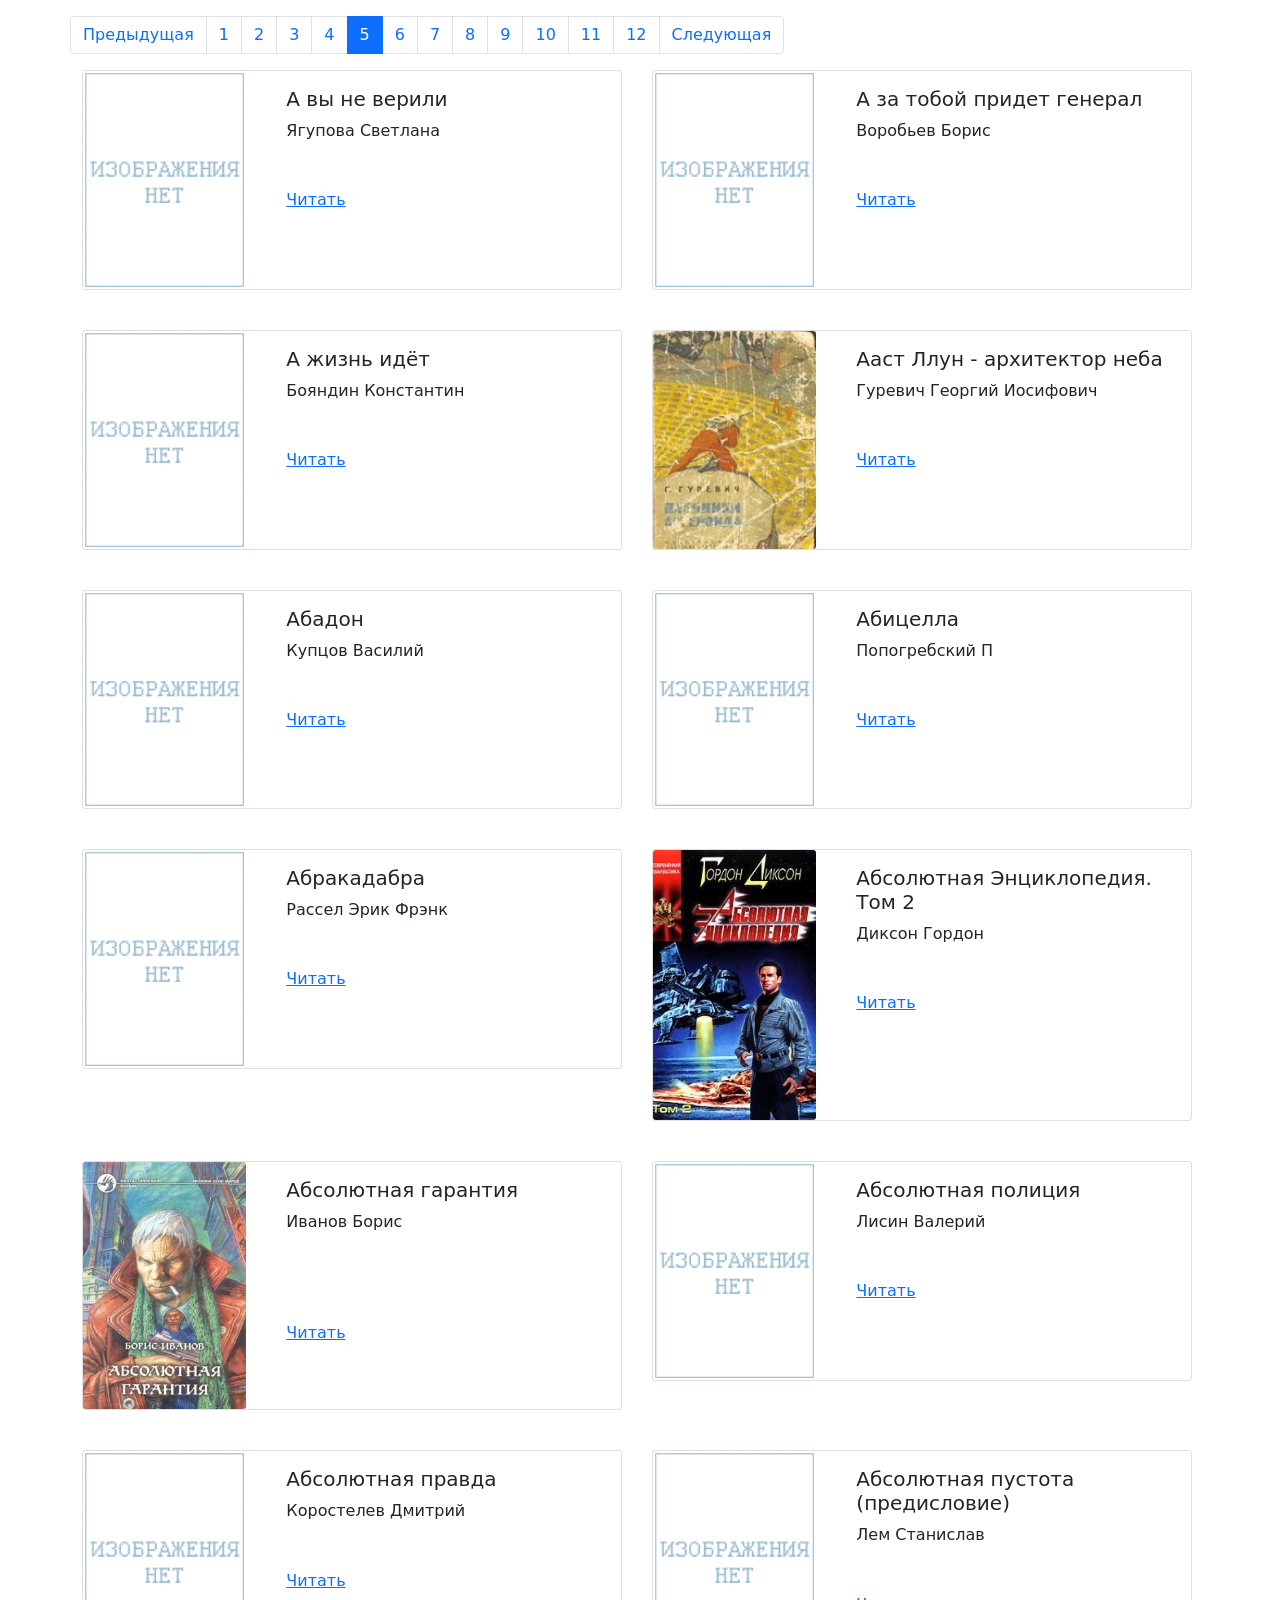
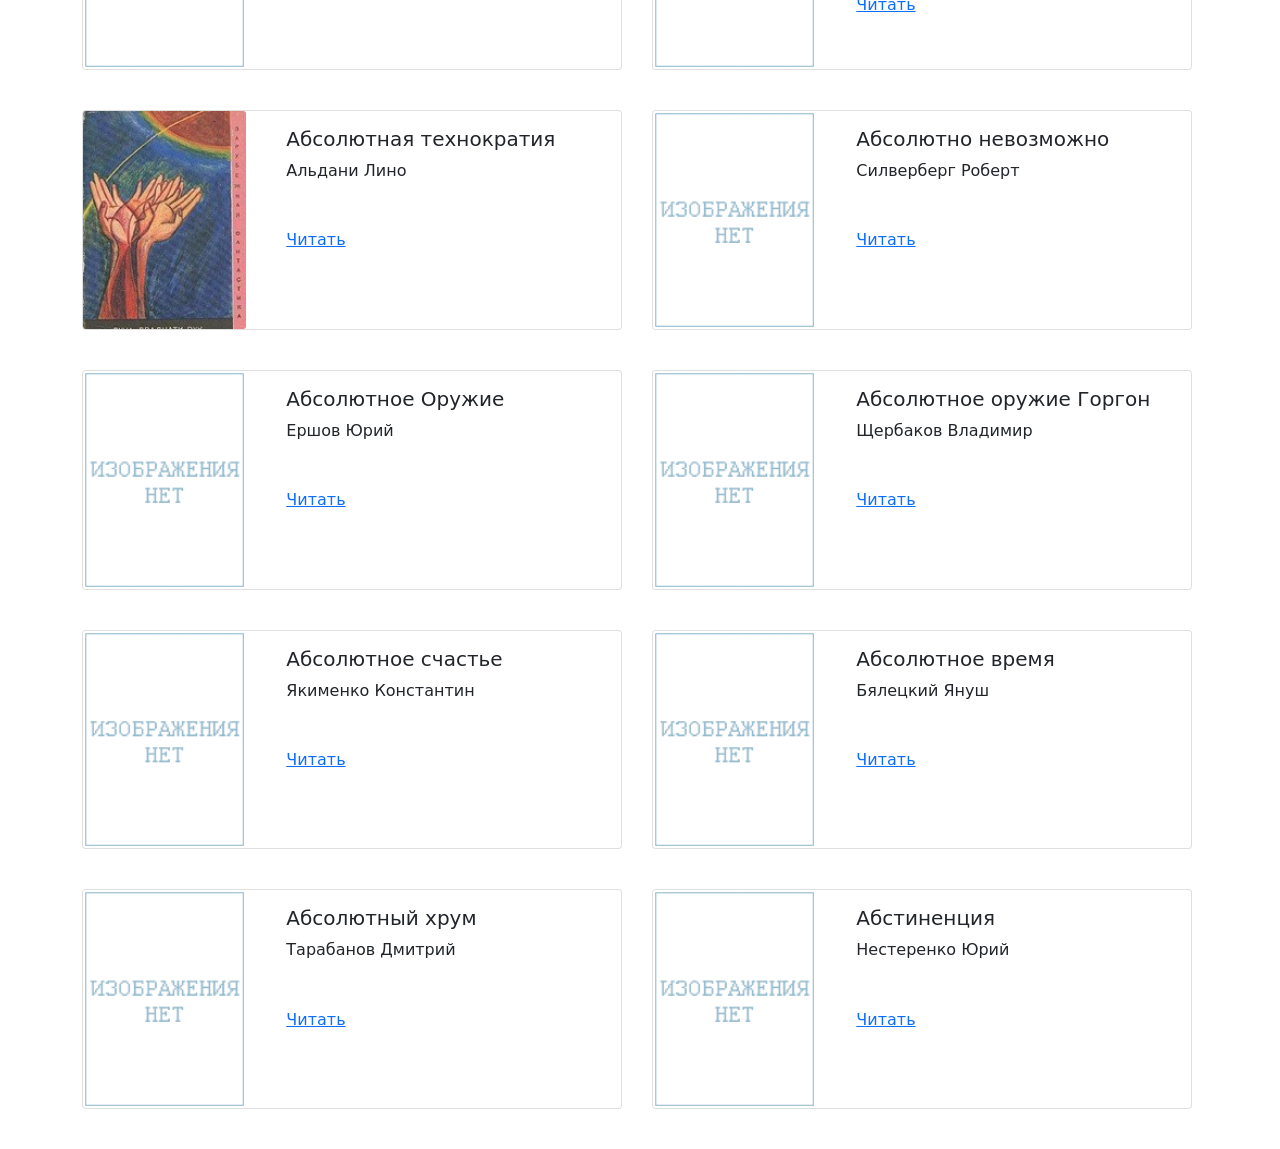
<file: pages/index5.html>
<!DOCTYPE html>
<html lang="ru">
  <head>
      <meta charset="UTF-8">
      <meta name="viewport" content="width=device-width, initial-scale=1.0">
      <title>Document</title>
      <link rel="icon" href="../static/icon.png">
      <link rel="stylesheet" href="../static/bootstrap.min.css">
  </head>
  <body>
    <div class="container">
      <div class="row justify-content-md-center mt-3">
        <ul class="pagination">
          
            <li class="page-item">
              <a class="page-link" href="../pages/index4.html">
                <span aria-hidden="true">Предыдущая</span>
              </a>
            </li>
          
          
            
              <li class="page-item"><a class="page-link" href="../pages/index1.html">
                1
              </a></li>
            
          
            
              <li class="page-item"><a class="page-link" href="../pages/index2.html">
                2
              </a></li>
            
          
            
              <li class="page-item"><a class="page-link" href="../pages/index3.html">
                3
              </a></li>
            
          
            
              <li class="page-item"><a class="page-link" href="../pages/index4.html">
                4
              </a></li>
            
          
            
              <li class="page-item active" aria-current="page">
                <a class="page-link" href="../pages/index5.html">
                  5
                  <span class="sr-only"></span></a>
              </li>
            
          
            
              <li class="page-item"><a class="page-link" href="../pages/index6.html">
                6
              </a></li>
            
          
            
              <li class="page-item"><a class="page-link" href="../pages/index7.html">
                7
              </a></li>
            
          
            
              <li class="page-item"><a class="page-link" href="../pages/index8.html">
                8
              </a></li>
            
          
            
              <li class="page-item"><a class="page-link" href="../pages/index9.html">
                9
              </a></li>
            
          
            
              <li class="page-item"><a class="page-link" href="../pages/index10.html">
                10
              </a></li>
            
          
            
              <li class="page-item"><a class="page-link" href="../pages/index11.html">
                11
              </a></li>
            
          
            
              <li class="page-item"><a class="page-link" href="../pages/index12.html">
                12
              </a></li>
            
          
          
            <li class="page-item">
              <a class="page-link" href="../pages/index6.html">
                <span aria-hidden="true">Следующая</span>
              </a>
            </li>
          
        </ul>
      </div>
    </div>
    <div class="container">
      <div class="row">
        
          <div class="col-md-6 mb-4">
            <div class="card mb-3" style="max-width: 540px;">
              <div class="row no-gutters">
                <div class="col-md-4">
                  <img src="../media/image/nopic.gif" class="card-img" alt="А вы не верили">
                </div>
                <div class="col-md-8">
                  <div class="card-body">
                    <h5 class="card-title">
                      А вы не верили
                    </h5>
                    <p class="card-text">
                      Ягупова Светлана
                    </p>
                    <h6>
                      
                        <span class="badge badge-secondary mr-2">
                          Научная фантастика
                        </span>
                      
                    </h6>
                    <p class="card-text"><a href="../media/books/%D0%90%20%D0%B2%D1%8B%20%D0%BD%D0%B5%20%D0%B2%D0%B5%D1%80%D0%B8%D0%BB%D0%B8.txt" target="_blank">Читать</a></p>
                  </div>
                </div>
              </div>
            </div>
          </div>
        
          <div class="col-md-6 mb-4">
            <div class="card mb-3" style="max-width: 540px;">
              <div class="row no-gutters">
                <div class="col-md-4">
                  <img src="../media/image/nopic.gif" class="card-img" alt="А за тобой придет генерал">
                </div>
                <div class="col-md-8">
                  <div class="card-body">
                    <h5 class="card-title">
                      А за тобой придет генерал
                    </h5>
                    <p class="card-text">
                      Воробьев Борис
                    </p>
                    <h6>
                      
                        <span class="badge badge-secondary mr-2">
                          Научная фантастика
                        </span>
                      
                    </h6>
                    <p class="card-text"><a href="../media/books/%D0%90%20%D0%B7%D0%B0%20%D1%82%D0%BE%D0%B1%D0%BE%D0%B9%20%D0%BF%D1%80%D0%B8%D0%B4%D0%B5%D1%82%20%D0%B3%D0%B5%D0%BD%D0%B5%D1%80%D0%B0%D0%BB.txt" target="_blank">Читать</a></p>
                  </div>
                </div>
              </div>
            </div>
          </div>
        
          <div class="col-md-6 mb-4">
            <div class="card mb-3" style="max-width: 540px;">
              <div class="row no-gutters">
                <div class="col-md-4">
                  <img src="../media/image/nopic.gif" class="card-img" alt="А жизнь идёт">
                </div>
                <div class="col-md-8">
                  <div class="card-body">
                    <h5 class="card-title">
                      А жизнь идёт
                    </h5>
                    <p class="card-text">
                      Бояндин Константин
                    </p>
                    <h6>
                      
                        <span class="badge badge-secondary mr-2">
                          Научная фантастика
                        </span>
                      
                    </h6>
                    <p class="card-text"><a href="../media/books/%D0%90%20%D0%B6%D0%B8%D0%B7%D0%BD%D1%8C%20%D0%B8%D0%B4%D1%91%D1%82.txt" target="_blank">Читать</a></p>
                  </div>
                </div>
              </div>
            </div>
          </div>
        
          <div class="col-md-6 mb-4">
            <div class="card mb-3" style="max-width: 540px;">
              <div class="row no-gutters">
                <div class="col-md-4">
                  <img src="../media/image/18981.jpg" class="card-img" alt="Ааст Ллун - архитектор неба">
                </div>
                <div class="col-md-8">
                  <div class="card-body">
                    <h5 class="card-title">
                      Ааст Ллун - архитектор неба
                    </h5>
                    <p class="card-text">
                      Гуревич Георгий Иосифович
                    </p>
                    <h6>
                      
                        <span class="badge badge-secondary mr-2">
                          Научная фантастика
                        </span>
                      
                    </h6>
                    <p class="card-text"><a href="../media/books/%D0%90%D0%B0%D1%81%D1%82%20%D0%9B%D0%BB%D1%83%D0%BD%20-%20%D0%B0%D1%80%D1%85%D0%B8%D1%82%D0%B5%D0%BA%D1%82%D0%BE%D1%80%20%D0%BD%D0%B5%D0%B1%D0%B0.txt" target="_blank">Читать</a></p>
                  </div>
                </div>
              </div>
            </div>
          </div>
        
          <div class="col-md-6 mb-4">
            <div class="card mb-3" style="max-width: 540px;">
              <div class="row no-gutters">
                <div class="col-md-4">
                  <img src="../media/image/nopic.gif" class="card-img" alt="Абадон">
                </div>
                <div class="col-md-8">
                  <div class="card-body">
                    <h5 class="card-title">
                      Абадон
                    </h5>
                    <p class="card-text">
                      Купцов Василий
                    </p>
                    <h6>
                      
                        <span class="badge badge-secondary mr-2">
                          Научная фантастика
                        </span>
                      
                    </h6>
                    <p class="card-text"><a href="../media/books/%D0%90%D0%B1%D0%B0%D0%B4%D0%BE%D0%BD.txt" target="_blank">Читать</a></p>
                  </div>
                </div>
              </div>
            </div>
          </div>
        
          <div class="col-md-6 mb-4">
            <div class="card mb-3" style="max-width: 540px;">
              <div class="row no-gutters">
                <div class="col-md-4">
                  <img src="../media/image/nopic.gif" class="card-img" alt="Абицелла">
                </div>
                <div class="col-md-8">
                  <div class="card-body">
                    <h5 class="card-title">
                      Абицелла
                    </h5>
                    <p class="card-text">
                      Попогребский П
                    </p>
                    <h6>
                      
                        <span class="badge badge-secondary mr-2">
                          Научная фантастика
                        </span>
                      
                    </h6>
                    <p class="card-text"><a href="../media/books/%D0%90%D0%B1%D0%B8%D1%86%D0%B5%D0%BB%D0%BB%D0%B0.txt" target="_blank">Читать</a></p>
                  </div>
                </div>
              </div>
            </div>
          </div>
        
          <div class="col-md-6 mb-4">
            <div class="card mb-3" style="max-width: 540px;">
              <div class="row no-gutters">
                <div class="col-md-4">
                  <img src="../media/image/nopic.gif" class="card-img" alt="Абракадабра">
                </div>
                <div class="col-md-8">
                  <div class="card-body">
                    <h5 class="card-title">
                      Абракадабра
                    </h5>
                    <p class="card-text">
                      Рассел Эрик Фрэнк
                    </p>
                    <h6>
                      
                        <span class="badge badge-secondary mr-2">
                          Научная фантастика
                        </span>
                      
                    </h6>
                    <p class="card-text"><a href="../media/books/%D0%90%D0%B1%D1%80%D0%B0%D0%BA%D0%B0%D0%B4%D0%B0%D0%B1%D1%80%D0%B0.txt" target="_blank">Читать</a></p>
                  </div>
                </div>
              </div>
            </div>
          </div>
        
          <div class="col-md-6 mb-4">
            <div class="card mb-3" style="max-width: 540px;">
              <div class="row no-gutters">
                <div class="col-md-4">
                  <img src="../media/image/18987.jpg" class="card-img" alt="Абсолютная Энциклопедия. Том 2">
                </div>
                <div class="col-md-8">
                  <div class="card-body">
                    <h5 class="card-title">
                      Абсолютная Энциклопедия. Том 2
                    </h5>
                    <p class="card-text">
                      Диксон Гордон
                    </p>
                    <h6>
                      
                        <span class="badge badge-secondary mr-2">
                          Научная фантастика
                        </span>
                      
                    </h6>
                    <p class="card-text"><a href="../media/books/%D0%90%D0%B1%D1%81%D0%BE%D0%BB%D1%8E%D1%82%D0%BD%D0%B0%D1%8F%20%D0%AD%D0%BD%D1%86%D0%B8%D0%BA%D0%BB%D0%BE%D0%BF%D0%B5%D0%B4%D0%B8%D1%8F.%20%D0%A2%D0%BE%D0%BC%202.txt" target="_blank">Читать</a></p>
                  </div>
                </div>
              </div>
            </div>
          </div>
        
          <div class="col-md-6 mb-4">
            <div class="card mb-3" style="max-width: 540px;">
              <div class="row no-gutters">
                <div class="col-md-4">
                  <img src="../media/image/18988.jpg" class="card-img" alt="Абсолютная гарантия">
                </div>
                <div class="col-md-8">
                  <div class="card-body">
                    <h5 class="card-title">
                      Абсолютная гарантия
                    </h5>
                    <p class="card-text">
                      Иванов Борис
                    </p>
                    <h6>
                      
                        <span class="badge badge-secondary mr-2">
                          Детективная фантастика
                        </span>
                      
                        <span class="badge badge-secondary mr-2">
                          Космическая фантастика
                        </span>
                      
                        <span class="badge badge-secondary mr-2">
                          Научная фантастика
                        </span>
                      
                    </h6>
                    <p class="card-text"><a href="../media/books/%D0%90%D0%B1%D1%81%D0%BE%D0%BB%D1%8E%D1%82%D0%BD%D0%B0%D1%8F%20%D0%B3%D0%B0%D1%80%D0%B0%D0%BD%D1%82%D0%B8%D1%8F.txt" target="_blank">Читать</a></p>
                  </div>
                </div>
              </div>
            </div>
          </div>
        
          <div class="col-md-6 mb-4">
            <div class="card mb-3" style="max-width: 540px;">
              <div class="row no-gutters">
                <div class="col-md-4">
                  <img src="../media/image/nopic.gif" class="card-img" alt="Абсолютная полиция">
                </div>
                <div class="col-md-8">
                  <div class="card-body">
                    <h5 class="card-title">
                      Абсолютная полиция
                    </h5>
                    <p class="card-text">
                      Лисин Валерий
                    </p>
                    <h6>
                      
                        <span class="badge badge-secondary mr-2">
                          Научная фантастика
                        </span>
                      
                    </h6>
                    <p class="card-text"><a href="../media/books/%D0%90%D0%B1%D1%81%D0%BE%D0%BB%D1%8E%D1%82%D0%BD%D0%B0%D1%8F%20%D0%BF%D0%BE%D0%BB%D0%B8%D1%86%D0%B8%D1%8F.txt" target="_blank">Читать</a></p>
                  </div>
                </div>
              </div>
            </div>
          </div>
        
          <div class="col-md-6 mb-4">
            <div class="card mb-3" style="max-width: 540px;">
              <div class="row no-gutters">
                <div class="col-md-4">
                  <img src="../media/image/nopic.gif" class="card-img" alt="Абсолютная правда">
                </div>
                <div class="col-md-8">
                  <div class="card-body">
                    <h5 class="card-title">
                      Абсолютная правда
                    </h5>
                    <p class="card-text">
                      Коростелев Дмитрий
                    </p>
                    <h6>
                      
                        <span class="badge badge-secondary mr-2">
                          Научная фантастика
                        </span>
                      
                    </h6>
                    <p class="card-text"><a href="../media/books/%D0%90%D0%B1%D1%81%D0%BE%D0%BB%D1%8E%D1%82%D0%BD%D0%B0%D1%8F%20%D0%BF%D1%80%D0%B0%D0%B2%D0%B4%D0%B0.txt" target="_blank">Читать</a></p>
                  </div>
                </div>
              </div>
            </div>
          </div>
        
          <div class="col-md-6 mb-4">
            <div class="card mb-3" style="max-width: 540px;">
              <div class="row no-gutters">
                <div class="col-md-4">
                  <img src="../media/image/nopic.gif" class="card-img" alt="Абсолютная пустота (предисловие)">
                </div>
                <div class="col-md-8">
                  <div class="card-body">
                    <h5 class="card-title">
                      Абсолютная пустота (предисловие)
                    </h5>
                    <p class="card-text">
                      Лем Станислав
                    </p>
                    <h6>
                      
                        <span class="badge badge-secondary mr-2">
                          Научная фантастика
                        </span>
                      
                    </h6>
                    <p class="card-text"><a href="../media/books/%D0%90%D0%B1%D1%81%D0%BE%D0%BB%D1%8E%D1%82%D0%BD%D0%B0%D1%8F%20%D0%BF%D1%83%D1%81%D1%82%D0%BE%D1%82%D0%B0%20%28%D0%BF%D1%80%D0%B5%D0%B4%D0%B8%D1%81%D0%BB%D0%BE%D0%B2%D0%B8%D0%B5%29.txt" target="_blank">Читать</a></p>
                  </div>
                </div>
              </div>
            </div>
          </div>
        
          <div class="col-md-6 mb-4">
            <div class="card mb-3" style="max-width: 540px;">
              <div class="row no-gutters">
                <div class="col-md-4">
                  <img src="../media/image/18993.jpg" class="card-img" alt="Абсолютная технократия">
                </div>
                <div class="col-md-8">
                  <div class="card-body">
                    <h5 class="card-title">
                      Абсолютная технократия
                    </h5>
                    <p class="card-text">
                      Альдани Лино
                    </p>
                    <h6>
                      
                        <span class="badge badge-secondary mr-2">
                          Научная фантастика
                        </span>
                      
                    </h6>
                    <p class="card-text"><a href="../media/books/%D0%90%D0%B1%D1%81%D0%BE%D0%BB%D1%8E%D1%82%D0%BD%D0%B0%D1%8F%20%D1%82%D0%B5%D1%85%D0%BD%D0%BE%D0%BA%D1%80%D0%B0%D1%82%D0%B8%D1%8F.txt" target="_blank">Читать</a></p>
                  </div>
                </div>
              </div>
            </div>
          </div>
        
          <div class="col-md-6 mb-4">
            <div class="card mb-3" style="max-width: 540px;">
              <div class="row no-gutters">
                <div class="col-md-4">
                  <img src="../media/image/nopic.gif" class="card-img" alt="Абсолютно невозможно">
                </div>
                <div class="col-md-8">
                  <div class="card-body">
                    <h5 class="card-title">
                      Абсолютно невозможно
                    </h5>
                    <p class="card-text">
                      Силверберг Роберт
                    </p>
                    <h6>
                      
                        <span class="badge badge-secondary mr-2">
                          Научная фантастика
                        </span>
                      
                    </h6>
                    <p class="card-text"><a href="../media/books/%D0%90%D0%B1%D1%81%D0%BE%D0%BB%D1%8E%D1%82%D0%BD%D0%BE%20%D0%BD%D0%B5%D0%B2%D0%BE%D0%B7%D0%BC%D0%BE%D0%B6%D0%BD%D0%BE.txt" target="_blank">Читать</a></p>
                  </div>
                </div>
              </div>
            </div>
          </div>
        
          <div class="col-md-6 mb-4">
            <div class="card mb-3" style="max-width: 540px;">
              <div class="row no-gutters">
                <div class="col-md-4">
                  <img src="../media/image/nopic.gif" class="card-img" alt="Абсолютное Оружие">
                </div>
                <div class="col-md-8">
                  <div class="card-body">
                    <h5 class="card-title">
                      Абсолютное Оружие
                    </h5>
                    <p class="card-text">
                      Ершов Юрий
                    </p>
                    <h6>
                      
                        <span class="badge badge-secondary mr-2">
                          Научная фантастика
                        </span>
                      
                    </h6>
                    <p class="card-text"><a href="../media/books/%D0%90%D0%B1%D1%81%D0%BE%D0%BB%D1%8E%D1%82%D0%BD%D0%BE%D0%B5%20%D0%9E%D1%80%D1%83%D0%B6%D0%B8%D0%B5.txt" target="_blank">Читать</a></p>
                  </div>
                </div>
              </div>
            </div>
          </div>
        
          <div class="col-md-6 mb-4">
            <div class="card mb-3" style="max-width: 540px;">
              <div class="row no-gutters">
                <div class="col-md-4">
                  <img src="../media/image/nopic.gif" class="card-img" alt="Абсолютное оружие Горгон">
                </div>
                <div class="col-md-8">
                  <div class="card-body">
                    <h5 class="card-title">
                      Абсолютное оружие Горгон
                    </h5>
                    <p class="card-text">
                      Щербаков Владимир
                    </p>
                    <h6>
                      
                        <span class="badge badge-secondary mr-2">
                          Научная фантастика
                        </span>
                      
                    </h6>
                    <p class="card-text"><a href="../media/books/%D0%90%D0%B1%D1%81%D0%BE%D0%BB%D1%8E%D1%82%D0%BD%D0%BE%D0%B5%20%D0%BE%D1%80%D1%83%D0%B6%D0%B8%D0%B5%20%D0%93%D0%BE%D1%80%D0%B3%D0%BE%D0%BD.txt" target="_blank">Читать</a></p>
                  </div>
                </div>
              </div>
            </div>
          </div>
        
          <div class="col-md-6 mb-4">
            <div class="card mb-3" style="max-width: 540px;">
              <div class="row no-gutters">
                <div class="col-md-4">
                  <img src="../media/image/nopic.gif" class="card-img" alt="Абсолютное счастье">
                </div>
                <div class="col-md-8">
                  <div class="card-body">
                    <h5 class="card-title">
                      Абсолютное счастье
                    </h5>
                    <p class="card-text">
                      Якименко Константин
                    </p>
                    <h6>
                      
                        <span class="badge badge-secondary mr-2">
                          Научная фантастика
                        </span>
                      
                    </h6>
                    <p class="card-text"><a href="../media/books/%D0%90%D0%B1%D1%81%D0%BE%D0%BB%D1%8E%D1%82%D0%BD%D0%BE%D0%B5%20%D1%81%D1%87%D0%B0%D1%81%D1%82%D1%8C%D0%B5.txt" target="_blank">Читать</a></p>
                  </div>
                </div>
              </div>
            </div>
          </div>
        
          <div class="col-md-6 mb-4">
            <div class="card mb-3" style="max-width: 540px;">
              <div class="row no-gutters">
                <div class="col-md-4">
                  <img src="../media/image/nopic.gif" class="card-img" alt="Абсолютное время">
                </div>
                <div class="col-md-8">
                  <div class="card-body">
                    <h5 class="card-title">
                      Абсолютное время
                    </h5>
                    <p class="card-text">
                      Бялецкий Януш
                    </p>
                    <h6>
                      
                        <span class="badge badge-secondary mr-2">
                          Научная фантастика
                        </span>
                      
                    </h6>
                    <p class="card-text"><a href="../media/books/%D0%90%D0%B1%D1%81%D0%BE%D0%BB%D1%8E%D1%82%D0%BD%D0%BE%D0%B5%20%D0%B2%D1%80%D0%B5%D0%BC%D1%8F.txt" target="_blank">Читать</a></p>
                  </div>
                </div>
              </div>
            </div>
          </div>
        
          <div class="col-md-6 mb-4">
            <div class="card mb-3" style="max-width: 540px;">
              <div class="row no-gutters">
                <div class="col-md-4">
                  <img src="../media/image/nopic.gif" class="card-img" alt="Абсолютный хрум">
                </div>
                <div class="col-md-8">
                  <div class="card-body">
                    <h5 class="card-title">
                      Абсолютный хрум
                    </h5>
                    <p class="card-text">
                      Тарабанов Дмитрий
                    </p>
                    <h6>
                      
                        <span class="badge badge-secondary mr-2">
                          Научная фантастика
                        </span>
                      
                    </h6>
                    <p class="card-text"><a href="../media/books/%D0%90%D0%B1%D1%81%D0%BE%D0%BB%D1%8E%D1%82%D0%BD%D1%8B%D0%B9%20%D1%85%D1%80%D1%83%D0%BC.txt" target="_blank">Читать</a></p>
                  </div>
                </div>
              </div>
            </div>
          </div>
        
          <div class="col-md-6 mb-4">
            <div class="card mb-3" style="max-width: 540px;">
              <div class="row no-gutters">
                <div class="col-md-4">
                  <img src="../media/image/nopic.gif" class="card-img" alt="Абстиненция">
                </div>
                <div class="col-md-8">
                  <div class="card-body">
                    <h5 class="card-title">
                      Абстиненция
                    </h5>
                    <p class="card-text">
                      Нестеренко Юрий
                    </p>
                    <h6>
                      
                        <span class="badge badge-secondary mr-2">
                          Научная фантастика
                        </span>
                      
                    </h6>
                    <p class="card-text"><a href="../media/books/%D0%90%D0%B1%D1%81%D1%82%D0%B8%D0%BD%D0%B5%D0%BD%D1%86%D0%B8%D1%8F.txt" target="_blank">Читать</a></p>
                  </div>
                </div>
              </div>
            </div>
          </div>
        
      </div>
    </div>
  </body>
</html>
</file>
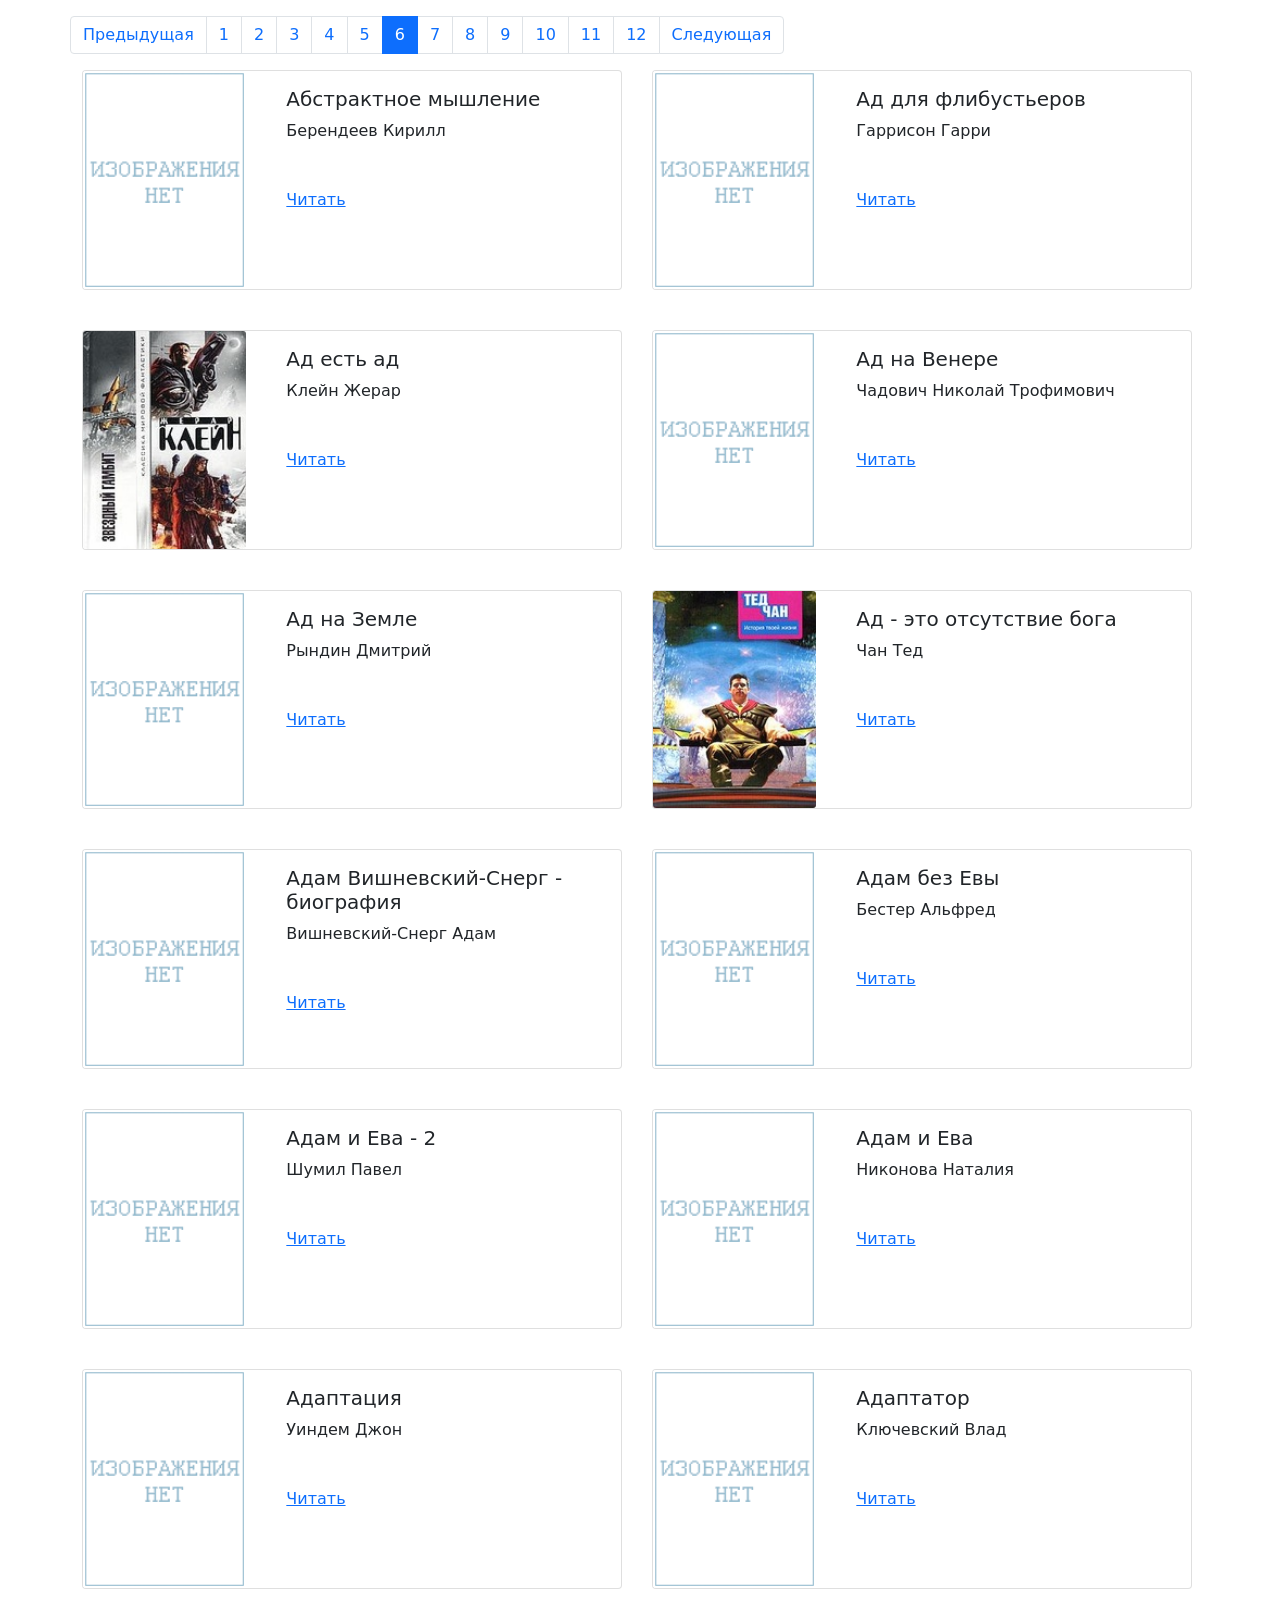
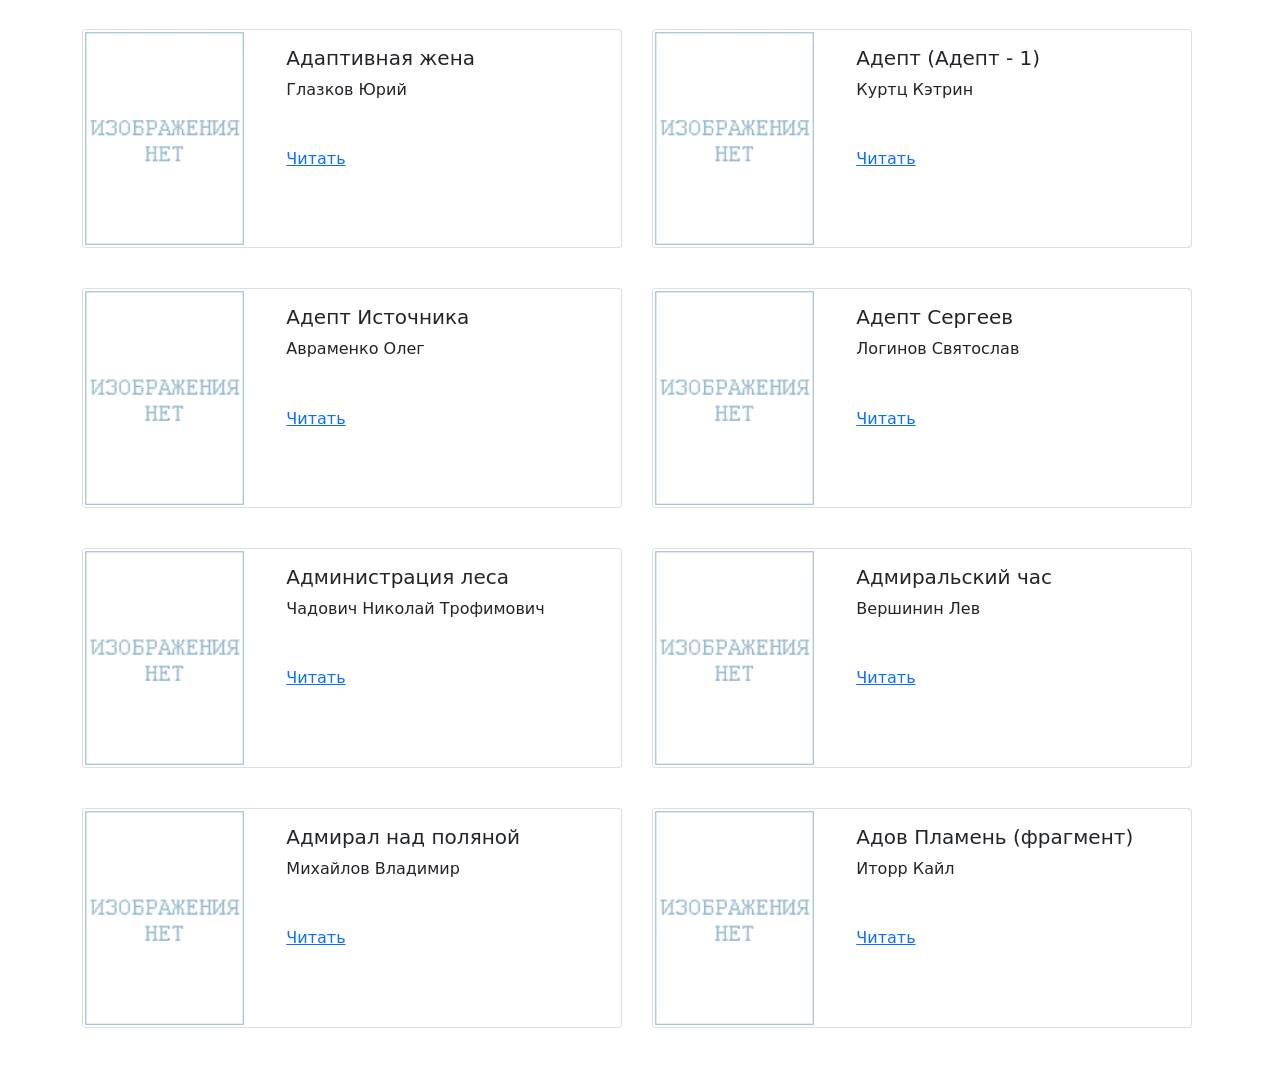
<file: pages/index6.html>
<!DOCTYPE html>
<html lang="ru">
  <head>
      <meta charset="UTF-8">
      <meta name="viewport" content="width=device-width, initial-scale=1.0">
      <title>Document</title>
      <link rel="icon" href="../static/icon.png">
      <link rel="stylesheet" href="../static/bootstrap.min.css">
  </head>
  <body>
    <div class="container">
      <div class="row justify-content-md-center mt-3">
        <ul class="pagination">
          
            <li class="page-item">
              <a class="page-link" href="../pages/index5.html">
                <span aria-hidden="true">Предыдущая</span>
              </a>
            </li>
          
          
            
              <li class="page-item"><a class="page-link" href="../pages/index1.html">
                1
              </a></li>
            
          
            
              <li class="page-item"><a class="page-link" href="../pages/index2.html">
                2
              </a></li>
            
          
            
              <li class="page-item"><a class="page-link" href="../pages/index3.html">
                3
              </a></li>
            
          
            
              <li class="page-item"><a class="page-link" href="../pages/index4.html">
                4
              </a></li>
            
          
            
              <li class="page-item"><a class="page-link" href="../pages/index5.html">
                5
              </a></li>
            
          
            
              <li class="page-item active" aria-current="page">
                <a class="page-link" href="../pages/index6.html">
                  6
                  <span class="sr-only"></span></a>
              </li>
            
          
            
              <li class="page-item"><a class="page-link" href="../pages/index7.html">
                7
              </a></li>
            
          
            
              <li class="page-item"><a class="page-link" href="../pages/index8.html">
                8
              </a></li>
            
          
            
              <li class="page-item"><a class="page-link" href="../pages/index9.html">
                9
              </a></li>
            
          
            
              <li class="page-item"><a class="page-link" href="../pages/index10.html">
                10
              </a></li>
            
          
            
              <li class="page-item"><a class="page-link" href="../pages/index11.html">
                11
              </a></li>
            
          
            
              <li class="page-item"><a class="page-link" href="../pages/index12.html">
                12
              </a></li>
            
          
          
            <li class="page-item">
              <a class="page-link" href="../pages/index7.html">
                <span aria-hidden="true">Следующая</span>
              </a>
            </li>
          
        </ul>
      </div>
    </div>
    <div class="container">
      <div class="row">
        
          <div class="col-md-6 mb-4">
            <div class="card mb-3" style="max-width: 540px;">
              <div class="row no-gutters">
                <div class="col-md-4">
                  <img src="../media/image/nopic.gif" class="card-img" alt="Абстрактное мышление">
                </div>
                <div class="col-md-8">
                  <div class="card-body">
                    <h5 class="card-title">
                      Абстрактное мышление
                    </h5>
                    <p class="card-text">
                      Берендеев Кирилл
                    </p>
                    <h6>
                      
                        <span class="badge badge-secondary mr-2">
                          Научная фантастика
                        </span>
                      
                    </h6>
                    <p class="card-text"><a href="../media/books/%D0%90%D0%B1%D1%81%D1%82%D1%80%D0%B0%D0%BA%D1%82%D0%BD%D0%BE%D0%B5%20%D0%BC%D1%8B%D1%88%D0%BB%D0%B5%D0%BD%D0%B8%D0%B5.txt" target="_blank">Читать</a></p>
                  </div>
                </div>
              </div>
            </div>
          </div>
        
          <div class="col-md-6 mb-4">
            <div class="card mb-3" style="max-width: 540px;">
              <div class="row no-gutters">
                <div class="col-md-4">
                  <img src="../media/image/nopic.gif" class="card-img" alt="Ад для флибустьеров">
                </div>
                <div class="col-md-8">
                  <div class="card-body">
                    <h5 class="card-title">
                      Ад для флибустьеров
                    </h5>
                    <p class="card-text">
                      Гаррисон Гарри
                    </p>
                    <h6>
                      
                        <span class="badge badge-secondary mr-2">
                          Научная фантастика
                        </span>
                      
                    </h6>
                    <p class="card-text"><a href="../media/books/%D0%90%D0%B4%20%D0%B4%D0%BB%D1%8F%20%D1%84%D0%BB%D0%B8%D0%B1%D1%83%D1%81%D1%82%D1%8C%D0%B5%D1%80%D0%BE%D0%B2.txt" target="_blank">Читать</a></p>
                  </div>
                </div>
              </div>
            </div>
          </div>
        
          <div class="col-md-6 mb-4">
            <div class="card mb-3" style="max-width: 540px;">
              <div class="row no-gutters">
                <div class="col-md-4">
                  <img src="../media/image/19005.jpg" class="card-img" alt="Ад есть ад">
                </div>
                <div class="col-md-8">
                  <div class="card-body">
                    <h5 class="card-title">
                      Ад есть ад
                    </h5>
                    <p class="card-text">
                      Клейн Жерар
                    </p>
                    <h6>
                      
                        <span class="badge badge-secondary mr-2">
                          Научная фантастика
                        </span>
                      
                    </h6>
                    <p class="card-text"><a href="../media/books/%D0%90%D0%B4%20%D0%B5%D1%81%D1%82%D1%8C%20%D0%B0%D0%B4.txt" target="_blank">Читать</a></p>
                  </div>
                </div>
              </div>
            </div>
          </div>
        
          <div class="col-md-6 mb-4">
            <div class="card mb-3" style="max-width: 540px;">
              <div class="row no-gutters">
                <div class="col-md-4">
                  <img src="../media/image/nopic.gif" class="card-img" alt="Ад на Венере">
                </div>
                <div class="col-md-8">
                  <div class="card-body">
                    <h5 class="card-title">
                      Ад на Венере
                    </h5>
                    <p class="card-text">
                      Чадович Николай Трофимович
                    </p>
                    <h6>
                      
                        <span class="badge badge-secondary mr-2">
                          Научная фантастика
                        </span>
                      
                    </h6>
                    <p class="card-text"><a href="../media/books/%D0%90%D0%B4%20%D0%BD%D0%B0%20%D0%92%D0%B5%D0%BD%D0%B5%D1%80%D0%B5.txt" target="_blank">Читать</a></p>
                  </div>
                </div>
              </div>
            </div>
          </div>
        
          <div class="col-md-6 mb-4">
            <div class="card mb-3" style="max-width: 540px;">
              <div class="row no-gutters">
                <div class="col-md-4">
                  <img src="../media/image/nopic.gif" class="card-img" alt="Ад на Земле">
                </div>
                <div class="col-md-8">
                  <div class="card-body">
                    <h5 class="card-title">
                      Ад на Земле
                    </h5>
                    <p class="card-text">
                      Рындин Дмитрий
                    </p>
                    <h6>
                      
                        <span class="badge badge-secondary mr-2">
                          Научная фантастика
                        </span>
                      
                    </h6>
                    <p class="card-text"><a href="../media/books/%D0%90%D0%B4%20%D0%BD%D0%B0%20%D0%97%D0%B5%D0%BC%D0%BB%D0%B5.txt" target="_blank">Читать</a></p>
                  </div>
                </div>
              </div>
            </div>
          </div>
        
          <div class="col-md-6 mb-4">
            <div class="card mb-3" style="max-width: 540px;">
              <div class="row no-gutters">
                <div class="col-md-4">
                  <img src="../media/image/19009.jpg" class="card-img" alt="Ад - это отсутствие бога">
                </div>
                <div class="col-md-8">
                  <div class="card-body">
                    <h5 class="card-title">
                      Ад - это отсутствие бога
                    </h5>
                    <p class="card-text">
                      Чан Тед
                    </p>
                    <h6>
                      
                        <span class="badge badge-secondary mr-2">
                          Научная фантастика
                        </span>
                      
                    </h6>
                    <p class="card-text"><a href="../media/books/%D0%90%D0%B4%20-%20%D1%8D%D1%82%D0%BE%20%D0%BE%D1%82%D1%81%D1%83%D1%82%D1%81%D1%82%D0%B2%D0%B8%D0%B5%20%D0%B1%D0%BE%D0%B3%D0%B0.txt" target="_blank">Читать</a></p>
                  </div>
                </div>
              </div>
            </div>
          </div>
        
          <div class="col-md-6 mb-4">
            <div class="card mb-3" style="max-width: 540px;">
              <div class="row no-gutters">
                <div class="col-md-4">
                  <img src="../media/image/nopic.gif" class="card-img" alt="Адам Вишневский-Снерг - биография">
                </div>
                <div class="col-md-8">
                  <div class="card-body">
                    <h5 class="card-title">
                      Адам Вишневский-Снерг - биография
                    </h5>
                    <p class="card-text">
                      Вишневский-Снерг Адам
                    </p>
                    <h6>
                      
                        <span class="badge badge-secondary mr-2">
                          Научная фантастика
                        </span>
                      
                    </h6>
                    <p class="card-text"><a href="../media/books/%D0%90%D0%B4%D0%B0%D0%BC%20%D0%92%D0%B8%D1%88%D0%BD%D0%B5%D0%B2%D1%81%D0%BA%D0%B8%D0%B9-%D0%A1%D0%BD%D0%B5%D1%80%D0%B3%20-%20%D0%B1%D0%B8%D0%BE%D0%B3%D1%80%D0%B0%D1%84%D0%B8%D1%8F.txt" target="_blank">Читать</a></p>
                  </div>
                </div>
              </div>
            </div>
          </div>
        
          <div class="col-md-6 mb-4">
            <div class="card mb-3" style="max-width: 540px;">
              <div class="row no-gutters">
                <div class="col-md-4">
                  <img src="../media/image/nopic.gif" class="card-img" alt="Адам без Евы">
                </div>
                <div class="col-md-8">
                  <div class="card-body">
                    <h5 class="card-title">
                      Адам без Евы
                    </h5>
                    <p class="card-text">
                      Бестер Альфред
                    </p>
                    <h6>
                      
                        <span class="badge badge-secondary mr-2">
                          Научная фантастика
                        </span>
                      
                    </h6>
                    <p class="card-text"><a href="../media/books/%D0%90%D0%B4%D0%B0%D0%BC%20%D0%B1%D0%B5%D0%B7%20%D0%95%D0%B2%D1%8B.txt" target="_blank">Читать</a></p>
                  </div>
                </div>
              </div>
            </div>
          </div>
        
          <div class="col-md-6 mb-4">
            <div class="card mb-3" style="max-width: 540px;">
              <div class="row no-gutters">
                <div class="col-md-4">
                  <img src="../media/image/nopic.gif" class="card-img" alt="Адам и Ева - 2">
                </div>
                <div class="col-md-8">
                  <div class="card-body">
                    <h5 class="card-title">
                      Адам и Ева - 2
                    </h5>
                    <p class="card-text">
                      Шумил Павел
                    </p>
                    <h6>
                      
                        <span class="badge badge-secondary mr-2">
                          Научная фантастика
                        </span>
                      
                    </h6>
                    <p class="card-text"><a href="../media/books/%D0%90%D0%B4%D0%B0%D0%BC%20%D0%B8%20%D0%95%D0%B2%D0%B0%20-%202.txt" target="_blank">Читать</a></p>
                  </div>
                </div>
              </div>
            </div>
          </div>
        
          <div class="col-md-6 mb-4">
            <div class="card mb-3" style="max-width: 540px;">
              <div class="row no-gutters">
                <div class="col-md-4">
                  <img src="../media/image/nopic.gif" class="card-img" alt="Адам и Ева">
                </div>
                <div class="col-md-8">
                  <div class="card-body">
                    <h5 class="card-title">
                      Адам и Ева
                    </h5>
                    <p class="card-text">
                      Никонова Наталия
                    </p>
                    <h6>
                      
                        <span class="badge badge-secondary mr-2">
                          Научная фантастика
                        </span>
                      
                    </h6>
                    <p class="card-text"><a href="../media/books/%D0%90%D0%B4%D0%B0%D0%BC%20%D0%B8%20%D0%95%D0%B2%D0%B0.txt" target="_blank">Читать</a></p>
                  </div>
                </div>
              </div>
            </div>
          </div>
        
          <div class="col-md-6 mb-4">
            <div class="card mb-3" style="max-width: 540px;">
              <div class="row no-gutters">
                <div class="col-md-4">
                  <img src="../media/image/nopic.gif" class="card-img" alt="Адаптация">
                </div>
                <div class="col-md-8">
                  <div class="card-body">
                    <h5 class="card-title">
                      Адаптация
                    </h5>
                    <p class="card-text">
                      Уиндем Джон
                    </p>
                    <h6>
                      
                        <span class="badge badge-secondary mr-2">
                          Научная фантастика
                        </span>
                      
                    </h6>
                    <p class="card-text"><a href="../media/books/%D0%90%D0%B4%D0%B0%D0%BF%D1%82%D0%B0%D1%86%D0%B8%D1%8F.txt" target="_blank">Читать</a></p>
                  </div>
                </div>
              </div>
            </div>
          </div>
        
          <div class="col-md-6 mb-4">
            <div class="card mb-3" style="max-width: 540px;">
              <div class="row no-gutters">
                <div class="col-md-4">
                  <img src="../media/image/nopic.gif" class="card-img" alt="Адаптатор">
                </div>
                <div class="col-md-8">
                  <div class="card-body">
                    <h5 class="card-title">
                      Адаптатор
                    </h5>
                    <p class="card-text">
                      Ключевский Влад
                    </p>
                    <h6>
                      
                        <span class="badge badge-secondary mr-2">
                          Научная фантастика
                        </span>
                      
                    </h6>
                    <p class="card-text"><a href="../media/books/%D0%90%D0%B4%D0%B0%D0%BF%D1%82%D0%B0%D1%82%D0%BE%D1%80.txt" target="_blank">Читать</a></p>
                  </div>
                </div>
              </div>
            </div>
          </div>
        
          <div class="col-md-6 mb-4">
            <div class="card mb-3" style="max-width: 540px;">
              <div class="row no-gutters">
                <div class="col-md-4">
                  <img src="../media/image/nopic.gif" class="card-img" alt="Адаптивная жена">
                </div>
                <div class="col-md-8">
                  <div class="card-body">
                    <h5 class="card-title">
                      Адаптивная жена
                    </h5>
                    <p class="card-text">
                      Глазков Юрий
                    </p>
                    <h6>
                      
                        <span class="badge badge-secondary mr-2">
                          Научная фантастика
                        </span>
                      
                    </h6>
                    <p class="card-text"><a href="../media/books/%D0%90%D0%B4%D0%B0%D0%BF%D1%82%D0%B8%D0%B2%D0%BD%D0%B0%D1%8F%20%D0%B6%D0%B5%D0%BD%D0%B0.txt" target="_blank">Читать</a></p>
                  </div>
                </div>
              </div>
            </div>
          </div>
        
          <div class="col-md-6 mb-4">
            <div class="card mb-3" style="max-width: 540px;">
              <div class="row no-gutters">
                <div class="col-md-4">
                  <img src="../media/image/nopic.gif" class="card-img" alt="Адепт (Адепт - 1)">
                </div>
                <div class="col-md-8">
                  <div class="card-body">
                    <h5 class="card-title">
                      Адепт (Адепт - 1)
                    </h5>
                    <p class="card-text">
                      Куртц Кэтрин
                    </p>
                    <h6>
                      
                        <span class="badge badge-secondary mr-2">
                          Научная фантастика
                        </span>
                      
                    </h6>
                    <p class="card-text"><a href="../media/books/%D0%90%D0%B4%D0%B5%D0%BF%D1%82%20%28%D0%90%D0%B4%D0%B5%D0%BF%D1%82%20-%201%29.txt" target="_blank">Читать</a></p>
                  </div>
                </div>
              </div>
            </div>
          </div>
        
          <div class="col-md-6 mb-4">
            <div class="card mb-3" style="max-width: 540px;">
              <div class="row no-gutters">
                <div class="col-md-4">
                  <img src="../media/image/nopic.gif" class="card-img" alt="Адепт Источника">
                </div>
                <div class="col-md-8">
                  <div class="card-body">
                    <h5 class="card-title">
                      Адепт Источника
                    </h5>
                    <p class="card-text">
                      Авраменко Олег
                    </p>
                    <h6>
                      
                        <span class="badge badge-secondary mr-2">
                          Научная фантастика
                        </span>
                      
                    </h6>
                    <p class="card-text"><a href="../media/books/%D0%90%D0%B4%D0%B5%D0%BF%D1%82%20%D0%98%D1%81%D1%82%D0%BE%D1%87%D0%BD%D0%B8%D0%BA%D0%B0.txt" target="_blank">Читать</a></p>
                  </div>
                </div>
              </div>
            </div>
          </div>
        
          <div class="col-md-6 mb-4">
            <div class="card mb-3" style="max-width: 540px;">
              <div class="row no-gutters">
                <div class="col-md-4">
                  <img src="../media/image/nopic.gif" class="card-img" alt="Адепт Сергеев">
                </div>
                <div class="col-md-8">
                  <div class="card-body">
                    <h5 class="card-title">
                      Адепт Сергеев
                    </h5>
                    <p class="card-text">
                      Логинов Святослав
                    </p>
                    <h6>
                      
                        <span class="badge badge-secondary mr-2">
                          Научная фантастика
                        </span>
                      
                    </h6>
                    <p class="card-text"><a href="../media/books/%D0%90%D0%B4%D0%B5%D0%BF%D1%82%20%D0%A1%D0%B5%D1%80%D0%B3%D0%B5%D0%B5%D0%B2.txt" target="_blank">Читать</a></p>
                  </div>
                </div>
              </div>
            </div>
          </div>
        
          <div class="col-md-6 mb-4">
            <div class="card mb-3" style="max-width: 540px;">
              <div class="row no-gutters">
                <div class="col-md-4">
                  <img src="../media/image/nopic.gif" class="card-img" alt="Администрация леса">
                </div>
                <div class="col-md-8">
                  <div class="card-body">
                    <h5 class="card-title">
                      Администрация леса
                    </h5>
                    <p class="card-text">
                      Чадович Николай Трофимович
                    </p>
                    <h6>
                      
                        <span class="badge badge-secondary mr-2">
                          Научная фантастика
                        </span>
                      
                    </h6>
                    <p class="card-text"><a href="../media/books/%D0%90%D0%B4%D0%BC%D0%B8%D0%BD%D0%B8%D1%81%D1%82%D1%80%D0%B0%D1%86%D0%B8%D1%8F%20%D0%BB%D0%B5%D1%81%D0%B0.txt" target="_blank">Читать</a></p>
                  </div>
                </div>
              </div>
            </div>
          </div>
        
          <div class="col-md-6 mb-4">
            <div class="card mb-3" style="max-width: 540px;">
              <div class="row no-gutters">
                <div class="col-md-4">
                  <img src="../media/image/nopic.gif" class="card-img" alt="Адмиральский час">
                </div>
                <div class="col-md-8">
                  <div class="card-body">
                    <h5 class="card-title">
                      Адмиральский час
                    </h5>
                    <p class="card-text">
                      Вершинин Лев
                    </p>
                    <h6>
                      
                        <span class="badge badge-secondary mr-2">
                          Научная фантастика
                        </span>
                      
                    </h6>
                    <p class="card-text"><a href="../media/books/%D0%90%D0%B4%D0%BC%D0%B8%D1%80%D0%B0%D0%BB%D1%8C%D1%81%D0%BA%D0%B8%D0%B9%20%D1%87%D0%B0%D1%81.txt" target="_blank">Читать</a></p>
                  </div>
                </div>
              </div>
            </div>
          </div>
        
          <div class="col-md-6 mb-4">
            <div class="card mb-3" style="max-width: 540px;">
              <div class="row no-gutters">
                <div class="col-md-4">
                  <img src="../media/image/nopic.gif" class="card-img" alt="Адмирал над поляной">
                </div>
                <div class="col-md-8">
                  <div class="card-body">
                    <h5 class="card-title">
                      Адмирал над поляной
                    </h5>
                    <p class="card-text">
                      Михайлов Владимир
                    </p>
                    <h6>
                      
                        <span class="badge badge-secondary mr-2">
                          Научная фантастика
                        </span>
                      
                    </h6>
                    <p class="card-text"><a href="../media/books/%D0%90%D0%B4%D0%BC%D0%B8%D1%80%D0%B0%D0%BB%20%D0%BD%D0%B0%D0%B4%20%D0%BF%D0%BE%D0%BB%D1%8F%D0%BD%D0%BE%D0%B9.txt" target="_blank">Читать</a></p>
                  </div>
                </div>
              </div>
            </div>
          </div>
        
          <div class="col-md-6 mb-4">
            <div class="card mb-3" style="max-width: 540px;">
              <div class="row no-gutters">
                <div class="col-md-4">
                  <img src="../media/image/nopic.gif" class="card-img" alt="Адов Пламень (фрагмент)">
                </div>
                <div class="col-md-8">
                  <div class="card-body">
                    <h5 class="card-title">
                      Адов Пламень (фрагмент)
                    </h5>
                    <p class="card-text">
                      Иторр Кайл
                    </p>
                    <h6>
                      
                        <span class="badge badge-secondary mr-2">
                          Научная фантастика
                        </span>
                      
                    </h6>
                    <p class="card-text"><a href="../media/books/%D0%90%D0%B4%D0%BE%D0%B2%20%D0%9F%D0%BB%D0%B0%D0%BC%D0%B5%D0%BD%D1%8C%20%28%D1%84%D1%80%D0%B0%D0%B3%D0%BC%D0%B5%D0%BD%D1%82%29.txt" target="_blank">Читать</a></p>
                  </div>
                </div>
              </div>
            </div>
          </div>
        
      </div>
    </div>
  </body>
</html>
</file>
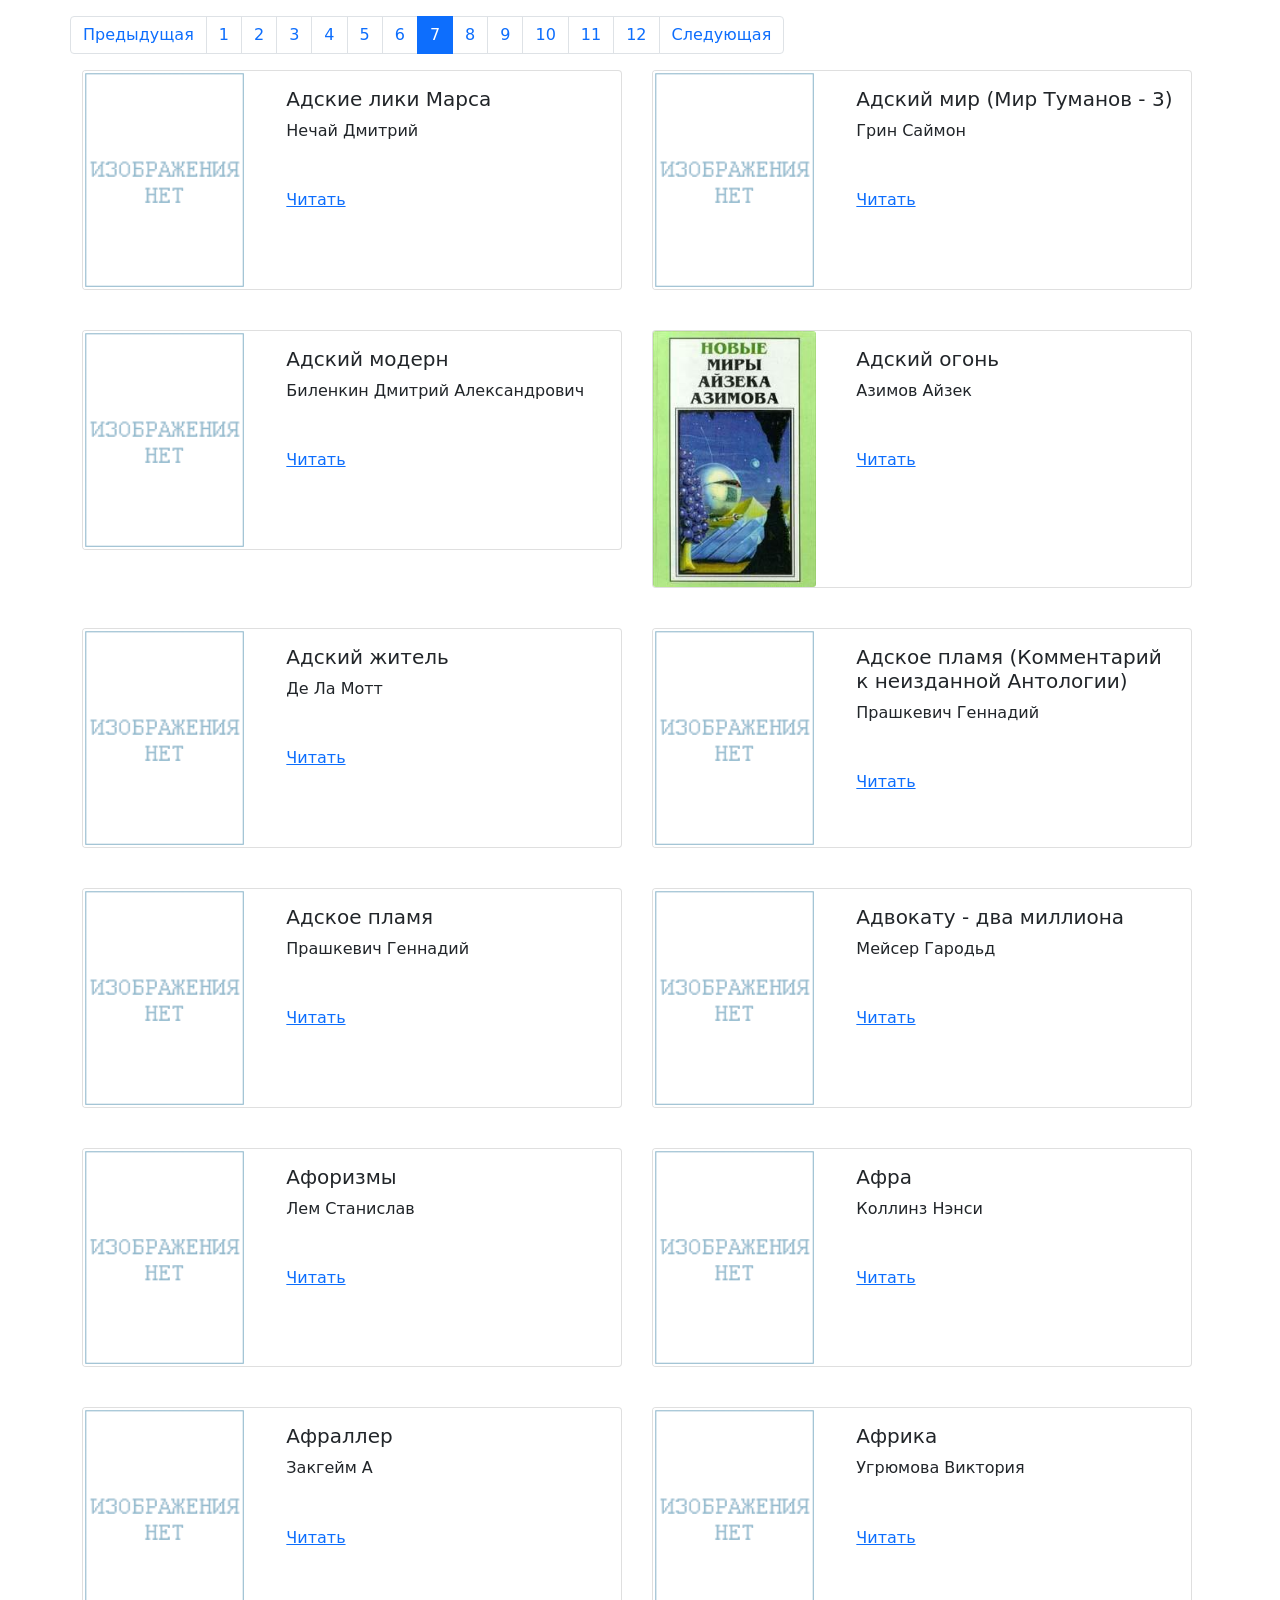
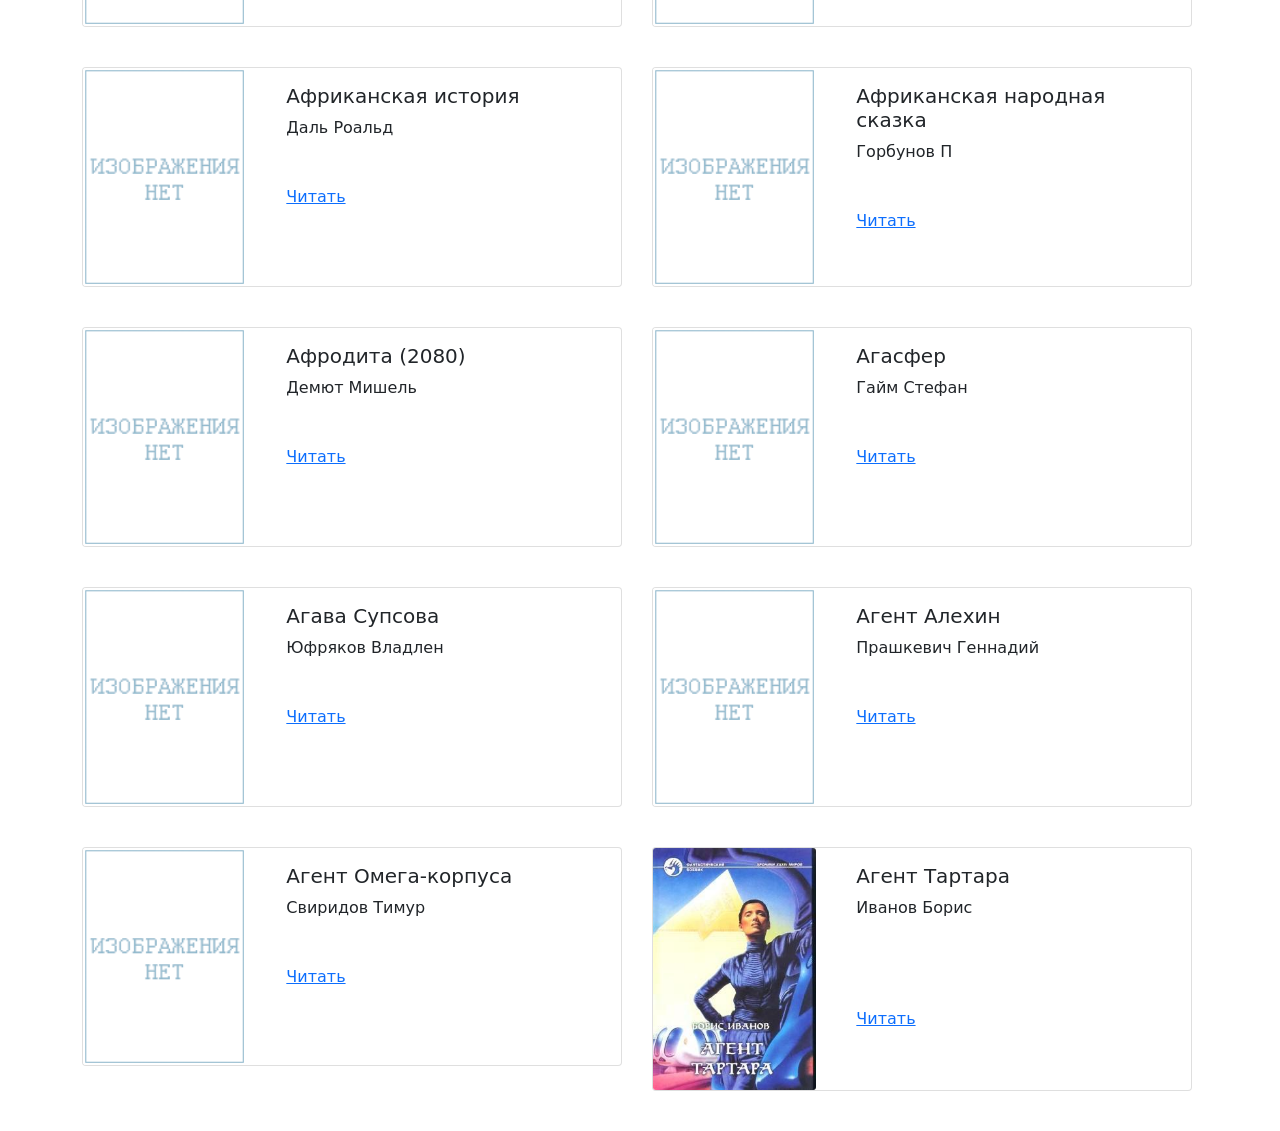
<file: pages/index7.html>
<!DOCTYPE html>
<html lang="ru">
  <head>
      <meta charset="UTF-8">
      <meta name="viewport" content="width=device-width, initial-scale=1.0">
      <title>Document</title>
      <link rel="icon" href="../static/icon.png">
      <link rel="stylesheet" href="../static/bootstrap.min.css">
  </head>
  <body>
    <div class="container">
      <div class="row justify-content-md-center mt-3">
        <ul class="pagination">
          
            <li class="page-item">
              <a class="page-link" href="../pages/index6.html">
                <span aria-hidden="true">Предыдущая</span>
              </a>
            </li>
          
          
            
              <li class="page-item"><a class="page-link" href="../pages/index1.html">
                1
              </a></li>
            
          
            
              <li class="page-item"><a class="page-link" href="../pages/index2.html">
                2
              </a></li>
            
          
            
              <li class="page-item"><a class="page-link" href="../pages/index3.html">
                3
              </a></li>
            
          
            
              <li class="page-item"><a class="page-link" href="../pages/index4.html">
                4
              </a></li>
            
          
            
              <li class="page-item"><a class="page-link" href="../pages/index5.html">
                5
              </a></li>
            
          
            
              <li class="page-item"><a class="page-link" href="../pages/index6.html">
                6
              </a></li>
            
          
            
              <li class="page-item active" aria-current="page">
                <a class="page-link" href="../pages/index7.html">
                  7
                  <span class="sr-only"></span></a>
              </li>
            
          
            
              <li class="page-item"><a class="page-link" href="../pages/index8.html">
                8
              </a></li>
            
          
            
              <li class="page-item"><a class="page-link" href="../pages/index9.html">
                9
              </a></li>
            
          
            
              <li class="page-item"><a class="page-link" href="../pages/index10.html">
                10
              </a></li>
            
          
            
              <li class="page-item"><a class="page-link" href="../pages/index11.html">
                11
              </a></li>
            
          
            
              <li class="page-item"><a class="page-link" href="../pages/index12.html">
                12
              </a></li>
            
          
          
            <li class="page-item">
              <a class="page-link" href="../pages/index8.html">
                <span aria-hidden="true">Следующая</span>
              </a>
            </li>
          
        </ul>
      </div>
    </div>
    <div class="container">
      <div class="row">
        
          <div class="col-md-6 mb-4">
            <div class="card mb-3" style="max-width: 540px;">
              <div class="row no-gutters">
                <div class="col-md-4">
                  <img src="../media/image/nopic.gif" class="card-img" alt="Адские лики Марса">
                </div>
                <div class="col-md-8">
                  <div class="card-body">
                    <h5 class="card-title">
                      Адские лики Марса
                    </h5>
                    <p class="card-text">
                      Нечай Дмитрий
                    </p>
                    <h6>
                      
                        <span class="badge badge-secondary mr-2">
                          Научная фантастика
                        </span>
                      
                    </h6>
                    <p class="card-text"><a href="../media/books/%D0%90%D0%B4%D1%81%D0%BA%D0%B8%D0%B5%20%D0%BB%D0%B8%D0%BA%D0%B8%20%D0%9C%D0%B0%D1%80%D1%81%D0%B0.txt" target="_blank">Читать</a></p>
                  </div>
                </div>
              </div>
            </div>
          </div>
        
          <div class="col-md-6 mb-4">
            <div class="card mb-3" style="max-width: 540px;">
              <div class="row no-gutters">
                <div class="col-md-4">
                  <img src="../media/image/nopic.gif" class="card-img" alt="Адский мир (Мир Туманов - 3)">
                </div>
                <div class="col-md-8">
                  <div class="card-body">
                    <h5 class="card-title">
                      Адский мир (Мир Туманов - 3)
                    </h5>
                    <p class="card-text">
                      Грин Саймон
                    </p>
                    <h6>
                      
                        <span class="badge badge-secondary mr-2">
                          Научная фантастика
                        </span>
                      
                    </h6>
                    <p class="card-text"><a href="../media/books/%D0%90%D0%B4%D1%81%D0%BA%D0%B8%D0%B9%20%D0%BC%D0%B8%D1%80%20%28%D0%9C%D0%B8%D1%80%20%D0%A2%D1%83%D0%BC%D0%B0%D0%BD%D0%BE%D0%B2%20-%203%29.txt" target="_blank">Читать</a></p>
                  </div>
                </div>
              </div>
            </div>
          </div>
        
          <div class="col-md-6 mb-4">
            <div class="card mb-3" style="max-width: 540px;">
              <div class="row no-gutters">
                <div class="col-md-4">
                  <img src="../media/image/nopic.gif" class="card-img" alt="Адский модерн">
                </div>
                <div class="col-md-8">
                  <div class="card-body">
                    <h5 class="card-title">
                      Адский модерн
                    </h5>
                    <p class="card-text">
                      Биленкин Дмитрий Александрович
                    </p>
                    <h6>
                      
                        <span class="badge badge-secondary mr-2">
                          Научная фантастика
                        </span>
                      
                    </h6>
                    <p class="card-text"><a href="../media/books/%D0%90%D0%B4%D1%81%D0%BA%D0%B8%D0%B9%20%D0%BC%D0%BE%D0%B4%D0%B5%D1%80%D0%BD.txt" target="_blank">Читать</a></p>
                  </div>
                </div>
              </div>
            </div>
          </div>
        
          <div class="col-md-6 mb-4">
            <div class="card mb-3" style="max-width: 540px;">
              <div class="row no-gutters">
                <div class="col-md-4">
                  <img src="../media/image/19036.jpg" class="card-img" alt="Адский огонь">
                </div>
                <div class="col-md-8">
                  <div class="card-body">
                    <h5 class="card-title">
                      Адский огонь
                    </h5>
                    <p class="card-text">
                      Азимов Айзек
                    </p>
                    <h6>
                      
                        <span class="badge badge-secondary mr-2">
                          Научная фантастика
                        </span>
                      
                    </h6>
                    <p class="card-text"><a href="../media/books/%D0%90%D0%B4%D1%81%D0%BA%D0%B8%D0%B9%20%D0%BE%D0%B3%D0%BE%D0%BD%D1%8C.txt" target="_blank">Читать</a></p>
                  </div>
                </div>
              </div>
            </div>
          </div>
        
          <div class="col-md-6 mb-4">
            <div class="card mb-3" style="max-width: 540px;">
              <div class="row no-gutters">
                <div class="col-md-4">
                  <img src="../media/image/nopic.gif" class="card-img" alt="Адский житель">
                </div>
                <div class="col-md-8">
                  <div class="card-body">
                    <h5 class="card-title">
                      Адский житель
                    </h5>
                    <p class="card-text">
                      Де Ла Мотт
                    </p>
                    <h6>
                      
                        <span class="badge badge-secondary mr-2">
                          Научная фантастика
                        </span>
                      
                    </h6>
                    <p class="card-text"><a href="../media/books/%D0%90%D0%B4%D1%81%D0%BA%D0%B8%D0%B9%20%D0%B6%D0%B8%D1%82%D0%B5%D0%BB%D1%8C.txt" target="_blank">Читать</a></p>
                  </div>
                </div>
              </div>
            </div>
          </div>
        
          <div class="col-md-6 mb-4">
            <div class="card mb-3" style="max-width: 540px;">
              <div class="row no-gutters">
                <div class="col-md-4">
                  <img src="../media/image/nopic.gif" class="card-img" alt="Адское пламя (Комментарий к неизданной Антологии)">
                </div>
                <div class="col-md-8">
                  <div class="card-body">
                    <h5 class="card-title">
                      Адское пламя (Комментарий к неизданной Антологии)
                    </h5>
                    <p class="card-text">
                      Прашкевич Геннадий
                    </p>
                    <h6>
                      
                        <span class="badge badge-secondary mr-2">
                          Научная фантастика
                        </span>
                      
                    </h6>
                    <p class="card-text"><a href="../media/books/%D0%90%D0%B4%D1%81%D0%BA%D0%BE%D0%B5%20%D0%BF%D0%BB%D0%B0%D0%BC%D1%8F%20%28%D0%9A%D0%BE%D0%BC%D0%BC%D0%B5%D0%BD%D1%82%D0%B0%D1%80%D0%B8%D0%B9%20%D0%BA%20%D0%BD%D0%B5%D0%B8%D0%B7%D0%B4%D0%B0%D0%BD%D0%BD%D0%BE%D0%B9%20%D0%90%D0%BD%D1%82%D0%BE%D0%BB%D0%BE%D0%B3%D0%B8%D0%B8%29.txt" target="_blank">Читать</a></p>
                  </div>
                </div>
              </div>
            </div>
          </div>
        
          <div class="col-md-6 mb-4">
            <div class="card mb-3" style="max-width: 540px;">
              <div class="row no-gutters">
                <div class="col-md-4">
                  <img src="../media/image/nopic.gif" class="card-img" alt="Адское пламя">
                </div>
                <div class="col-md-8">
                  <div class="card-body">
                    <h5 class="card-title">
                      Адское пламя
                    </h5>
                    <p class="card-text">
                      Прашкевич Геннадий
                    </p>
                    <h6>
                      
                        <span class="badge badge-secondary mr-2">
                          Научная фантастика
                        </span>
                      
                    </h6>
                    <p class="card-text"><a href="../media/books/%D0%90%D0%B4%D1%81%D0%BA%D0%BE%D0%B5%20%D0%BF%D0%BB%D0%B0%D0%BC%D1%8F.txt" target="_blank">Читать</a></p>
                  </div>
                </div>
              </div>
            </div>
          </div>
        
          <div class="col-md-6 mb-4">
            <div class="card mb-3" style="max-width: 540px;">
              <div class="row no-gutters">
                <div class="col-md-4">
                  <img src="../media/image/nopic.gif" class="card-img" alt="Адвокату - два миллиона">
                </div>
                <div class="col-md-8">
                  <div class="card-body">
                    <h5 class="card-title">
                      Адвокату - два миллиона
                    </h5>
                    <p class="card-text">
                      Мейсер Гародьд
                    </p>
                    <h6>
                      
                        <span class="badge badge-secondary mr-2">
                          Научная фантастика
                        </span>
                      
                    </h6>
                    <p class="card-text"><a href="../media/books/%D0%90%D0%B4%D0%B2%D0%BE%D0%BA%D0%B0%D1%82%D1%83%20-%20%D0%B4%D0%B2%D0%B0%20%D0%BC%D0%B8%D0%BB%D0%BB%D0%B8%D0%BE%D0%BD%D0%B0.txt" target="_blank">Читать</a></p>
                  </div>
                </div>
              </div>
            </div>
          </div>
        
          <div class="col-md-6 mb-4">
            <div class="card mb-3" style="max-width: 540px;">
              <div class="row no-gutters">
                <div class="col-md-4">
                  <img src="../media/image/nopic.gif" class="card-img" alt="Афоризмы">
                </div>
                <div class="col-md-8">
                  <div class="card-body">
                    <h5 class="card-title">
                      Афоризмы
                    </h5>
                    <p class="card-text">
                      Лем Станислав
                    </p>
                    <h6>
                      
                        <span class="badge badge-secondary mr-2">
                          Научная фантастика
                        </span>
                      
                    </h6>
                    <p class="card-text"><a href="../media/books/%D0%90%D1%84%D0%BE%D1%80%D0%B8%D0%B7%D0%BC%D1%8B.txt" target="_blank">Читать</a></p>
                  </div>
                </div>
              </div>
            </div>
          </div>
        
          <div class="col-md-6 mb-4">
            <div class="card mb-3" style="max-width: 540px;">
              <div class="row no-gutters">
                <div class="col-md-4">
                  <img src="../media/image/nopic.gif" class="card-img" alt="Афра">
                </div>
                <div class="col-md-8">
                  <div class="card-body">
                    <h5 class="card-title">
                      Афра
                    </h5>
                    <p class="card-text">
                      Коллинз Нэнси
                    </p>
                    <h6>
                      
                        <span class="badge badge-secondary mr-2">
                          Научная фантастика
                        </span>
                      
                    </h6>
                    <p class="card-text"><a href="../media/books/%D0%90%D1%84%D1%80%D0%B0.txt" target="_blank">Читать</a></p>
                  </div>
                </div>
              </div>
            </div>
          </div>
        
          <div class="col-md-6 mb-4">
            <div class="card mb-3" style="max-width: 540px;">
              <div class="row no-gutters">
                <div class="col-md-4">
                  <img src="../media/image/nopic.gif" class="card-img" alt="Афраллер">
                </div>
                <div class="col-md-8">
                  <div class="card-body">
                    <h5 class="card-title">
                      Афраллер
                    </h5>
                    <p class="card-text">
                      Закгейм А
                    </p>
                    <h6>
                      
                        <span class="badge badge-secondary mr-2">
                          Научная фантастика
                        </span>
                      
                    </h6>
                    <p class="card-text"><a href="../media/books/%D0%90%D1%84%D1%80%D0%B0%D0%BB%D0%BB%D0%B5%D1%80.txt" target="_blank">Читать</a></p>
                  </div>
                </div>
              </div>
            </div>
          </div>
        
          <div class="col-md-6 mb-4">
            <div class="card mb-3" style="max-width: 540px;">
              <div class="row no-gutters">
                <div class="col-md-4">
                  <img src="../media/image/nopic.gif" class="card-img" alt="Африка">
                </div>
                <div class="col-md-8">
                  <div class="card-body">
                    <h5 class="card-title">
                      Африка
                    </h5>
                    <p class="card-text">
                      Угрюмова Виктория
                    </p>
                    <h6>
                      
                        <span class="badge badge-secondary mr-2">
                          Научная фантастика
                        </span>
                      
                    </h6>
                    <p class="card-text"><a href="../media/books/%D0%90%D1%84%D1%80%D0%B8%D0%BA%D0%B0.txt" target="_blank">Читать</a></p>
                  </div>
                </div>
              </div>
            </div>
          </div>
        
          <div class="col-md-6 mb-4">
            <div class="card mb-3" style="max-width: 540px;">
              <div class="row no-gutters">
                <div class="col-md-4">
                  <img src="../media/image/nopic.gif" class="card-img" alt="Африканская история">
                </div>
                <div class="col-md-8">
                  <div class="card-body">
                    <h5 class="card-title">
                      Африканская история
                    </h5>
                    <p class="card-text">
                      Даль Роальд
                    </p>
                    <h6>
                      
                        <span class="badge badge-secondary mr-2">
                          Научная фантастика
                        </span>
                      
                    </h6>
                    <p class="card-text"><a href="../media/books/%D0%90%D1%84%D1%80%D0%B8%D0%BA%D0%B0%D0%BD%D1%81%D0%BA%D0%B0%D1%8F%20%D0%B8%D1%81%D1%82%D0%BE%D1%80%D0%B8%D1%8F.txt" target="_blank">Читать</a></p>
                  </div>
                </div>
              </div>
            </div>
          </div>
        
          <div class="col-md-6 mb-4">
            <div class="card mb-3" style="max-width: 540px;">
              <div class="row no-gutters">
                <div class="col-md-4">
                  <img src="../media/image/nopic.gif" class="card-img" alt="Африканская народная сказка">
                </div>
                <div class="col-md-8">
                  <div class="card-body">
                    <h5 class="card-title">
                      Африканская народная сказка
                    </h5>
                    <p class="card-text">
                      Горбунов П
                    </p>
                    <h6>
                      
                        <span class="badge badge-secondary mr-2">
                          Научная фантастика
                        </span>
                      
                    </h6>
                    <p class="card-text"><a href="../media/books/%D0%90%D1%84%D1%80%D0%B8%D0%BA%D0%B0%D0%BD%D1%81%D0%BA%D0%B0%D1%8F%20%D0%BD%D0%B0%D1%80%D0%BE%D0%B4%D0%BD%D0%B0%D1%8F%20%D1%81%D0%BA%D0%B0%D0%B7%D0%BA%D0%B0.txt" target="_blank">Читать</a></p>
                  </div>
                </div>
              </div>
            </div>
          </div>
        
          <div class="col-md-6 mb-4">
            <div class="card mb-3" style="max-width: 540px;">
              <div class="row no-gutters">
                <div class="col-md-4">
                  <img src="../media/image/nopic.gif" class="card-img" alt="Афродита (2080)">
                </div>
                <div class="col-md-8">
                  <div class="card-body">
                    <h5 class="card-title">
                      Афродита (2080)
                    </h5>
                    <p class="card-text">
                      Демют Мишель
                    </p>
                    <h6>
                      
                        <span class="badge badge-secondary mr-2">
                          Научная фантастика
                        </span>
                      
                    </h6>
                    <p class="card-text"><a href="../media/books/%D0%90%D1%84%D1%80%D0%BE%D0%B4%D0%B8%D1%82%D0%B0%20%282080%29.txt" target="_blank">Читать</a></p>
                  </div>
                </div>
              </div>
            </div>
          </div>
        
          <div class="col-md-6 mb-4">
            <div class="card mb-3" style="max-width: 540px;">
              <div class="row no-gutters">
                <div class="col-md-4">
                  <img src="../media/image/nopic.gif" class="card-img" alt="Агасфер">
                </div>
                <div class="col-md-8">
                  <div class="card-body">
                    <h5 class="card-title">
                      Агасфер
                    </h5>
                    <p class="card-text">
                      Гайм Стефан
                    </p>
                    <h6>
                      
                        <span class="badge badge-secondary mr-2">
                          Научная фантастика
                        </span>
                      
                    </h6>
                    <p class="card-text"><a href="../media/books/%D0%90%D0%B3%D0%B0%D1%81%D1%84%D0%B5%D1%80.txt" target="_blank">Читать</a></p>
                  </div>
                </div>
              </div>
            </div>
          </div>
        
          <div class="col-md-6 mb-4">
            <div class="card mb-3" style="max-width: 540px;">
              <div class="row no-gutters">
                <div class="col-md-4">
                  <img src="../media/image/nopic.gif" class="card-img" alt="Агава Супсова">
                </div>
                <div class="col-md-8">
                  <div class="card-body">
                    <h5 class="card-title">
                      Агава Супсова
                    </h5>
                    <p class="card-text">
                      Юфряков Владлен
                    </p>
                    <h6>
                      
                        <span class="badge badge-secondary mr-2">
                          Научная фантастика
                        </span>
                      
                    </h6>
                    <p class="card-text"><a href="../media/books/%D0%90%D0%B3%D0%B0%D0%B2%D0%B0%20%D0%A1%D1%83%D0%BF%D1%81%D0%BE%D0%B2%D0%B0.txt" target="_blank">Читать</a></p>
                  </div>
                </div>
              </div>
            </div>
          </div>
        
          <div class="col-md-6 mb-4">
            <div class="card mb-3" style="max-width: 540px;">
              <div class="row no-gutters">
                <div class="col-md-4">
                  <img src="../media/image/nopic.gif" class="card-img" alt="Агент Алехин">
                </div>
                <div class="col-md-8">
                  <div class="card-body">
                    <h5 class="card-title">
                      Агент Алехин
                    </h5>
                    <p class="card-text">
                      Прашкевич Геннадий
                    </p>
                    <h6>
                      
                        <span class="badge badge-secondary mr-2">
                          Научная фантастика
                        </span>
                      
                    </h6>
                    <p class="card-text"><a href="../media/books/%D0%90%D0%B3%D0%B5%D0%BD%D1%82%20%D0%90%D0%BB%D0%B5%D1%85%D0%B8%D0%BD.txt" target="_blank">Читать</a></p>
                  </div>
                </div>
              </div>
            </div>
          </div>
        
          <div class="col-md-6 mb-4">
            <div class="card mb-3" style="max-width: 540px;">
              <div class="row no-gutters">
                <div class="col-md-4">
                  <img src="../media/image/nopic.gif" class="card-img" alt="Агент Омега-корпуса">
                </div>
                <div class="col-md-8">
                  <div class="card-body">
                    <h5 class="card-title">
                      Агент Омега-корпуса
                    </h5>
                    <p class="card-text">
                      Свиридов Тимур
                    </p>
                    <h6>
                      
                        <span class="badge badge-secondary mr-2">
                          Научная фантастика
                        </span>
                      
                    </h6>
                    <p class="card-text"><a href="../media/books/%D0%90%D0%B3%D0%B5%D0%BD%D1%82%20%D0%9E%D0%BC%D0%B5%D0%B3%D0%B0-%D0%BA%D0%BE%D1%80%D0%BF%D1%83%D1%81%D0%B0.txt" target="_blank">Читать</a></p>
                  </div>
                </div>
              </div>
            </div>
          </div>
        
          <div class="col-md-6 mb-4">
            <div class="card mb-3" style="max-width: 540px;">
              <div class="row no-gutters">
                <div class="col-md-4">
                  <img src="../media/image/19057.jpg" class="card-img" alt="Агент Тартара">
                </div>
                <div class="col-md-8">
                  <div class="card-body">
                    <h5 class="card-title">
                      Агент Тартара
                    </h5>
                    <p class="card-text">
                      Иванов Борис
                    </p>
                    <h6>
                      
                        <span class="badge badge-secondary mr-2">
                          Детективная фантастика
                        </span>
                      
                        <span class="badge badge-secondary mr-2">
                          Космическая фантастика
                        </span>
                      
                        <span class="badge badge-secondary mr-2">
                          Научная фантастика
                        </span>
                      
                    </h6>
                    <p class="card-text"><a href="../media/books/%D0%90%D0%B3%D0%B5%D0%BD%D1%82%20%D0%A2%D0%B0%D1%80%D1%82%D0%B0%D1%80%D0%B0.txt" target="_blank">Читать</a></p>
                  </div>
                </div>
              </div>
            </div>
          </div>
        
      </div>
    </div>
  </body>
</html>
</file>
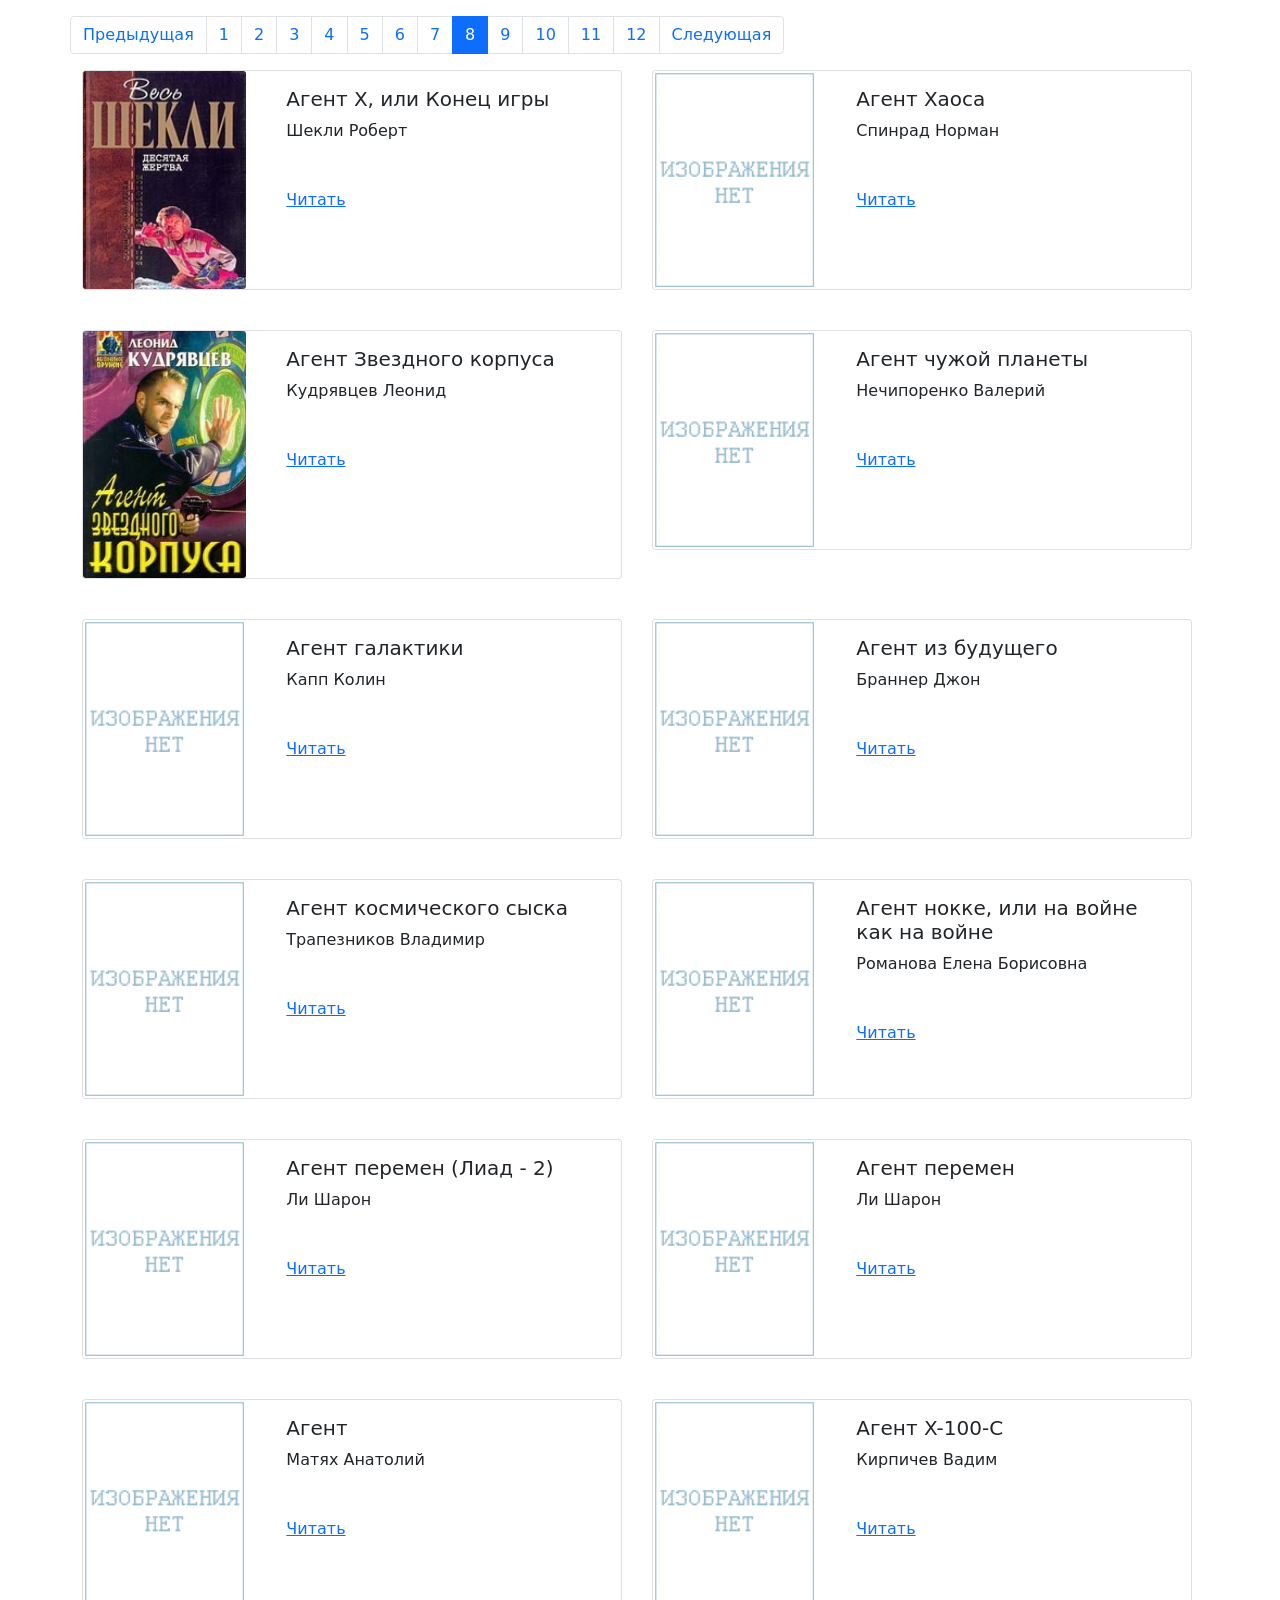
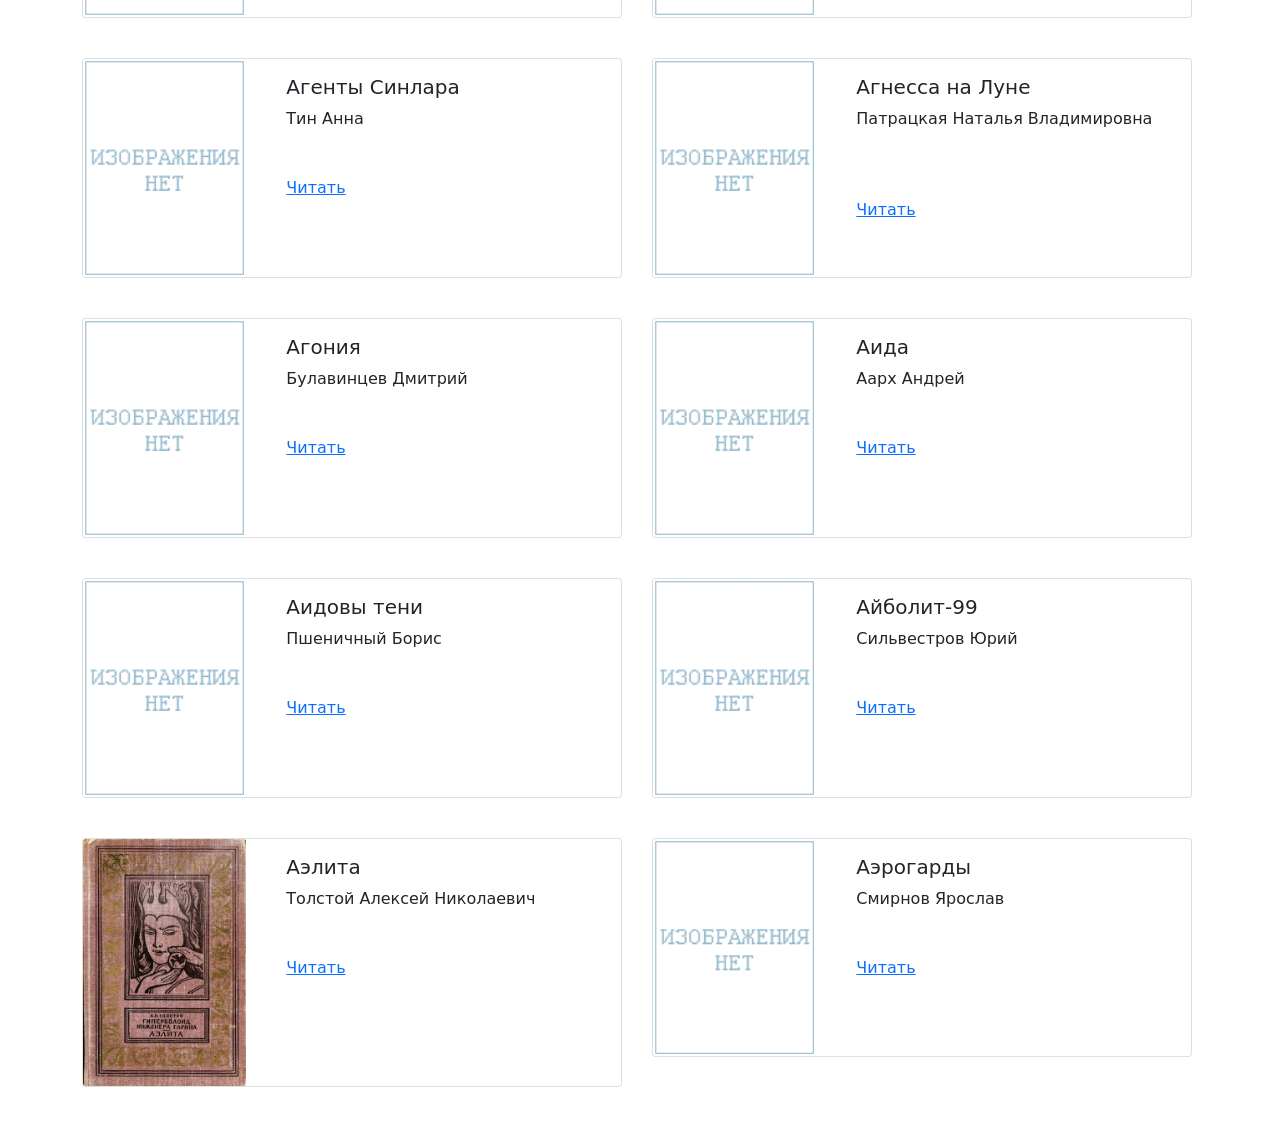
<file: pages/index8.html>
<!DOCTYPE html>
<html lang="ru">
  <head>
      <meta charset="UTF-8">
      <meta name="viewport" content="width=device-width, initial-scale=1.0">
      <title>Document</title>
      <link rel="icon" href="../static/icon.png">
      <link rel="stylesheet" href="../static/bootstrap.min.css">
  </head>
  <body>
    <div class="container">
      <div class="row justify-content-md-center mt-3">
        <ul class="pagination">
          
            <li class="page-item">
              <a class="page-link" href="../pages/index7.html">
                <span aria-hidden="true">Предыдущая</span>
              </a>
            </li>
          
          
            
              <li class="page-item"><a class="page-link" href="../pages/index1.html">
                1
              </a></li>
            
          
            
              <li class="page-item"><a class="page-link" href="../pages/index2.html">
                2
              </a></li>
            
          
            
              <li class="page-item"><a class="page-link" href="../pages/index3.html">
                3
              </a></li>
            
          
            
              <li class="page-item"><a class="page-link" href="../pages/index4.html">
                4
              </a></li>
            
          
            
              <li class="page-item"><a class="page-link" href="../pages/index5.html">
                5
              </a></li>
            
          
            
              <li class="page-item"><a class="page-link" href="../pages/index6.html">
                6
              </a></li>
            
          
            
              <li class="page-item"><a class="page-link" href="../pages/index7.html">
                7
              </a></li>
            
          
            
              <li class="page-item active" aria-current="page">
                <a class="page-link" href="../pages/index8.html">
                  8
                  <span class="sr-only"></span></a>
              </li>
            
          
            
              <li class="page-item"><a class="page-link" href="../pages/index9.html">
                9
              </a></li>
            
          
            
              <li class="page-item"><a class="page-link" href="../pages/index10.html">
                10
              </a></li>
            
          
            
              <li class="page-item"><a class="page-link" href="../pages/index11.html">
                11
              </a></li>
            
          
            
              <li class="page-item"><a class="page-link" href="../pages/index12.html">
                12
              </a></li>
            
          
          
            <li class="page-item">
              <a class="page-link" href="../pages/index9.html">
                <span aria-hidden="true">Следующая</span>
              </a>
            </li>
          
        </ul>
      </div>
    </div>
    <div class="container">
      <div class="row">
        
          <div class="col-md-6 mb-4">
            <div class="card mb-3" style="max-width: 540px;">
              <div class="row no-gutters">
                <div class="col-md-4">
                  <img src="../media/image/19060.jpg" class="card-img" alt="Агент Х, или Конец игры">
                </div>
                <div class="col-md-8">
                  <div class="card-body">
                    <h5 class="card-title">
                      Агент Х, или Конец игры
                    </h5>
                    <p class="card-text">
                      Шекли Роберт
                    </p>
                    <h6>
                      
                        <span class="badge badge-secondary mr-2">
                          Научная фантастика
                        </span>
                      
                    </h6>
                    <p class="card-text"><a href="../media/books/%D0%90%D0%B3%D0%B5%D0%BD%D1%82%20%D0%A5%2C%20%D0%B8%D0%BB%D0%B8%20%D0%9A%D0%BE%D0%BD%D0%B5%D1%86%20%D0%B8%D0%B3%D1%80%D1%8B.txt" target="_blank">Читать</a></p>
                  </div>
                </div>
              </div>
            </div>
          </div>
        
          <div class="col-md-6 mb-4">
            <div class="card mb-3" style="max-width: 540px;">
              <div class="row no-gutters">
                <div class="col-md-4">
                  <img src="../media/image/nopic.gif" class="card-img" alt="Агент Хаоса">
                </div>
                <div class="col-md-8">
                  <div class="card-body">
                    <h5 class="card-title">
                      Агент Хаоса
                    </h5>
                    <p class="card-text">
                      Спинрад Ноpман
                    </p>
                    <h6>
                      
                        <span class="badge badge-secondary mr-2">
                          Научная фантастика
                        </span>
                      
                    </h6>
                    <p class="card-text"><a href="../media/books/%D0%90%D0%B3%D0%B5%D0%BD%D1%82%20%D0%A5%D0%B0%D0%BE%D1%81%D0%B0.txt" target="_blank">Читать</a></p>
                  </div>
                </div>
              </div>
            </div>
          </div>
        
          <div class="col-md-6 mb-4">
            <div class="card mb-3" style="max-width: 540px;">
              <div class="row no-gutters">
                <div class="col-md-4">
                  <img src="../media/image/19062.jpg" class="card-img" alt="Агент Звездного корпуса">
                </div>
                <div class="col-md-8">
                  <div class="card-body">
                    <h5 class="card-title">
                      Агент Звездного корпуса
                    </h5>
                    <p class="card-text">
                      Кудрявцев Леонид
                    </p>
                    <h6>
                      
                        <span class="badge badge-secondary mr-2">
                          Научная фантастика
                        </span>
                      
                    </h6>
                    <p class="card-text"><a href="../media/books/%D0%90%D0%B3%D0%B5%D0%BD%D1%82%20%D0%97%D0%B2%D0%B5%D0%B7%D0%B4%D0%BD%D0%BE%D0%B3%D0%BE%20%D0%BA%D0%BE%D1%80%D0%BF%D1%83%D1%81%D0%B0.txt" target="_blank">Читать</a></p>
                  </div>
                </div>
              </div>
            </div>
          </div>
        
          <div class="col-md-6 mb-4">
            <div class="card mb-3" style="max-width: 540px;">
              <div class="row no-gutters">
                <div class="col-md-4">
                  <img src="../media/image/nopic.gif" class="card-img" alt="Агент чужой планеты">
                </div>
                <div class="col-md-8">
                  <div class="card-body">
                    <h5 class="card-title">
                      Агент чужой планеты
                    </h5>
                    <p class="card-text">
                      Нечипоренко Валерий
                    </p>
                    <h6>
                      
                        <span class="badge badge-secondary mr-2">
                          Научная фантастика
                        </span>
                      
                    </h6>
                    <p class="card-text"><a href="../media/books/%D0%90%D0%B3%D0%B5%D0%BD%D1%82%20%D1%87%D1%83%D0%B6%D0%BE%D0%B9%20%D0%BF%D0%BB%D0%B0%D0%BD%D0%B5%D1%82%D1%8B.txt" target="_blank">Читать</a></p>
                  </div>
                </div>
              </div>
            </div>
          </div>
        
          <div class="col-md-6 mb-4">
            <div class="card mb-3" style="max-width: 540px;">
              <div class="row no-gutters">
                <div class="col-md-4">
                  <img src="../media/image/nopic.gif" class="card-img" alt="Агент галактики">
                </div>
                <div class="col-md-8">
                  <div class="card-body">
                    <h5 class="card-title">
                      Агент галактики
                    </h5>
                    <p class="card-text">
                      Капп Колин
                    </p>
                    <h6>
                      
                        <span class="badge badge-secondary mr-2">
                          Научная фантастика
                        </span>
                      
                    </h6>
                    <p class="card-text"><a href="../media/books/%D0%90%D0%B3%D0%B5%D0%BD%D1%82%20%D0%B3%D0%B0%D0%BB%D0%B0%D0%BA%D1%82%D0%B8%D0%BA%D0%B8.txt" target="_blank">Читать</a></p>
                  </div>
                </div>
              </div>
            </div>
          </div>
        
          <div class="col-md-6 mb-4">
            <div class="card mb-3" style="max-width: 540px;">
              <div class="row no-gutters">
                <div class="col-md-4">
                  <img src="../media/image/nopic.gif" class="card-img" alt="Агент из будущего">
                </div>
                <div class="col-md-8">
                  <div class="card-body">
                    <h5 class="card-title">
                      Агент из будущего
                    </h5>
                    <p class="card-text">
                      Браннер Джон
                    </p>
                    <h6>
                      
                        <span class="badge badge-secondary mr-2">
                          Научная фантастика
                        </span>
                      
                    </h6>
                    <p class="card-text"><a href="../media/books/%D0%90%D0%B3%D0%B5%D0%BD%D1%82%20%D0%B8%D0%B7%20%D0%B1%D1%83%D0%B4%D1%83%D1%89%D0%B5%D0%B3%D0%BE.txt" target="_blank">Читать</a></p>
                  </div>
                </div>
              </div>
            </div>
          </div>
        
          <div class="col-md-6 mb-4">
            <div class="card mb-3" style="max-width: 540px;">
              <div class="row no-gutters">
                <div class="col-md-4">
                  <img src="../media/image/nopic.gif" class="card-img" alt="Агент космического сыска">
                </div>
                <div class="col-md-8">
                  <div class="card-body">
                    <h5 class="card-title">
                      Агент космического сыска
                    </h5>
                    <p class="card-text">
                      Трапезников Владимир
                    </p>
                    <h6>
                      
                        <span class="badge badge-secondary mr-2">
                          Научная фантастика
                        </span>
                      
                    </h6>
                    <p class="card-text"><a href="../media/books/%D0%90%D0%B3%D0%B5%D0%BD%D1%82%20%D0%BA%D0%BE%D1%81%D0%BC%D0%B8%D1%87%D0%B5%D1%81%D0%BA%D0%BE%D0%B3%D0%BE%20%D1%81%D1%8B%D1%81%D0%BA%D0%B0.txt" target="_blank">Читать</a></p>
                  </div>
                </div>
              </div>
            </div>
          </div>
        
          <div class="col-md-6 mb-4">
            <div class="card mb-3" style="max-width: 540px;">
              <div class="row no-gutters">
                <div class="col-md-4">
                  <img src="../media/image/nopic.gif" class="card-img" alt="Агент нокке, или на войне как на войне">
                </div>
                <div class="col-md-8">
                  <div class="card-body">
                    <h5 class="card-title">
                      Агент нокке, или на войне как на войне
                    </h5>
                    <p class="card-text">
                      Романова Елена Борисовна
                    </p>
                    <h6>
                      
                        <span class="badge badge-secondary mr-2">
                          Научная фантастика
                        </span>
                      
                    </h6>
                    <p class="card-text"><a href="../media/books/%D0%90%D0%B3%D0%B5%D0%BD%D1%82%20%D0%BD%D0%BE%D0%BA%D0%BA%D0%B5%2C%20%D0%B8%D0%BB%D0%B8%20%D0%BD%D0%B0%20%D0%B2%D0%BE%D0%B9%D0%BD%D0%B5%20%D0%BA%D0%B0%D0%BA%20%D0%BD%D0%B0%20%D0%B2%D0%BE%D0%B9%D0%BD%D0%B5.txt" target="_blank">Читать</a></p>
                  </div>
                </div>
              </div>
            </div>
          </div>
        
          <div class="col-md-6 mb-4">
            <div class="card mb-3" style="max-width: 540px;">
              <div class="row no-gutters">
                <div class="col-md-4">
                  <img src="../media/image/nopic.gif" class="card-img" alt="Агент перемен (Лиад - 2)">
                </div>
                <div class="col-md-8">
                  <div class="card-body">
                    <h5 class="card-title">
                      Агент перемен (Лиад - 2)
                    </h5>
                    <p class="card-text">
                      Ли Шарон
                    </p>
                    <h6>
                      
                        <span class="badge badge-secondary mr-2">
                          Научная фантастика
                        </span>
                      
                    </h6>
                    <p class="card-text"><a href="../media/books/%D0%90%D0%B3%D0%B5%D0%BD%D1%82%20%D0%BF%D0%B5%D1%80%D0%B5%D0%BC%D0%B5%D0%BD%20%28%D0%9B%D0%B8%D0%B0%D0%B4%20-%202%29.txt" target="_blank">Читать</a></p>
                  </div>
                </div>
              </div>
            </div>
          </div>
        
          <div class="col-md-6 mb-4">
            <div class="card mb-3" style="max-width: 540px;">
              <div class="row no-gutters">
                <div class="col-md-4">
                  <img src="../media/image/nopic.gif" class="card-img" alt="Агент перемен">
                </div>
                <div class="col-md-8">
                  <div class="card-body">
                    <h5 class="card-title">
                      Агент перемен
                    </h5>
                    <p class="card-text">
                      Ли Шарон
                    </p>
                    <h6>
                      
                        <span class="badge badge-secondary mr-2">
                          Научная фантастика
                        </span>
                      
                    </h6>
                    <p class="card-text"><a href="../media/books/%D0%90%D0%B3%D0%B5%D0%BD%D1%82%20%D0%BF%D0%B5%D1%80%D0%B5%D0%BC%D0%B5%D0%BD.txt" target="_blank">Читать</a></p>
                  </div>
                </div>
              </div>
            </div>
          </div>
        
          <div class="col-md-6 mb-4">
            <div class="card mb-3" style="max-width: 540px;">
              <div class="row no-gutters">
                <div class="col-md-4">
                  <img src="../media/image/nopic.gif" class="card-img" alt="Агент">
                </div>
                <div class="col-md-8">
                  <div class="card-body">
                    <h5 class="card-title">
                      Агент
                    </h5>
                    <p class="card-text">
                      Матях Анатолий
                    </p>
                    <h6>
                      
                        <span class="badge badge-secondary mr-2">
                          Научная фантастика
                        </span>
                      
                    </h6>
                    <p class="card-text"><a href="../media/books/%D0%90%D0%B3%D0%B5%D0%BD%D1%82.txt" target="_blank">Читать</a></p>
                  </div>
                </div>
              </div>
            </div>
          </div>
        
          <div class="col-md-6 mb-4">
            <div class="card mb-3" style="max-width: 540px;">
              <div class="row no-gutters">
                <div class="col-md-4">
                  <img src="../media/image/nopic.gif" class="card-img" alt="Агент X-100-C">
                </div>
                <div class="col-md-8">
                  <div class="card-body">
                    <h5 class="card-title">
                      Агент X-100-C
                    </h5>
                    <p class="card-text">
                      Кирпичев Вадим
                    </p>
                    <h6>
                      
                        <span class="badge badge-secondary mr-2">
                          Научная фантастика
                        </span>
                      
                    </h6>
                    <p class="card-text"><a href="../media/books/%D0%90%D0%B3%D0%B5%D0%BD%D1%82%20X-100-C.txt" target="_blank">Читать</a></p>
                  </div>
                </div>
              </div>
            </div>
          </div>
        
          <div class="col-md-6 mb-4">
            <div class="card mb-3" style="max-width: 540px;">
              <div class="row no-gutters">
                <div class="col-md-4">
                  <img src="../media/image/nopic.gif" class="card-img" alt="Агенты Синлара">
                </div>
                <div class="col-md-8">
                  <div class="card-body">
                    <h5 class="card-title">
                      Агенты Синлара
                    </h5>
                    <p class="card-text">
                      Тин Анна
                    </p>
                    <h6>
                      
                        <span class="badge badge-secondary mr-2">
                          Научная фантастика
                        </span>
                      
                    </h6>
                    <p class="card-text"><a href="../media/books/%D0%90%D0%B3%D0%B5%D0%BD%D1%82%D1%8B%20%D0%A1%D0%B8%D0%BD%D0%BB%D0%B0%D1%80%D0%B0.txt" target="_blank">Читать</a></p>
                  </div>
                </div>
              </div>
            </div>
          </div>
        
          <div class="col-md-6 mb-4">
            <div class="card mb-3" style="max-width: 540px;">
              <div class="row no-gutters">
                <div class="col-md-4">
                  <img src="../media/image/nopic.gif" class="card-img" alt="Агнесса на Луне">
                </div>
                <div class="col-md-8">
                  <div class="card-body">
                    <h5 class="card-title">
                      Агнесса на Луне
                    </h5>
                    <p class="card-text">
                      Патрацкая Наталья Владимировна
                    </p>
                    <h6>
                      
                        <span class="badge badge-secondary mr-2">
                          Научная фантастика
                        </span>
                      
                        <span class="badge badge-secondary mr-2">
                          Прочие приключения
                        </span>
                      
                        <span class="badge badge-secondary mr-2">
                          Фэнтези
                        </span>
                      
                    </h6>
                    <p class="card-text"><a href="../media/books/%D0%90%D0%B3%D0%BD%D0%B5%D1%81%D1%81%D0%B0%20%D0%BD%D0%B0%20%D0%9B%D1%83%D0%BD%D0%B5.txt" target="_blank">Читать</a></p>
                  </div>
                </div>
              </div>
            </div>
          </div>
        
          <div class="col-md-6 mb-4">
            <div class="card mb-3" style="max-width: 540px;">
              <div class="row no-gutters">
                <div class="col-md-4">
                  <img src="../media/image/nopic.gif" class="card-img" alt="Агония">
                </div>
                <div class="col-md-8">
                  <div class="card-body">
                    <h5 class="card-title">
                      Агония
                    </h5>
                    <p class="card-text">
                      Булавинцев Дмитрий
                    </p>
                    <h6>
                      
                        <span class="badge badge-secondary mr-2">
                          Научная фантастика
                        </span>
                      
                    </h6>
                    <p class="card-text"><a href="../media/books/%D0%90%D0%B3%D0%BE%D0%BD%D0%B8%D1%8F.txt" target="_blank">Читать</a></p>
                  </div>
                </div>
              </div>
            </div>
          </div>
        
          <div class="col-md-6 mb-4">
            <div class="card mb-3" style="max-width: 540px;">
              <div class="row no-gutters">
                <div class="col-md-4">
                  <img src="../media/image/nopic.gif" class="card-img" alt="Аида">
                </div>
                <div class="col-md-8">
                  <div class="card-body">
                    <h5 class="card-title">
                      Аида
                    </h5>
                    <p class="card-text">
                      Аарх Андрей
                    </p>
                    <h6>
                      
                        <span class="badge badge-secondary mr-2">
                          Научная фантастика
                        </span>
                      
                    </h6>
                    <p class="card-text"><a href="../media/books/%D0%90%D0%B8%D0%B4%D0%B0.txt" target="_blank">Читать</a></p>
                  </div>
                </div>
              </div>
            </div>
          </div>
        
          <div class="col-md-6 mb-4">
            <div class="card mb-3" style="max-width: 540px;">
              <div class="row no-gutters">
                <div class="col-md-4">
                  <img src="../media/image/nopic.gif" class="card-img" alt="Аидовы тени">
                </div>
                <div class="col-md-8">
                  <div class="card-body">
                    <h5 class="card-title">
                      Аидовы тени
                    </h5>
                    <p class="card-text">
                      Пшеничный Борис
                    </p>
                    <h6>
                      
                        <span class="badge badge-secondary mr-2">
                          Научная фантастика
                        </span>
                      
                    </h6>
                    <p class="card-text"><a href="../media/books/%D0%90%D0%B8%D0%B4%D0%BE%D0%B2%D1%8B%20%D1%82%D0%B5%D0%BD%D0%B8.txt" target="_blank">Читать</a></p>
                  </div>
                </div>
              </div>
            </div>
          </div>
        
          <div class="col-md-6 mb-4">
            <div class="card mb-3" style="max-width: 540px;">
              <div class="row no-gutters">
                <div class="col-md-4">
                  <img src="../media/image/nopic.gif" class="card-img" alt="Айболит-99">
                </div>
                <div class="col-md-8">
                  <div class="card-body">
                    <h5 class="card-title">
                      Айболит-99
                    </h5>
                    <p class="card-text">
                      Сильвестров Юрий
                    </p>
                    <h6>
                      
                        <span class="badge badge-secondary mr-2">
                          Научная фантастика
                        </span>
                      
                    </h6>
                    <p class="card-text"><a href="../media/books/%D0%90%D0%B9%D0%B1%D0%BE%D0%BB%D0%B8%D1%82-99.txt" target="_blank">Читать</a></p>
                  </div>
                </div>
              </div>
            </div>
          </div>
        
          <div class="col-md-6 mb-4">
            <div class="card mb-3" style="max-width: 540px;">
              <div class="row no-gutters">
                <div class="col-md-4">
                  <img src="../media/image/19082.jpg" class="card-img" alt="Аэлита">
                </div>
                <div class="col-md-8">
                  <div class="card-body">
                    <h5 class="card-title">
                      Аэлита
                    </h5>
                    <p class="card-text">
                      Толстой Алексей Николаевич
                    </p>
                    <h6>
                      
                        <span class="badge badge-secondary mr-2">
                          Научная фантастика
                        </span>
                      
                    </h6>
                    <p class="card-text"><a href="../media/books/%D0%90%D1%8D%D0%BB%D0%B8%D1%82%D0%B0.txt" target="_blank">Читать</a></p>
                  </div>
                </div>
              </div>
            </div>
          </div>
        
          <div class="col-md-6 mb-4">
            <div class="card mb-3" style="max-width: 540px;">
              <div class="row no-gutters">
                <div class="col-md-4">
                  <img src="../media/image/nopic.gif" class="card-img" alt="Аэрогарды">
                </div>
                <div class="col-md-8">
                  <div class="card-body">
                    <h5 class="card-title">
                      Аэрогарды
                    </h5>
                    <p class="card-text">
                      Смирнов Ярослав
                    </p>
                    <h6>
                      
                        <span class="badge badge-secondary mr-2">
                          Научная фантастика
                        </span>
                      
                    </h6>
                    <p class="card-text"><a href="../media/books/%D0%90%D1%8D%D1%80%D0%BE%D0%B3%D0%B0%D1%80%D0%B4%D1%8B.txt" target="_blank">Читать</a></p>
                  </div>
                </div>
              </div>
            </div>
          </div>
        
      </div>
    </div>
  </body>
</html>
</file>
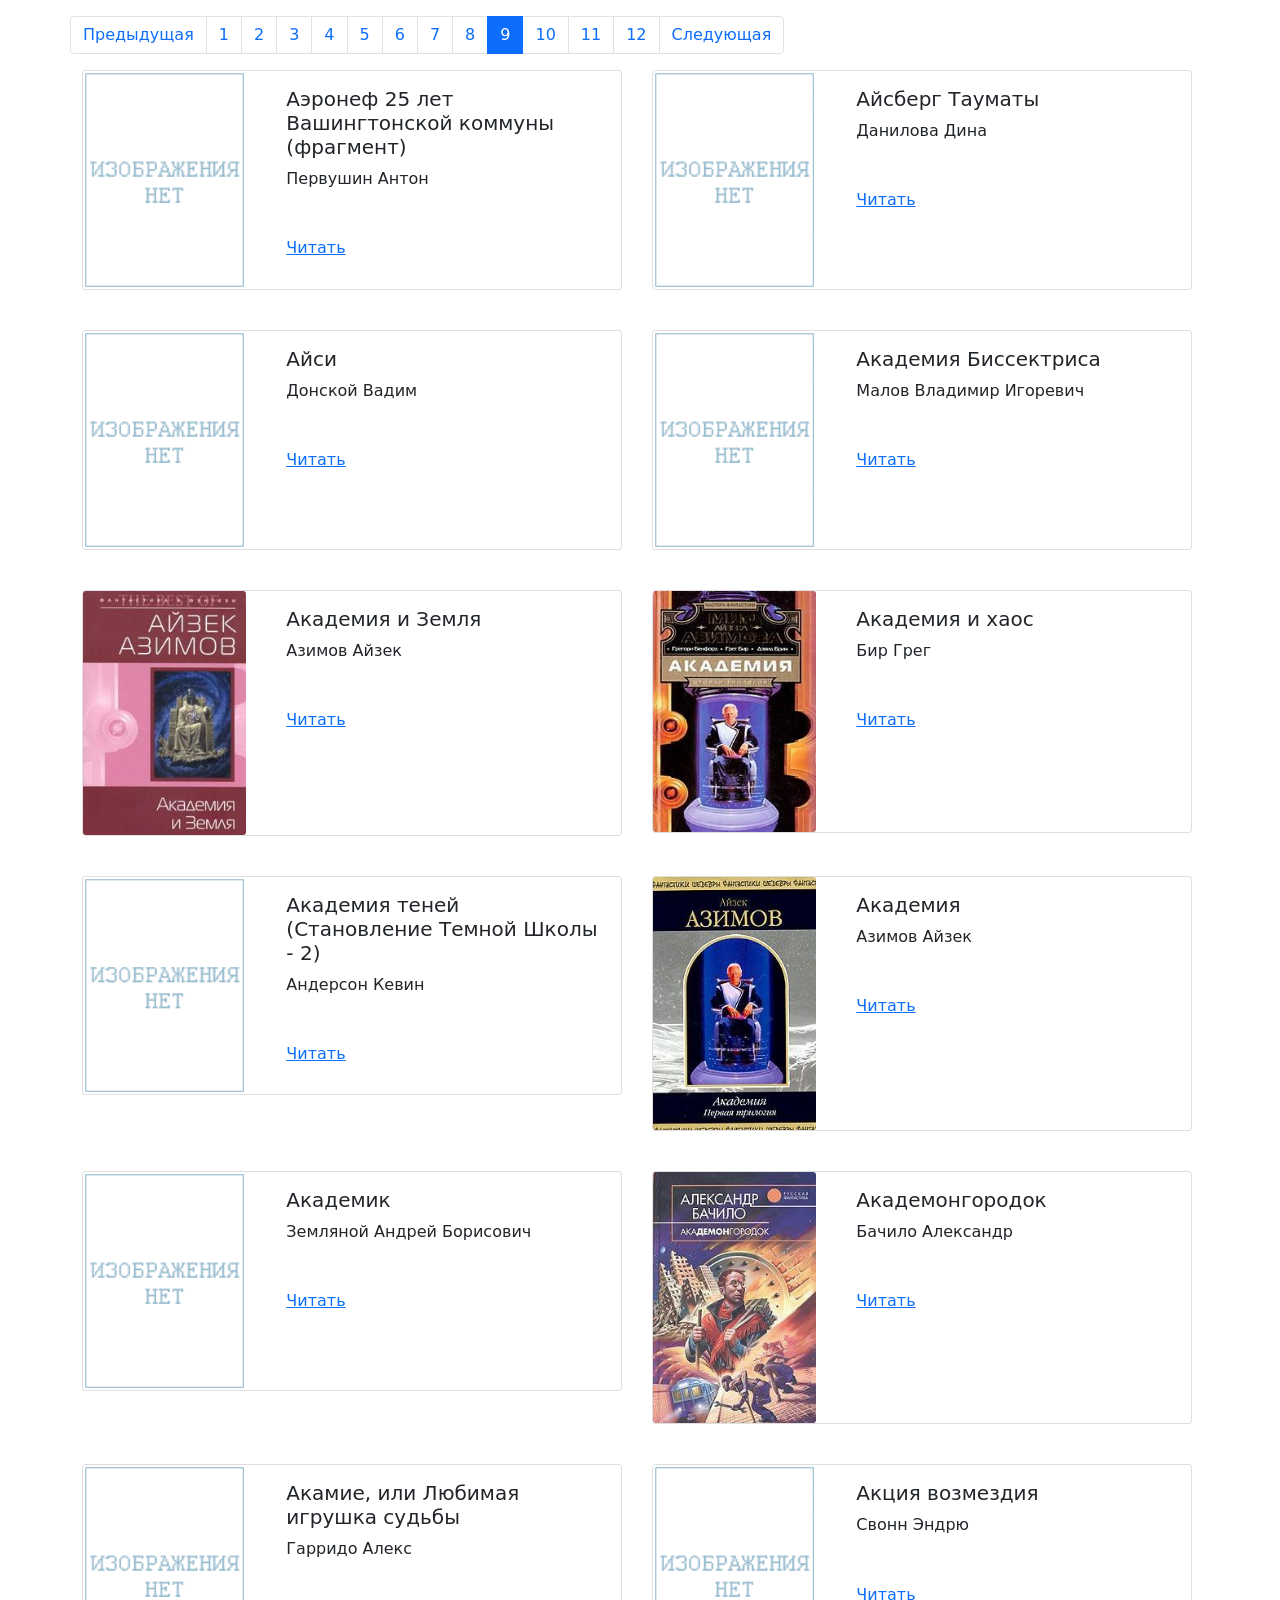
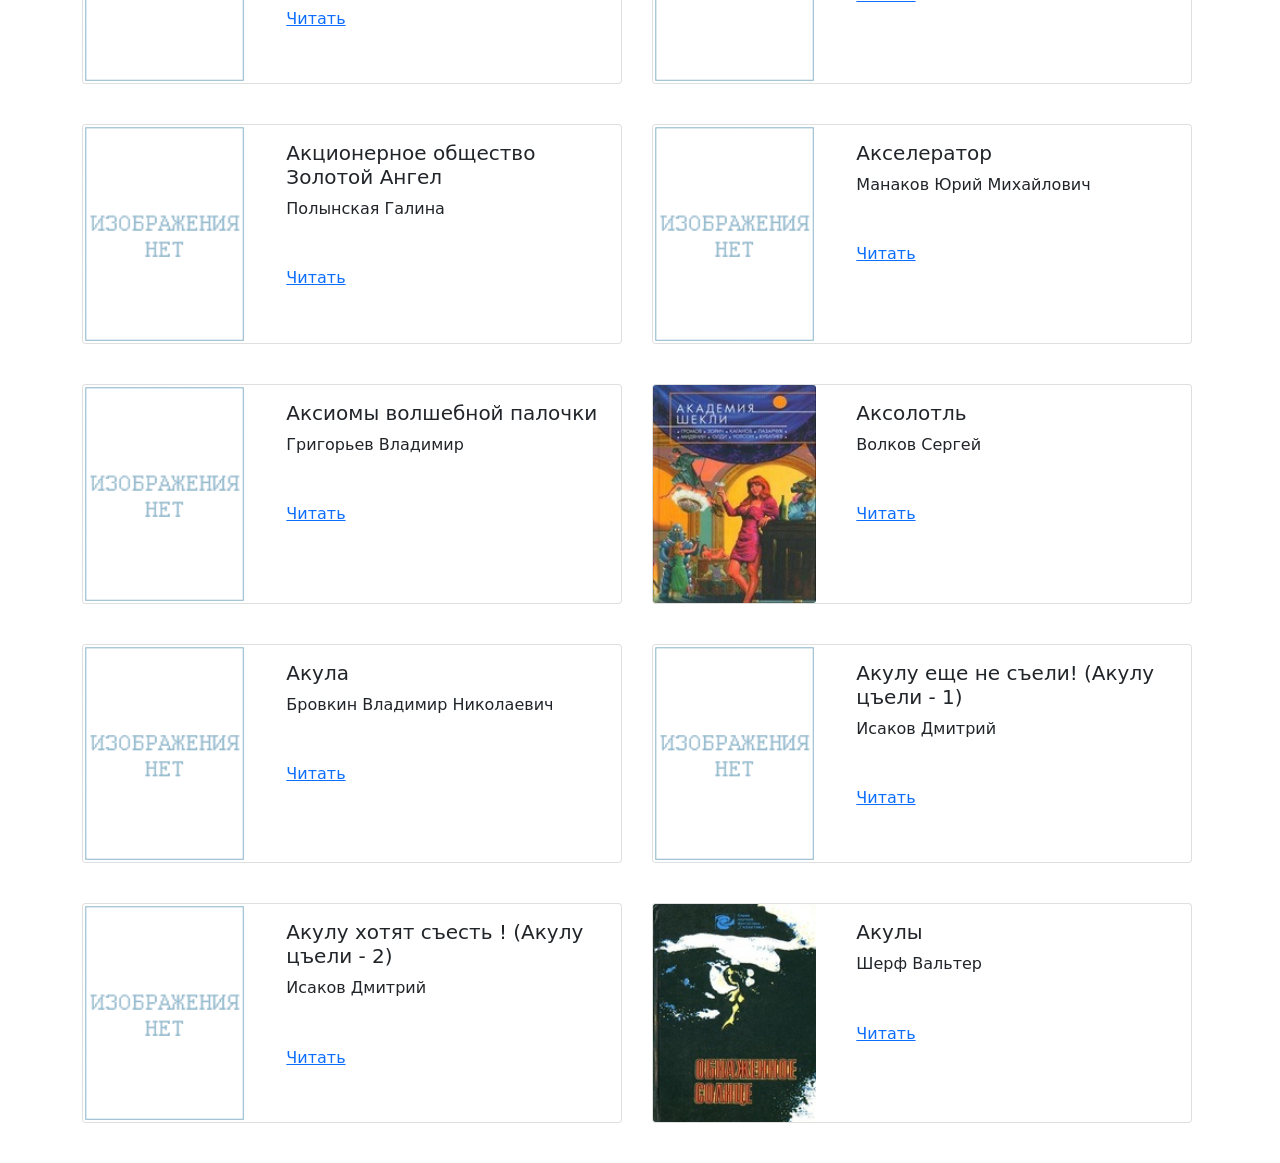
<file: pages/index9.html>
<!DOCTYPE html>
<html lang="ru">
  <head>
      <meta charset="UTF-8">
      <meta name="viewport" content="width=device-width, initial-scale=1.0">
      <title>Document</title>
      <link rel="icon" href="../static/icon.png">
      <link rel="stylesheet" href="../static/bootstrap.min.css">
  </head>
  <body>
    <div class="container">
      <div class="row justify-content-md-center mt-3">
        <ul class="pagination">
          
            <li class="page-item">
              <a class="page-link" href="../pages/index8.html">
                <span aria-hidden="true">Предыдущая</span>
              </a>
            </li>
          
          
            
              <li class="page-item"><a class="page-link" href="../pages/index1.html">
                1
              </a></li>
            
          
            
              <li class="page-item"><a class="page-link" href="../pages/index2.html">
                2
              </a></li>
            
          
            
              <li class="page-item"><a class="page-link" href="../pages/index3.html">
                3
              </a></li>
            
          
            
              <li class="page-item"><a class="page-link" href="../pages/index4.html">
                4
              </a></li>
            
          
            
              <li class="page-item"><a class="page-link" href="../pages/index5.html">
                5
              </a></li>
            
          
            
              <li class="page-item"><a class="page-link" href="../pages/index6.html">
                6
              </a></li>
            
          
            
              <li class="page-item"><a class="page-link" href="../pages/index7.html">
                7
              </a></li>
            
          
            
              <li class="page-item"><a class="page-link" href="../pages/index8.html">
                8
              </a></li>
            
          
            
              <li class="page-item active" aria-current="page">
                <a class="page-link" href="../pages/index9.html">
                  9
                  <span class="sr-only"></span></a>
              </li>
            
          
            
              <li class="page-item"><a class="page-link" href="../pages/index10.html">
                10
              </a></li>
            
          
            
              <li class="page-item"><a class="page-link" href="../pages/index11.html">
                11
              </a></li>
            
          
            
              <li class="page-item"><a class="page-link" href="../pages/index12.html">
                12
              </a></li>
            
          
          
            <li class="page-item">
              <a class="page-link" href="../pages/index10.html">
                <span aria-hidden="true">Следующая</span>
              </a>
            </li>
          
        </ul>
      </div>
    </div>
    <div class="container">
      <div class="row">
        
          <div class="col-md-6 mb-4">
            <div class="card mb-3" style="max-width: 540px;">
              <div class="row no-gutters">
                <div class="col-md-4">
                  <img src="../media/image/nopic.gif" class="card-img" alt="Аэронеф 25 лет Вашингтонской коммуны (фрагмент)">
                </div>
                <div class="col-md-8">
                  <div class="card-body">
                    <h5 class="card-title">
                      Аэронеф 25 лет Вашингтонской коммуны (фрагмент)
                    </h5>
                    <p class="card-text">
                      Первушин Антон
                    </p>
                    <h6>
                      
                        <span class="badge badge-secondary mr-2">
                          Научная фантастика
                        </span>
                      
                    </h6>
                    <p class="card-text"><a href="../media/books/%D0%90%D1%8D%D1%80%D0%BE%D0%BD%D0%B5%D1%84%2025%20%D0%BB%D0%B5%D1%82%20%D0%92%D0%B0%D1%88%D0%B8%D0%BD%D0%B3%D1%82%D0%BE%D0%BD%D1%81%D0%BA%D0%BE%D0%B9%20%D0%BA%D0%BE%D0%BC%D0%BC%D1%83%D0%BD%D1%8B%20%28%D1%84%D1%80%D0%B0%D0%B3%D0%BC%D0%B5%D0%BD%D1%82%29.txt" target="_blank">Читать</a></p>
                  </div>
                </div>
              </div>
            </div>
          </div>
        
          <div class="col-md-6 mb-4">
            <div class="card mb-3" style="max-width: 540px;">
              <div class="row no-gutters">
                <div class="col-md-4">
                  <img src="../media/image/nopic.gif" class="card-img" alt="Айсберг Тауматы">
                </div>
                <div class="col-md-8">
                  <div class="card-body">
                    <h5 class="card-title">
                      Айсберг Тауматы
                    </h5>
                    <p class="card-text">
                      Данилова Дина
                    </p>
                    <h6>
                      
                        <span class="badge badge-secondary mr-2">
                          Научная фантастика
                        </span>
                      
                    </h6>
                    <p class="card-text"><a href="../media/books/%D0%90%D0%B9%D1%81%D0%B1%D0%B5%D1%80%D0%B3%20%D0%A2%D0%B0%D1%83%D0%BC%D0%B0%D1%82%D1%8B.txt" target="_blank">Читать</a></p>
                  </div>
                </div>
              </div>
            </div>
          </div>
        
          <div class="col-md-6 mb-4">
            <div class="card mb-3" style="max-width: 540px;">
              <div class="row no-gutters">
                <div class="col-md-4">
                  <img src="../media/image/nopic.gif" class="card-img" alt="Айси">
                </div>
                <div class="col-md-8">
                  <div class="card-body">
                    <h5 class="card-title">
                      Айси
                    </h5>
                    <p class="card-text">
                      Донской Вадим
                    </p>
                    <h6>
                      
                        <span class="badge badge-secondary mr-2">
                          Научная фантастика
                        </span>
                      
                    </h6>
                    <p class="card-text"><a href="../media/books/%D0%90%D0%B9%D1%81%D0%B8.txt" target="_blank">Читать</a></p>
                  </div>
                </div>
              </div>
            </div>
          </div>
        
          <div class="col-md-6 mb-4">
            <div class="card mb-3" style="max-width: 540px;">
              <div class="row no-gutters">
                <div class="col-md-4">
                  <img src="../media/image/nopic.gif" class="card-img" alt="Академия Биссектриса">
                </div>
                <div class="col-md-8">
                  <div class="card-body">
                    <h5 class="card-title">
                      Академия Биссектриса
                    </h5>
                    <p class="card-text">
                      Малов Владимир Игоревич
                    </p>
                    <h6>
                      
                        <span class="badge badge-secondary mr-2">
                          Научная фантастика
                        </span>
                      
                    </h6>
                    <p class="card-text"><a href="../media/books/%D0%90%D0%BA%D0%B0%D0%B4%D0%B5%D0%BC%D0%B8%D1%8F%20%D0%91%D0%B8%D1%81%D1%81%D0%B5%D0%BA%D1%82%D1%80%D0%B8%D1%81%D0%B0.txt" target="_blank">Читать</a></p>
                  </div>
                </div>
              </div>
            </div>
          </div>
        
          <div class="col-md-6 mb-4">
            <div class="card mb-3" style="max-width: 540px;">
              <div class="row no-gutters">
                <div class="col-md-4">
                  <img src="../media/image/19091.jpg" class="card-img" alt="Академия и Земля">
                </div>
                <div class="col-md-8">
                  <div class="card-body">
                    <h5 class="card-title">
                      Академия и Земля
                    </h5>
                    <p class="card-text">
                      Азимов Айзек
                    </p>
                    <h6>
                      
                        <span class="badge badge-secondary mr-2">
                          Научная фантастика
                        </span>
                      
                    </h6>
                    <p class="card-text"><a href="../media/books/%D0%90%D0%BA%D0%B0%D0%B4%D0%B5%D0%BC%D0%B8%D1%8F%20%D0%B8%20%D0%97%D0%B5%D0%BC%D0%BB%D1%8F.txt" target="_blank">Читать</a></p>
                  </div>
                </div>
              </div>
            </div>
          </div>
        
          <div class="col-md-6 mb-4">
            <div class="card mb-3" style="max-width: 540px;">
              <div class="row no-gutters">
                <div class="col-md-4">
                  <img src="../media/image/19092.jpg" class="card-img" alt="Академия и хаос">
                </div>
                <div class="col-md-8">
                  <div class="card-body">
                    <h5 class="card-title">
                      Академия и хаос
                    </h5>
                    <p class="card-text">
                      Бир Грег
                    </p>
                    <h6>
                      
                        <span class="badge badge-secondary mr-2">
                          Научная фантастика
                        </span>
                      
                    </h6>
                    <p class="card-text"><a href="../media/books/%D0%90%D0%BA%D0%B0%D0%B4%D0%B5%D0%BC%D0%B8%D1%8F%20%D0%B8%20%D1%85%D0%B0%D0%BE%D1%81.txt" target="_blank">Читать</a></p>
                  </div>
                </div>
              </div>
            </div>
          </div>
        
          <div class="col-md-6 mb-4">
            <div class="card mb-3" style="max-width: 540px;">
              <div class="row no-gutters">
                <div class="col-md-4">
                  <img src="../media/image/nopic.gif" class="card-img" alt="Академия теней (Становление Темной Школы - 2)">
                </div>
                <div class="col-md-8">
                  <div class="card-body">
                    <h5 class="card-title">
                      Академия теней (Становление Темной Школы - 2)
                    </h5>
                    <p class="card-text">
                      Андерсон Кевин
                    </p>
                    <h6>
                      
                        <span class="badge badge-secondary mr-2">
                          Научная фантастика
                        </span>
                      
                    </h6>
                    <p class="card-text"><a href="../media/books/%D0%90%D0%BA%D0%B0%D0%B4%D0%B5%D0%BC%D0%B8%D1%8F%20%D1%82%D0%B5%D0%BD%D0%B5%D0%B9%20%28%D0%A1%D1%82%D0%B0%D0%BD%D0%BE%D0%B2%D0%BB%D0%B5%D0%BD%D0%B8%D0%B5%20%D0%A2%D0%B5%D0%BC%D0%BD%D0%BE%D0%B9%20%D0%A8%D0%BA%D0%BE%D0%BB%D1%8B%20-%202%29.txt" target="_blank">Читать</a></p>
                  </div>
                </div>
              </div>
            </div>
          </div>
        
          <div class="col-md-6 mb-4">
            <div class="card mb-3" style="max-width: 540px;">
              <div class="row no-gutters">
                <div class="col-md-4">
                  <img src="../media/image/19096.jpg" class="card-img" alt="Академия">
                </div>
                <div class="col-md-8">
                  <div class="card-body">
                    <h5 class="card-title">
                      Академия
                    </h5>
                    <p class="card-text">
                      Азимов Айзек
                    </p>
                    <h6>
                      
                        <span class="badge badge-secondary mr-2">
                          Научная фантастика
                        </span>
                      
                    </h6>
                    <p class="card-text"><a href="../media/books/%D0%90%D0%BA%D0%B0%D0%B4%D0%B5%D0%BC%D0%B8%D1%8F.txt" target="_blank">Читать</a></p>
                  </div>
                </div>
              </div>
            </div>
          </div>
        
          <div class="col-md-6 mb-4">
            <div class="card mb-3" style="max-width: 540px;">
              <div class="row no-gutters">
                <div class="col-md-4">
                  <img src="../media/image/nopic.gif" class="card-img" alt="Академик">
                </div>
                <div class="col-md-8">
                  <div class="card-body">
                    <h5 class="card-title">
                      Академик
                    </h5>
                    <p class="card-text">
                      Земляной Андрей Борисович
                    </p>
                    <h6>
                      
                        <span class="badge badge-secondary mr-2">
                          Научная фантастика
                        </span>
                      
                    </h6>
                    <p class="card-text"><a href="../media/books/%D0%90%D0%BA%D0%B0%D0%B4%D0%B5%D0%BC%D0%B8%D0%BA.txt" target="_blank">Читать</a></p>
                  </div>
                </div>
              </div>
            </div>
          </div>
        
          <div class="col-md-6 mb-4">
            <div class="card mb-3" style="max-width: 540px;">
              <div class="row no-gutters">
                <div class="col-md-4">
                  <img src="../media/image/19098.jpg" class="card-img" alt="Академонгородок">
                </div>
                <div class="col-md-8">
                  <div class="card-body">
                    <h5 class="card-title">
                      Академонгородок
                    </h5>
                    <p class="card-text">
                      Бачило Александр
                    </p>
                    <h6>
                      
                        <span class="badge badge-secondary mr-2">
                          Научная фантастика
                        </span>
                      
                    </h6>
                    <p class="card-text"><a href="../media/books/%D0%90%D0%BA%D0%B0%D0%B4%D0%B5%D0%BC%D0%BE%D0%BD%D0%B3%D0%BE%D1%80%D0%BE%D0%B4%D0%BE%D0%BA.txt" target="_blank">Читать</a></p>
                  </div>
                </div>
              </div>
            </div>
          </div>
        
          <div class="col-md-6 mb-4">
            <div class="card mb-3" style="max-width: 540px;">
              <div class="row no-gutters">
                <div class="col-md-4">
                  <img src="../media/image/nopic.gif" class="card-img" alt="Акамие, или Любимая игрушка судьбы">
                </div>
                <div class="col-md-8">
                  <div class="card-body">
                    <h5 class="card-title">
                      Акамие, или Любимая игрушка судьбы
                    </h5>
                    <p class="card-text">
                      Гарридо Алекс
                    </p>
                    <h6>
                      
                        <span class="badge badge-secondary mr-2">
                          Научная фантастика
                        </span>
                      
                    </h6>
                    <p class="card-text"><a href="../media/books/%D0%90%D0%BA%D0%B0%D0%BC%D0%B8%D0%B5%2C%20%D0%B8%D0%BB%D0%B8%20%D0%9B%D1%8E%D0%B1%D0%B8%D0%BC%D0%B0%D1%8F%20%D0%B8%D0%B3%D1%80%D1%83%D1%88%D0%BA%D0%B0%20%D1%81%D1%83%D0%B4%D1%8C%D0%B1%D1%8B.txt" target="_blank">Читать</a></p>
                  </div>
                </div>
              </div>
            </div>
          </div>
        
          <div class="col-md-6 mb-4">
            <div class="card mb-3" style="max-width: 540px;">
              <div class="row no-gutters">
                <div class="col-md-4">
                  <img src="../media/image/nopic.gif" class="card-img" alt="Акция возмездия">
                </div>
                <div class="col-md-8">
                  <div class="card-body">
                    <h5 class="card-title">
                      Акция возмездия
                    </h5>
                    <p class="card-text">
                      Свонн Эндрю
                    </p>
                    <h6>
                      
                        <span class="badge badge-secondary mr-2">
                          Научная фантастика
                        </span>
                      
                    </h6>
                    <p class="card-text"><a href="../media/books/%D0%90%D0%BA%D1%86%D0%B8%D1%8F%20%D0%B2%D0%BE%D0%B7%D0%BC%D0%B5%D0%B7%D0%B4%D0%B8%D1%8F.txt" target="_blank">Читать</a></p>
                  </div>
                </div>
              </div>
            </div>
          </div>
        
          <div class="col-md-6 mb-4">
            <div class="card mb-3" style="max-width: 540px;">
              <div class="row no-gutters">
                <div class="col-md-4">
                  <img src="../media/image/nopic.gif" class="card-img" alt="Акционерное общество Золотой Ангел">
                </div>
                <div class="col-md-8">
                  <div class="card-body">
                    <h5 class="card-title">
                      Акционерное общество Золотой Ангел
                    </h5>
                    <p class="card-text">
                      Полынская Галина
                    </p>
                    <h6>
                      
                        <span class="badge badge-secondary mr-2">
                          Научная фантастика
                        </span>
                      
                    </h6>
                    <p class="card-text"><a href="../media/books/%D0%90%D0%BA%D1%86%D0%B8%D0%BE%D0%BD%D0%B5%D1%80%D0%BD%D0%BE%D0%B5%20%D0%BE%D0%B1%D1%89%D0%B5%D1%81%D1%82%D0%B2%D0%BE%20%D0%97%D0%BE%D0%BB%D0%BE%D1%82%D0%BE%D0%B9%20%D0%90%D0%BD%D0%B3%D0%B5%D0%BB.txt" target="_blank">Читать</a></p>
                  </div>
                </div>
              </div>
            </div>
          </div>
        
          <div class="col-md-6 mb-4">
            <div class="card mb-3" style="max-width: 540px;">
              <div class="row no-gutters">
                <div class="col-md-4">
                  <img src="../media/image/nopic.gif" class="card-img" alt="Акселератор">
                </div>
                <div class="col-md-8">
                  <div class="card-body">
                    <h5 class="card-title">
                      Акселератор
                    </h5>
                    <p class="card-text">
                      Манаков Юрий Михайлович
                    </p>
                    <h6>
                      
                        <span class="badge badge-secondary mr-2">
                          Научная фантастика
                        </span>
                      
                    </h6>
                    <p class="card-text"><a href="../media/books/%D0%90%D0%BA%D1%81%D0%B5%D0%BB%D0%B5%D1%80%D0%B0%D1%82%D0%BE%D1%80.txt" target="_blank">Читать</a></p>
                  </div>
                </div>
              </div>
            </div>
          </div>
        
          <div class="col-md-6 mb-4">
            <div class="card mb-3" style="max-width: 540px;">
              <div class="row no-gutters">
                <div class="col-md-4">
                  <img src="../media/image/nopic.gif" class="card-img" alt="Аксиомы волшебной палочки">
                </div>
                <div class="col-md-8">
                  <div class="card-body">
                    <h5 class="card-title">
                      Аксиомы волшебной палочки
                    </h5>
                    <p class="card-text">
                      Григорьев Владимир
                    </p>
                    <h6>
                      
                        <span class="badge badge-secondary mr-2">
                          Научная фантастика
                        </span>
                      
                    </h6>
                    <p class="card-text"><a href="../media/books/%D0%90%D0%BA%D1%81%D0%B8%D0%BE%D0%BC%D1%8B%20%D0%B2%D0%BE%D0%BB%D1%88%D0%B5%D0%B1%D0%BD%D0%BE%D0%B9%20%D0%BF%D0%B0%D0%BB%D0%BE%D1%87%D0%BA%D0%B8.txt" target="_blank">Читать</a></p>
                  </div>
                </div>
              </div>
            </div>
          </div>
        
          <div class="col-md-6 mb-4">
            <div class="card mb-3" style="max-width: 540px;">
              <div class="row no-gutters">
                <div class="col-md-4">
                  <img src="../media/image/19106.jpg" class="card-img" alt="Аксолотль">
                </div>
                <div class="col-md-8">
                  <div class="card-body">
                    <h5 class="card-title">
                      Аксолотль
                    </h5>
                    <p class="card-text">
                      Волков Сергей
                    </p>
                    <h6>
                      
                        <span class="badge badge-secondary mr-2">
                          Научная фантастика
                        </span>
                      
                    </h6>
                    <p class="card-text"><a href="../media/books/%D0%90%D0%BA%D1%81%D0%BE%D0%BB%D0%BE%D1%82%D0%BB%D1%8C.txt" target="_blank">Читать</a></p>
                  </div>
                </div>
              </div>
            </div>
          </div>
        
          <div class="col-md-6 mb-4">
            <div class="card mb-3" style="max-width: 540px;">
              <div class="row no-gutters">
                <div class="col-md-4">
                  <img src="../media/image/nopic.gif" class="card-img" alt="Акула">
                </div>
                <div class="col-md-8">
                  <div class="card-body">
                    <h5 class="card-title">
                      Акула
                    </h5>
                    <p class="card-text">
                      Бровкин Владимир Николаевич
                    </p>
                    <h6>
                      
                        <span class="badge badge-secondary mr-2">
                          Научная фантастика
                        </span>
                      
                    </h6>
                    <p class="card-text"><a href="../media/books/%D0%90%D0%BA%D1%83%D0%BB%D0%B0.txt" target="_blank">Читать</a></p>
                  </div>
                </div>
              </div>
            </div>
          </div>
        
          <div class="col-md-6 mb-4">
            <div class="card mb-3" style="max-width: 540px;">
              <div class="row no-gutters">
                <div class="col-md-4">
                  <img src="../media/image/nopic.gif" class="card-img" alt="Акулу еще не съели! (Акулу цъели - 1)">
                </div>
                <div class="col-md-8">
                  <div class="card-body">
                    <h5 class="card-title">
                      Акулу еще не съели! (Акулу цъели - 1)
                    </h5>
                    <p class="card-text">
                      Исаков Дмитрий
                    </p>
                    <h6>
                      
                        <span class="badge badge-secondary mr-2">
                          Научная фантастика
                        </span>
                      
                    </h6>
                    <p class="card-text"><a href="../media/books/%D0%90%D0%BA%D1%83%D0%BB%D1%83%20%D0%B5%D1%89%D0%B5%20%D0%BD%D0%B5%20%D1%81%D1%8A%D0%B5%D0%BB%D0%B8%21%20%28%D0%90%D0%BA%D1%83%D0%BB%D1%83%20%D1%86%D1%8A%D0%B5%D0%BB%D0%B8%20-%201%29.txt" target="_blank">Читать</a></p>
                  </div>
                </div>
              </div>
            </div>
          </div>
        
          <div class="col-md-6 mb-4">
            <div class="card mb-3" style="max-width: 540px;">
              <div class="row no-gutters">
                <div class="col-md-4">
                  <img src="../media/image/nopic.gif" class="card-img" alt="Акулу хотят съесть ! (Акулу цъели - 2)">
                </div>
                <div class="col-md-8">
                  <div class="card-body">
                    <h5 class="card-title">
                      Акулу хотят съесть ! (Акулу цъели - 2)
                    </h5>
                    <p class="card-text">
                      Исаков Дмитрий
                    </p>
                    <h6>
                      
                        <span class="badge badge-secondary mr-2">
                          Научная фантастика
                        </span>
                      
                    </h6>
                    <p class="card-text"><a href="../media/books/%D0%90%D0%BA%D1%83%D0%BB%D1%83%20%D1%85%D0%BE%D1%82%D1%8F%D1%82%20%D1%81%D1%8A%D0%B5%D1%81%D1%82%D1%8C%20%21%20%28%D0%90%D0%BA%D1%83%D0%BB%D1%83%20%D1%86%D1%8A%D0%B5%D0%BB%D0%B8%20-%202%29.txt" target="_blank">Читать</a></p>
                  </div>
                </div>
              </div>
            </div>
          </div>
        
          <div class="col-md-6 mb-4">
            <div class="card mb-3" style="max-width: 540px;">
              <div class="row no-gutters">
                <div class="col-md-4">
                  <img src="../media/image/19112.jpg" class="card-img" alt="Акулы">
                </div>
                <div class="col-md-8">
                  <div class="card-body">
                    <h5 class="card-title">
                      Акулы
                    </h5>
                    <p class="card-text">
                      Шерф Вальтер
                    </p>
                    <h6>
                      
                        <span class="badge badge-secondary mr-2">
                          Научная фантастика
                        </span>
                      
                    </h6>
                    <p class="card-text"><a href="../media/books/%D0%90%D0%BA%D1%83%D0%BB%D1%8B.txt" target="_blank">Читать</a></p>
                  </div>
                </div>
              </div>
            </div>
          </div>
        
      </div>
    </div>
  </body>
</html>
</file>
